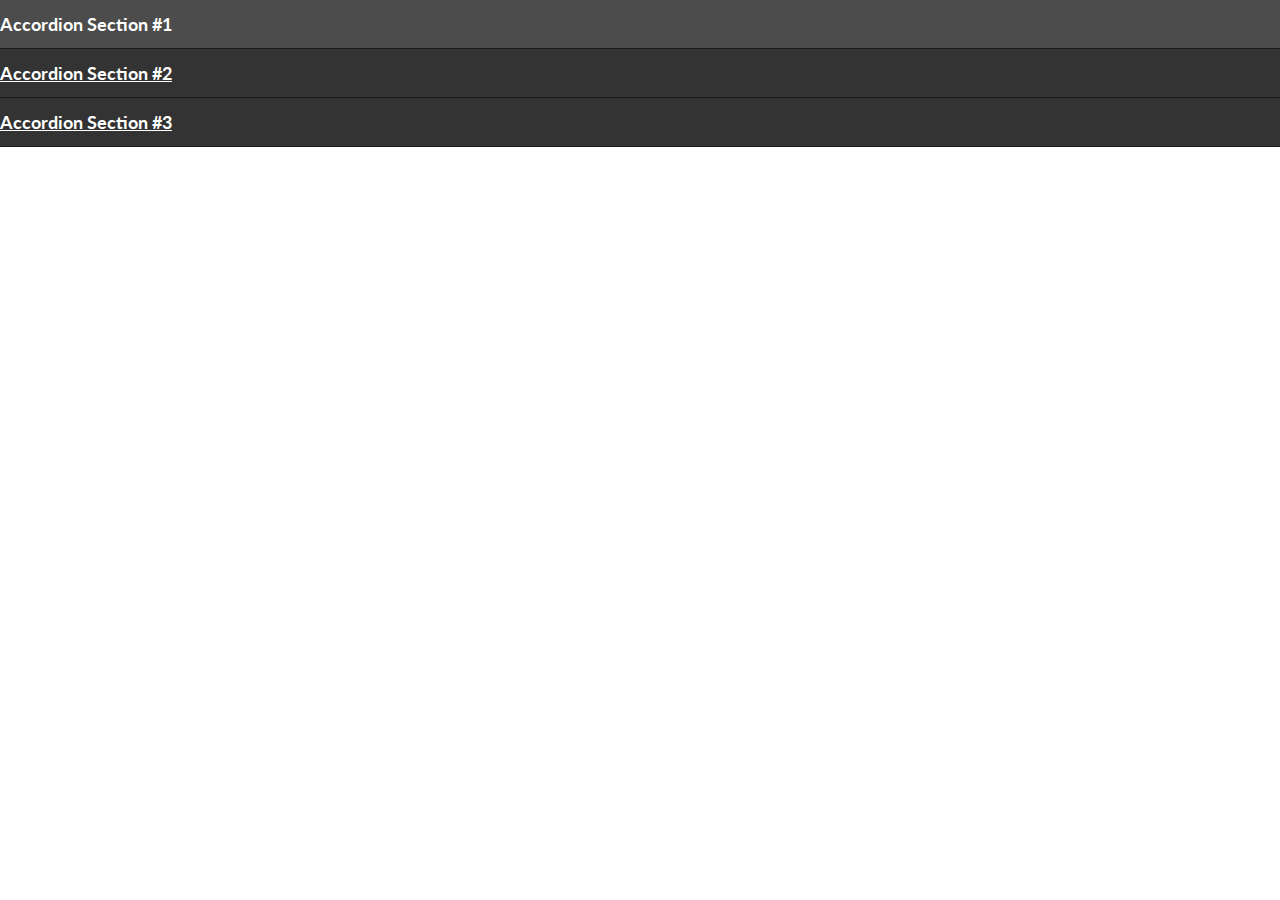
<file: accordian/index.html>
<!DOCTYPE html>
<html>
<head>
	  <title>Accordian</title>
      <meta charset="utf-8">
      <meta name="description" content="Implements Accordian via JQuery">
      <meta name="viewport" content="width=device-width, initial-scale=1">
      <link href="https://fonts.googleapis.com/css?family=Lato:400,700" rel="stylesheet">
      <link rel="stylesheet" type="text/css" href="css/style.css">
      <link rel="apple-touch-icon" sizes="57x57" href="images/apple-icon-57x57.png">
      <link rel="apple-touch-icon" sizes="60x60" href="images/apple-icon-60x60.png">
      <link rel="apple-touch-icon" sizes="72x72" href="images/apple-icon-72x72.png">
      <link rel="apple-touch-icon" sizes="76x76" href="images/apple-icon-76x76.png">
      <link rel="apple-touch-icon" sizes="114x114" href="images/apple-icon-114x114.png">
      <link rel="apple-touch-icon" sizes="120x120" href="images/apple-icon-120x120.png">
      <link rel="apple-touch-icon" sizes="144x144" href="images/apple-icon-144x144.png">
      <link rel="apple-touch-icon" sizes="152x152" href="images/apple-icon-152x152.png">
      <link rel="apple-touch-icon" sizes="180x180" href="images/apple-icon-180x180.png">
      <link rel="icon" type="image/png" sizes="192x192"  href="images/android-icon-192x192.png">
      <link rel="icon" type="image/png" sizes="32x32" href="images/favicon-32x32.png">
      <link rel="icon" type="image/png" sizes="96x96" href="images/favicon-96x96.png">
      <link rel="icon" type="image/png" sizes="16x16" href="images/favicon-16x16.png">
      <link rel="manifest" href="images/manifest.json">
      <meta name="msapplication-TileColor" content="#ffffff">
      <meta name="msapplication-TileImage" content="images/ms-icon-144x144.png">
      <meta name="theme-color" content="#ffffff">
</head>
<body>
		<div class="accordion">
			<div class="accordion-section">
				<a class="accordion-section-title" href="#accordion-1">Accordion Section #1</a>
				<div id="accordion-1" class="accordion-section-content">
					<p>
						Mauris interdum fringilla augue vitae tincidunt. Curabitur vitae tortor id eros euismod ultrices. Cum sociis natoque penatibus et magnis dis parturient montes, nascetur ridiculus mus. Praesent nulla mi, rutrum ut feugiat at, vestibulum ut neque? Cras tincidunt enim vel aliquet facilisis. Duis congue ullamcorper vehicula. Proin nunc lacus, semper sit amet elit sit amet, aliquet pulvinar erat. Nunc pretium quis sapien eu rhoncus. Suspendisse ornare gravida mi, et placerat tellus tempor vitae.
					</p>
				</div>
			</div>

			<div class="accordion-section">
				<a class="accordion-section-title" href="#accordion-2">Accordion Section #2</a>
				<div id="accordion-2" class="accordion-section-content">
					<p>
						Mauris interdum fringilla augue vitae tincidunt. Curabitur vitae tortor id eros euismod ultrices. Cum sociis natoque penatibus et magnis dis parturient montes, nascetur ridiculus mus. Praesent nulla mi, rutrum ut feugiat at, vestibulum ut neque? Cras tincidunt enim vel aliquet facilisis. Duis congue ullamcorper vehicula. Proin nunc lacus, semper sit amet elit sit amet, aliquet pulvinar erat. Nunc pretium quis sapien eu rhoncus. Suspendisse ornare gravida mi, et placerat tellus tempor vitae.
					</p>
				</div>
			</div>

			<div class="accordion-section">
				<a class="accordion-section-title" href="#accordion-3">Accordion Section #3</a>
				<div id="accordion-3" class="accordion-section-content">
					<p>
						Mauris interdum fringilla augue vitae tincidunt. Curabitur vitae tortor id eros euismod ultrices. Cum sociis natoque penatibus et magnis dis parturient montes, nascetur ridiculus mus. Praesent nulla mi, rutrum ut feugiat at, vestibulum ut neque? Cras tincidunt enim vel aliquet facilisis. Duis congue ullamcorper vehicula. Proin nunc lacus, semper sit amet elit sit amet, aliquet pulvinar erat. Nunc pretium quis sapien eu rhoncus. Suspendisse ornare gravida mi, et placerat tellus tempor vitae.
					</p>
				</div>
			</div>
		</div>
		
	<script type="text/javascript" src="https://ajax.googleapis.com/ajax/libs/jquery/1.11.1/jquery.min.js"></script>
	<script type="text/javascript" src="JS/script.js"></script>
</body>
</html>
</file>
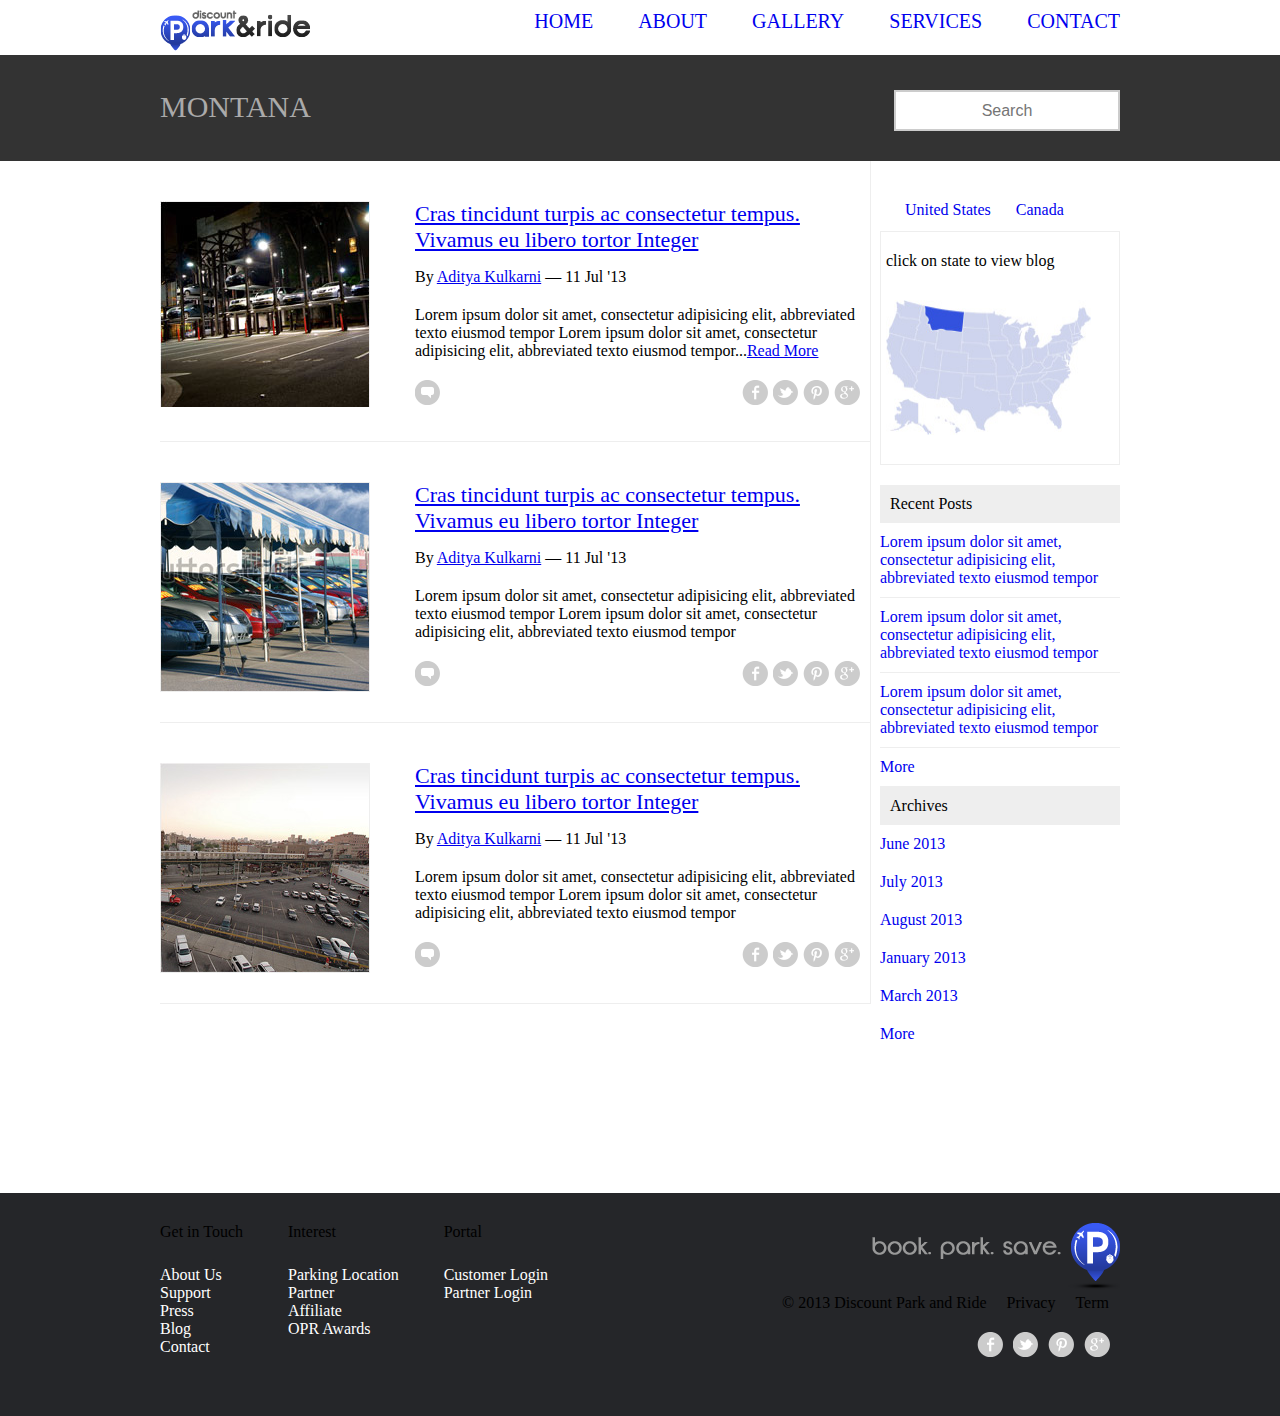
<file: htmlAssignmentVersion1.1/index.html>
<!DOCTYPE html>
<html>

<head>

<link rel="stylesheet" href="css/style.css">
<title>Page Title</title>
<meta charset="UTF-8">
<meta name="description" content="HTML Assignment 1">

<link rel="apple-touch-icon" sizes="57x57" href="images/faviconImages/apple-icon-57x57.png">
<link rel="apple-touch-icon" sizes="60x60" href="images/faviconImages/apple-icon-60x60.png">
<link rel="apple-touch-icon" sizes="72x72" href="images/faviconImages/apple-icon-72x72.png">
<link rel="apple-touch-icon" sizes="76x76" href="images/faviconImages/apple-icon-76x76.png">
<link rel="apple-touch-icon" sizes="114x114" href="images/faviconImages/apple-icon-114x114.png">
<link rel="apple-touch-icon" sizes="120x120" href="images/faviconImages/apple-icon-120x120.png">
<link rel="apple-touch-icon" sizes="144x144" href="images/faviconImages/apple-icon-144x144.png">
<link rel="apple-touch-icon" sizes="152x152" href="images/faviconImages/apple-icon-152x152.png">
<link rel="apple-touch-icon" sizes="180x180" href="images/faviconImages/apple-icon-180x180.png">
<link rel="icon" type="image/png" sizes="192x192"  href="images/faviconImages/android-icon-192x192.png">
<link rel="icon" type="image/png" sizes="32x32" href="images/faviconImages/favicon-32x32.png">
<link rel="icon" type="image/png" sizes="96x96" href="images/faviconImages/favicon-96x96.png">
<link rel="icon" type="image/png" sizes="16x16" href="images/faviconImages/favicon-16x16.png">
<link rel="manifest" href="images/faviconImages/manifest.json">

<meta name="msapplication-TileColor" content="#ffffff">
<meta name="msapplication-TileImage" content="/ms-icon-144x144.png">
<meta name="theme-color" content="#ffffff">

</head>

<body>
	<div class="container">
		<div class="headerWrap">
			<div class="pullLeft">
			<a href="#"><img src="images/companyLogo.png" alt="Company Icon"></a>
			</div>

			<div class="pullRight">
				<ul>
				  <li class="pullLeft"><a href="#">HOME</a></li>
				  <li class="pullLeft"><a href="#">ABOUT</a></li>
				  <li class="pullLeft"><a href="#">GALLERY</a></li>
				  <li class="pullLeft"><a href="#">SERVICES</a></li>
				  <li class="pullLeft"><a href="#">CONTACT</a></li>
				  <li class="clearFix"></li>
			    </ul>
			</div>
		</div>
		<div class="clearFix"></div>
	</div>	

	<div class="titleBar">
		<div class="container">
			<div class="titleText">
				<h2>MONTANA</h2>
			</div>
			<div class="searchBox">
				<form>
		  		<input type="text" name="search" placeholder="Search"/>
				</form>
			</div>
			<div class="clearFix"></div>
		</div>
	</div>	

	<div class="container">
		<div class="postWrapper">
			<div class="postWrapperContent">
				<div class="postWrapperImage">
					<a href="#"><img src="images/garage.jpg" alt="Company Icon"></a>
				</div>
				<div class="postWrapperDescription">
					<h4><a href="#">Cras tincidunt turpis ac consectetur  tempus. Vivamus eu libero tortor Integer</a></h4>
                 	<div class="authorName">By <a href="#">Aditya Kulkarni</a> — 11 Jul '13 </div>
				 	<p>
            			Lorem ipsum  dolor sit amet, consectetur adipisicing elit, abbreviated texto eiusmod tempor Lorem ipsum  dolor sit amet, consectetur adipisicing elit, abbreviated texto eiusmod tempor...<a href="#">Read More</a>
            		</p>
       			 	
       			 	<div class="socialLogo">	
       			 		<div class="messengerLogo">
       			 			<a href><img src="images/messengerLogo.png" alt="Company Icon"></a>
       			 		</div>

       			 		<div class="socialWebsiteLogo">
	       			 		<ul>
	       			 			<li class="pullLeft"><a href="#"><img src="images/gmailLogo.png" alt="Company Icon"></a></li>
	       			 			<li class="pullLeft"><a href="#"><img src="images/pLogo.png" alt="Company Icon"></a></li>
		       			 		<li class="pullLeft"><a href="#"><img src="images/twitterLogo.png" alt="Company Icon"></a></li>
		       			 		<li class="pullLeft"><a href="#"><img src="images/facebookLogo.png" alt="Company Icon"></a></li>
		       			 		<li class="clearFix"></li>
	       			 		</ul>
       			 		</div>
       			 		<div class="clearFix"></div>
       			 	</div>
				</div>
				<div class="clearFix"></div>
			</div>	

			<div class="postWrapperContent">
				<div class="postWrapperImage">
					<a href="#"><img src="images/stand.jpg" alt="Company Icon"></a>
				</div>
				<div class="postWrapperDescription">
					<h4><a href="#">Cras tincidunt turpis ac consectetur  tempus. Vivamus eu libero tortor Integer</a></h4>
                 	<div class="authorName">By <a href="#">Aditya Kulkarni</a> — 11 Jul '13 </div>
				 	<p>
            			Lorem ipsum  dolor sit amet, consectetur adipisicing elit, abbreviated texto eiusmod tempor Lorem ipsum  dolor sit amet, consectetur adipisicing elit, abbreviated texto eiusmod tempor 
       			 	</p>
       			 	<div class="socialLogo">	
       			 		<div class="messengerLogo">
       			 			<a href><img src="images/messengerLogo.png" alt="Company Icon"></a>
       			 		</div>

       			 		<div class="socialWebsiteLogo">
	       			 		<ul>
		       			 		<li class="pullLeft"><a href="#"><img src="images/gmailLogo.png" alt="Company Icon"></a></li>
	       			 			<li class="pullLeft"><a href="#"><img src="images/pLogo.png" alt="Company Icon"></a></li>
		       			 		<li class="pullLeft"><a href="#"><img src="images/twitterLogo.png" alt="Company Icon"></a></li>
		       			 		<li class="pullLeft"><a href="#"><img src="images/facebookLogo.png" alt="Company Icon"></a></li>
		       			 		<li class="clearFix"></li>
	       			 		</ul>
       			 		</div>
       			 		<div class="clearFix"></div>
       			 	</div>
				</div>
				<div class="clearFix"></div>
			</div>	

			<div class="postWrapperContent">
				<div class="postWrapperImage">
					<a href="#"><img src="images/infra.jpg" alt="Company Icon"></a>
				</div>
				<div class="postWrapperDescription">
					<h4><a href="#">Cras tincidunt turpis ac consectetur  tempus. Vivamus eu libero tortor Integer</a></h4>
                 	<div class="authorName">By <a href="#">Aditya Kulkarni</a> — 11 Jul '13 </div>
				 	<p>
            			Lorem ipsum  dolor sit amet, consectetur adipisicing elit, abbreviated texto eiusmod tempor Lorem ipsum  dolor sit amet, consectetur adipisicing elit, abbreviated texto eiusmod tempor 
       			 	</p>
       			 	<div class="socialLogo">	
       			 		<div class="messengerLogo">
       			 			<a href><img src="images/messengerLogo.png" alt="Company Icon"></a>
       			 		</div>

       			 		<div class="socialWebsiteLogo">
	       			 		<ul>
		       			 		<li class="pullLeft"><a href="#"><img src="images/gmailLogo.png" alt="Company Icon"></a></li>
	       			 			<li class="pullLeft"><a href="#"><img src="images/pLogo.png" alt="Company Icon"></a></li>
		       			 		<li class="pullLeft"><a href="#"><img src="images/twitterLogo.png" alt="Company Icon"></a></li>
		       			 		<li class="pullLeft"><a href="#"><img src="images/facebookLogo.png" alt="Company Icon"></a></li>
		       			 		<li class="clearFix"></li>
	       			 		</ul>
       			 		</div>
       			 		<div class="clearFix"></div>
       			 	</div>
				</div>
				<div class="clearFix"></div>
			</div>	
		</div>
		<div class="newsFeed">
			<div class="countryNavbar">
				<ul>
					<li><a href="#">United States</a></li>
					<li><a href="#">Canada</a></li>
					<li class="clearFix"></li>
				</ul>	
			</div>	

			<div class="postMap">
				<p>click on state to view blog</p>
				<div class="mapWrap">
					<a href="#"><img src="images/map.jpg" alt="Company Icon"></a>
				</div>
			</div>	

			<div  class="postNews">
				<div class="newsHeading">
					<h3>Recent Posts</h3>
				</div>	
				<ul>
					<li><a href="#">Lorem ipsum  dolor sit amet, consectetur adipisicing elit, abbreviated texto eiusmod tempor</a></li>
					<li><a href="#">Lorem ipsum  dolor sit amet, consectetur adipisicing elit, abbreviated texto eiusmod tempor</a></li>
					<li><a href="#">Lorem ipsum  dolor sit amet, consectetur adipisicing elit, abbreviated texto eiusmod tempor</a></li>
					<li><a href="#">More</a></li>
				</ul>
			</div>	
			<div  class="archiveNews">
				<div class="newsHeading">
					<h3>Archives</h3>
				</div>
				<ul>
					<li><a href="#">June 2013</a></li>
					<li><a href="#">July 2013</a></li>
					<li><a href="#">August 2013</a></li>
					<li><a href="#">January 2013</a></li>
					<li><a href="#">March 2013</a></li>
					<li><a href="#">More</a></li>
				</ul>
			</div>		
		</div>
		<div class="clearFix"></div>

	</div>


	<div class="footer">
		<div class="container">

			<div class="leftFooter pullLeft">
				<div class="pullLeft">
					<h3>Get in Touch</h3>
					<ul>
						<li><a href="#">About Us</a></li>
						<li><a href="#">Support</a></li>
						<li><a href="#">Press</a></li>
						<li><a href="#">Blog</a></li>
						<li><a href="#">Contact</a></li>
					</ul>
				</div>
				
				
				<div class="pullLeft">
					<h3>Interest</h3>
					<ul>
						
						<li><a href="#">Parking Location</a></li>
						<li><a href="#">Partner</a></li>
						<li><a href="#">Affiliate</a></li>
						<li><a href="#">OPR Awards</a></li>
					</ul>
				</div>
				

				<div class="pullLeft">
					<h3>Portal</h3>
					<ul>
						
						<li><a href="#">Customer Login</a></li>
						<li><a href="#">Partner Login</a></li>
					</ul>
				</div>
				<div class="clearFix"></div>
				
			</div>

			<div class="pullRight">

				<ul class="footerIcon">
					<li class="pullRight"><a href="#"><img src="images/companyTagline.png" alt="Company tagline"></a></li>
					<li class="clearFix"></li>	
				</ul>				
				<ul class="footerNavbar">
					<li class="pullLeft"><p>&copy; 2013 Discount Park and Ride</p></li>
					<li class="pullLeft"><a href="#"></a>Privacy</a></li>
					<li class="pullLeft"><a href="#"></a>Term</a></li>
					<li class="clearFix"></li>
				</ul>
		 		<ul class="socialIcons">
			 		<li class="pullLeft"><a href="#"><img src="images/facebookLogo.png" alt="Company Icon"></a></li>
			 		<li class="pullLeft"><a href="#"><img src="images/twitterLogo.png" alt="Company Icon"></a></li>
			 		<li class="pullLeft"><a href="#"><img src="images/pLogo.png" alt="Company Icon"></a></li>
			 		<li class="pullLeft"><a href="#"><img src="images/gmailLogo.png" alt="Company Icon"></a></li>
			 		<li class="clearFix"></li>
		 		</ul>

			</div>

			<div class="clearFix"></div>
		</div>	
	</div>	
</body>
</file>
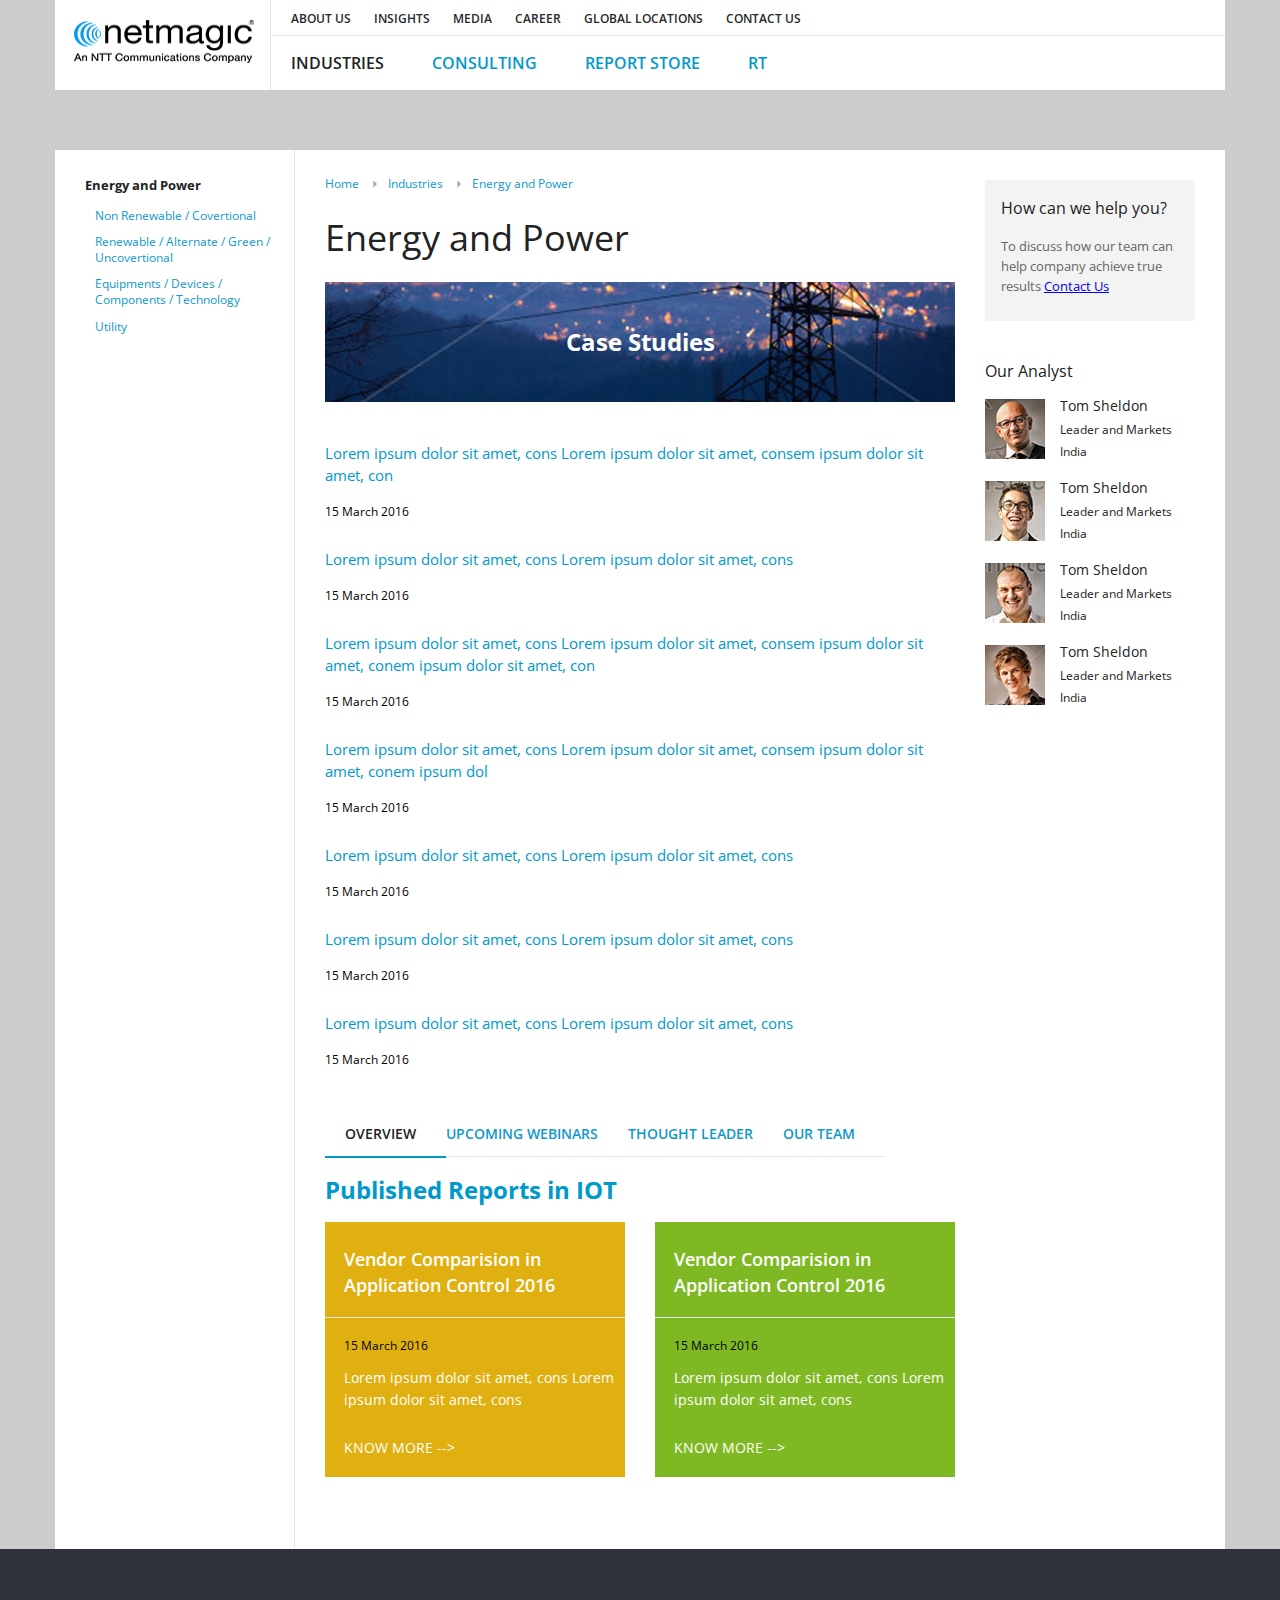
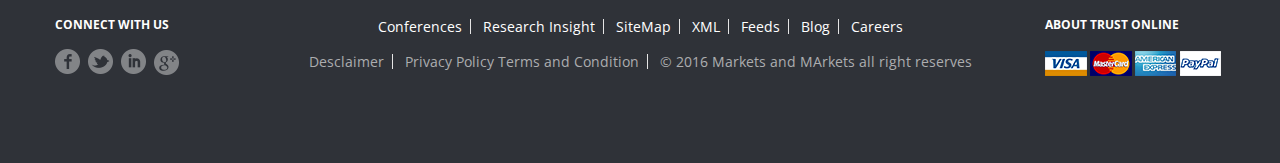
<file: htmlCssAssignment/index.html>
<!DOCTYPE html>
<html>
   <head>
      <title>netMagic</title>
      <meta charset="UTF-8">
      <meta name="description" content="HTML Assignment 1">
      <link rel="apple-touch-icon" sizes="57x57" href="images/apple-icon-57x57.png">
      <link rel="apple-touch-icon" sizes="60x60" href="images/apple-icon-60x60.png">
      <link rel="apple-touch-icon" sizes="72x72" href="images/apple-icon-72x72.png">
      <link rel="apple-touch-icon" sizes="76x76" href="images/apple-icon-76x76.png">
      <link rel="apple-touch-icon" sizes="114x114" href="images/apple-icon-114x114.png">
      <link rel="apple-touch-icon" sizes="120x120" href="images/apple-icon-120x120.png">
      <link rel="apple-touch-icon" sizes="144x144" href="images/apple-icon-144x144.png">
      <link rel="apple-touch-icon" sizes="152x152" href="images/apple-icon-152x152.png">
      <link rel="apple-touch-icon" sizes="180x180" href="images/apple-icon-180x180.png">
      <link rel="icon" type="image/png" sizes="192x192"  href="images/android-icon-192x192.png">
      <link rel="icon" type="image/png" sizes="32x32" href="images/favicon-32x32.png">
      <link rel="icon" type="image/png" sizes="96x96" href="images/favicon-96x96.png">
      <link rel="icon" type="image/png" sizes="16x16" href="images/favicon-16x16.png">
      <link rel="manifest" href="images/manifest.json">
      <meta name="msapplication-TileColor" content="#ffffff">
      <meta name="msapplication-TileImage" content="/ms-icon-144x144.png">
      <meta name="theme-color" content="#ffffff">
      <link href="https://fonts.googleapis.com/css?family=Open+Sans:400,600,700" rel="stylesheet">
      <link rel="stylesheet" href="css/style.css">
   </head>
   <body>
      <div class="container">
         <div class="header">
            <div class="logo pullLeft">
               <a href="#"><img src="images/logo.png" alt="Company Icon"></a>
            </div>
            <div class="headerBar pullRight">
               <div class="headerTop">
                  <ul>
                     <li><a href="#">ABOUT US</a></li>
                     <li><a href="#">INSIGHTS</a></li>
                     <li><a href="#">MEDIA</a></li>
                     <li><a href="#">CAREER</a></li>
                     <li><a href="#">GLOBAL LOCATIONS</a></li>
                     <li><a href="#">CONTACT US</a></li>
                     <li class="clearFix floatNone"></li>
                  </ul>
               </div>
               <div class="headerBottom">
                  <ul>
                     <li class="active"><a href="#">INDUSTRIES</a></li>
                     <li><a href="#">CONSULTING</a></li>
                     <li><a href="#">REPORT STORE</a></li>
                     <li><a href="#">RT</a></li>
                     <li class="clearFix"></li>
                  </ul>
               </div>
            </div>
            <div class="clearFix"></div>
         </div>
      </div>
      <div class="container">
         <div class="leftWrap pullLeft">
            <h2>Energy and Power</h2>
            <ul>
               <li><a href="#">Non Renewable / Covertional</a></li>
               <li><a href="#">Renewable / Alternate / Green / Uncovertional</a></li>
               <li><a href="#">Equipments / Devices / Components / Technology</a></li>
               <li><a href="#">Utility</a></li>
            </ul>
         </div>
         <div class="centerWrap pullLeft">
            <ul class="contentNavbar">
               <li>
                  <a href="#">Home</a>
                  <img src="images/seperator.png" alt="seperator">
               </li>
               <li>
                  <a href="#">Industries</a>
                  <img src="images/seperator.png" alt="seperator">
               </li>
               <li>
                  <a href="#">Energy and Power</a>
               </li>
               <li class="clearFix"></li>
            </ul>
            <div class="centereTopWrapper">
               <h2>Energy and Power</h2>
               <div class="imageTextHolder">
                  <h3  class="textCenter">Case Studies</h3>
               </div>
            </div>
            <ul class="newsFeed">
               <li>
                  <a href="#">Lorem ipsum  dolor sit amet, cons Lorem ipsum  dolor sit amet, consem ipsum  dolor sit amet, con</a>
                  <div class="date"><a href="#">15 March 2016</a></div>
               </li>
               <li>
                  <a href="#">Lorem ipsum  dolor sit amet, cons Lorem ipsum  dolor sit amet, cons</a>
                  <div class="date"><a href="#">15 March 2016</a></div>
               </li>
               <li>
                  <a href="#">Lorem ipsum  dolor sit amet, cons Lorem ipsum  dolor sit amet, consem ipsum  dolor sit amet, conem ipsum  dolor sit amet, con</a>
                  <div class="date"><a href="#">15 March 2016</a></div>
               </li>
               <li>
                  <a href="#">Lorem ipsum  dolor sit amet, cons Lorem ipsum  dolor sit amet, consem ipsum  dolor sit amet, conem ipsum  dol</a>
                  <div class="date"><a href="#">15 March 2016</a></div>                  
               </li>
               <li>
                  <a href="#">Lorem ipsum  dolor sit amet, cons Lorem ipsum  dolor sit amet, cons</a>
                  <div class="date"><a href="#">15 March 2016</a></div>
               </li>
               <li>
                  <a href="#">Lorem ipsum  dolor sit amet, cons Lorem ipsum  dolor sit amet, cons</a>
                  <div class="date"><a href="#">15 March 2016</a></div>
               </li>
               <li>
                  <a href="#">Lorem ipsum  dolor sit amet, cons Lorem ipsum  dolor sit amet, cons</a>
                  <div class="date"><a href="#">15 March 2016</a></div>
               </li>
            </ul>
            <ul class="centerBottomNavbar">
               <li class="active"><a href="#">OVERVIEW</a></li>
               <li><a href="#">UPCOMING WEBINARS</a></li>
               <li><a href="#">THOUGHT LEADER</a></li>
               <li><a href="#">OUR TEAM</a></li>
               <li class="clearFix"></li>
            </ul>
            <div class="article">
               <h1>Published Reports in IOT</h1>
               <ul class="centerBox">
                  <li class="yellowBox">
                     <h3><a href="#">Vendor Comparision in Application Control 2016</a></h3>
                     <span><a href="#">15 March 2016</a></span>
                     <p><a href="#">Lorem ipsum  dolor sit amet, cons Lorem ipsum  dolor sit amet, cons</a></p>
                     <h2><a href="#">KNOW MORE --></a></h2>
                  </li>
                  <li class="greenBox">
                     <h3><a href="#">Vendor Comparision in Application Control 2016</a></h3>
                     <span><a href="#">15 March 2016</a></span>
                     <p><a href="#">Lorem ipsum  dolor sit amet, cons Lorem ipsum  dolor sit amet, cons</a></p>
                     <h2><a href="#">KNOW MORE --></a></h2>
                  </li>
                  <li class="clearFix"></li>
               </ul>
            </div>
         </div>
         <div class="rightWrap pullLeft">
            <div class="rightTopContainer">
               <h3>How can we help you?</h3>
               <p>To discuss how our team can help company achieve true results <a href="#">Contact Us</a></p>
            </div>
            <div class="rightBottomContainer">
               <h3>Our Analyst</h3>
               <ul class="founderList">
                  <li>
                     <div class="founderImage pullLeft">
                        <a href="#"><img src="images/founder1.jpg"></a>
                     </div>
                     <div class="designation pullLeft">
                        <h1>Tom Sheldon</h1>
                        <h2>Leader and Markets</h2>
                        <h6>India</h6>
                     </div>
                     <div class="clearFix"></div>
                  </li>
                  <li>
                     <div class="founderImage pullLeft">
                        <a href="#"><img src="images/founder2.jpg"></a>
                     </div>
                     <div class="designation pullLeft">
                        <h1>Tom Sheldon</h1>
                        <h2>Leader and Markets</h2>
                        <h6>India</h6>
                     </div>
                     <div class="clearFix"></div>
                  </li>
                  <li>
                     <div class="founderImage pullLeft">
                        <a href="#"><img src="images/founder3.jpg"></a>
                     </div>
                     <div class="designation pullLeft">
                        <h1>Tom Sheldon</h1>
                        <h2>Leader and Markets</h2>
                        <h6>India</h6>
                     </div>
                     <div class="clearFix"></div>
                  </li>
                  <li>
                     <div class="founderImage pullLeft">
                        <a href="#"><img src="images/founder4.jpg"></a>
                     </div>
                     <div class="designation pullLeft">
                        <h1>Tom Sheldon</h1>
                        <h2>Leader and Markets</h2>
                        <h6>India</h6>
                     </div>
                     <div class="clearFix"></div>
                  </li>
               </ul>
            </div>
         </div>
         <div class="clearFix"></div>
      </div>
      </div>
      <div class="footerLayout">
      <div class="footerContainer">
         <div class="leftFooter pullLeft">
            <h1>CONNECT WITH US</h1>
            <ul class="socialIcons">
               <li class="facebookIcon"> 
                  <a href="#"></a>
               </li>
               <li class="twitterIcon">
                  <a href="#"></a>
               </li>
               <li class="linkedInIcon">
                  <a href="#"></a>
               </li>
               <li class="gmailIcon">
                  <a href="#"></a>
               </li>
               <li class="clearFix">
                  <a href="#"></a>
               </li>
            </ul>
         </div>
         <div class="centerFooter pullLeft">
            <ul class="topFooterNavbar">
               <li><a href="#">Conferences</a></li>
               <li><a href="#">Research Insight</a></li>
               <li><a href="#">SiteMap</a></li>
               <li><a href="#">XML</a></li>
               <li><a href="#">Feeds</a></li>
               <li><a href="#">Blog</a></li>
               <li class="noBorder"><a href="#">Careers</a></li>
            </ul>
            <ul class="bottomFooterNavbar">
               <li><a href="#">Desclaimer</a></li>
               <li><a href="#">Privacy Policy Terms and Condition</a></li>
               <li class="noBorder"><a href="#">&copy; 2016 Markets and MArkets all right reserves</a></li>
            </ul>
         </div>
         <div class="rightFooter pullLeft">
            <h1>ABOUT TRUST ONLINE</h1>
            <ul class="cardIcons">
               <li class="visaIcon">
                  <a href="#"></a>
               </li>
               <li class="masterIcon">
                  <a href="#"></a>
               </li>
               <li class="americanIcon">
                  <a href="#"></a>
               </li>
               <li class="paypalIcon">
                  <a href="#"></a>
               </li>
               <li class="clearFix">
                  <a href="#"></a>
               </li>
            </ul>
         </div>
         <div class="clearFix"></div>
      </div>
   </body>
</html>
</file>
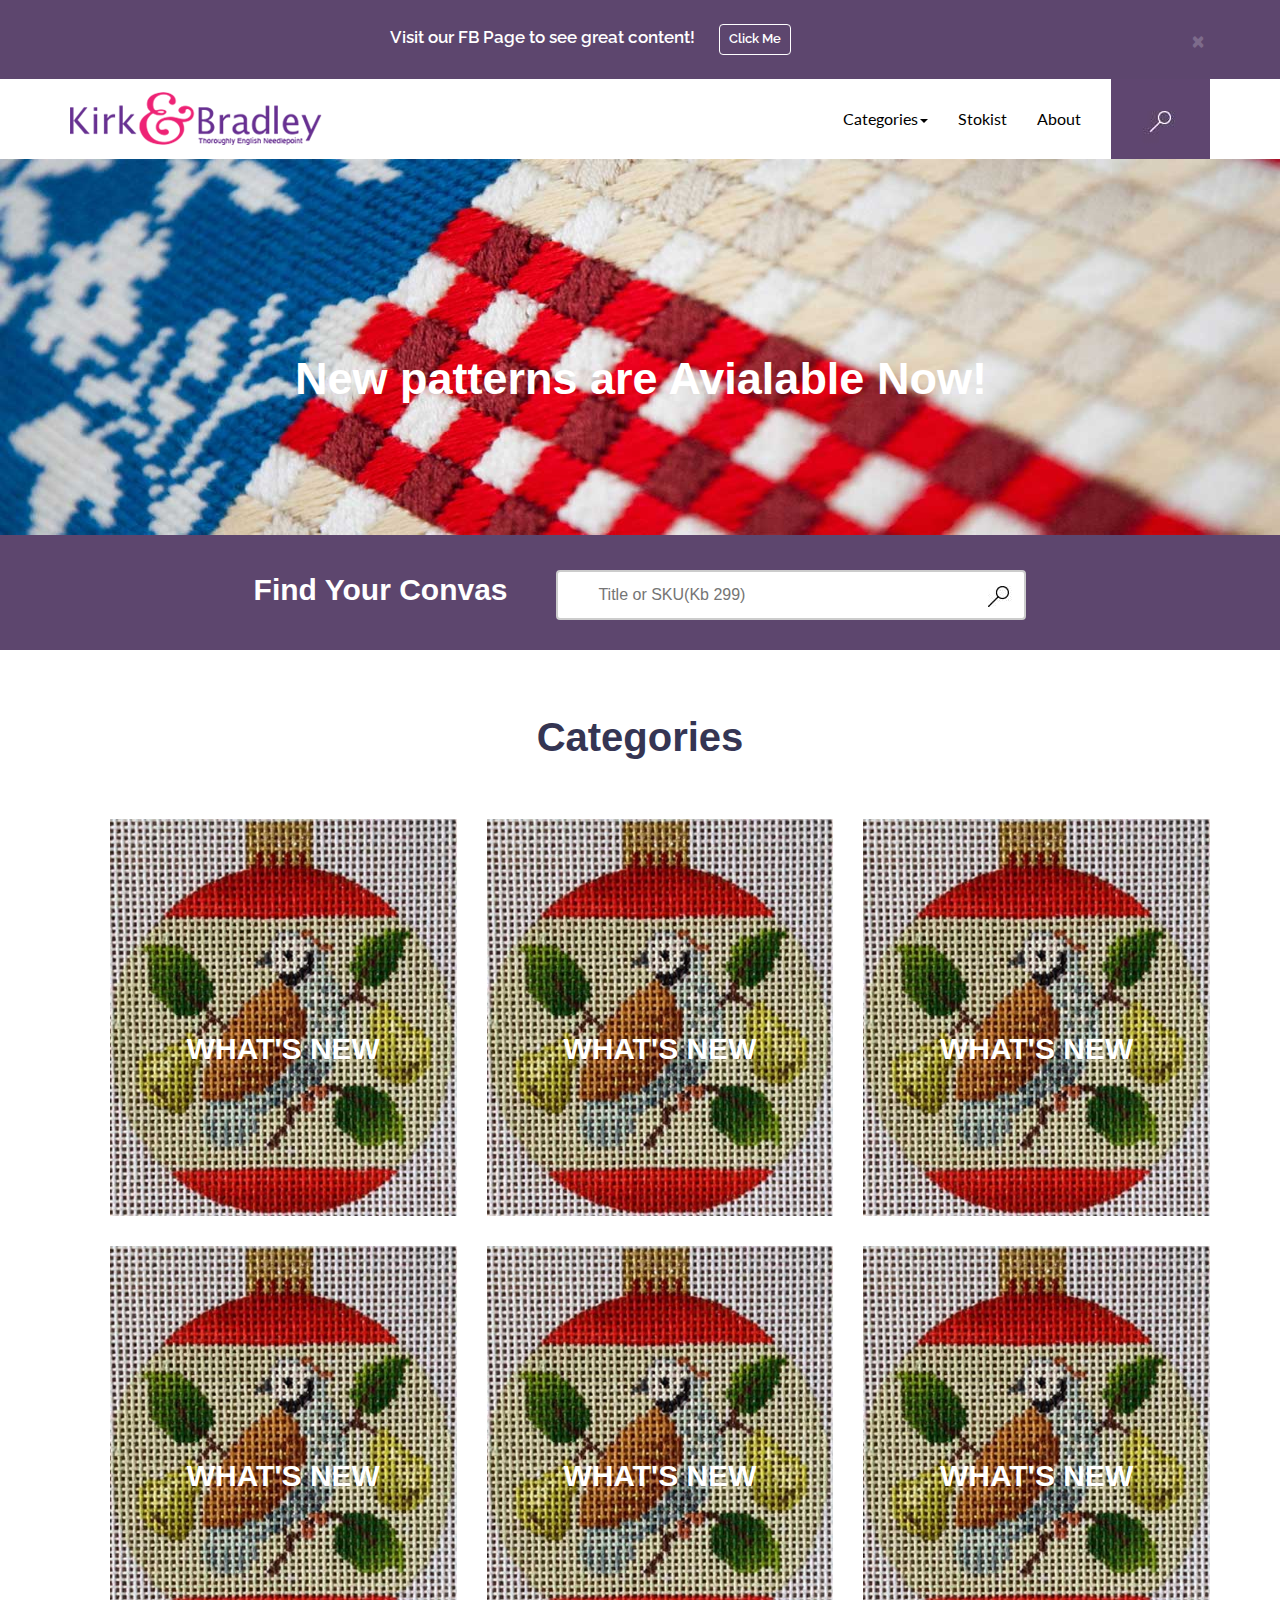
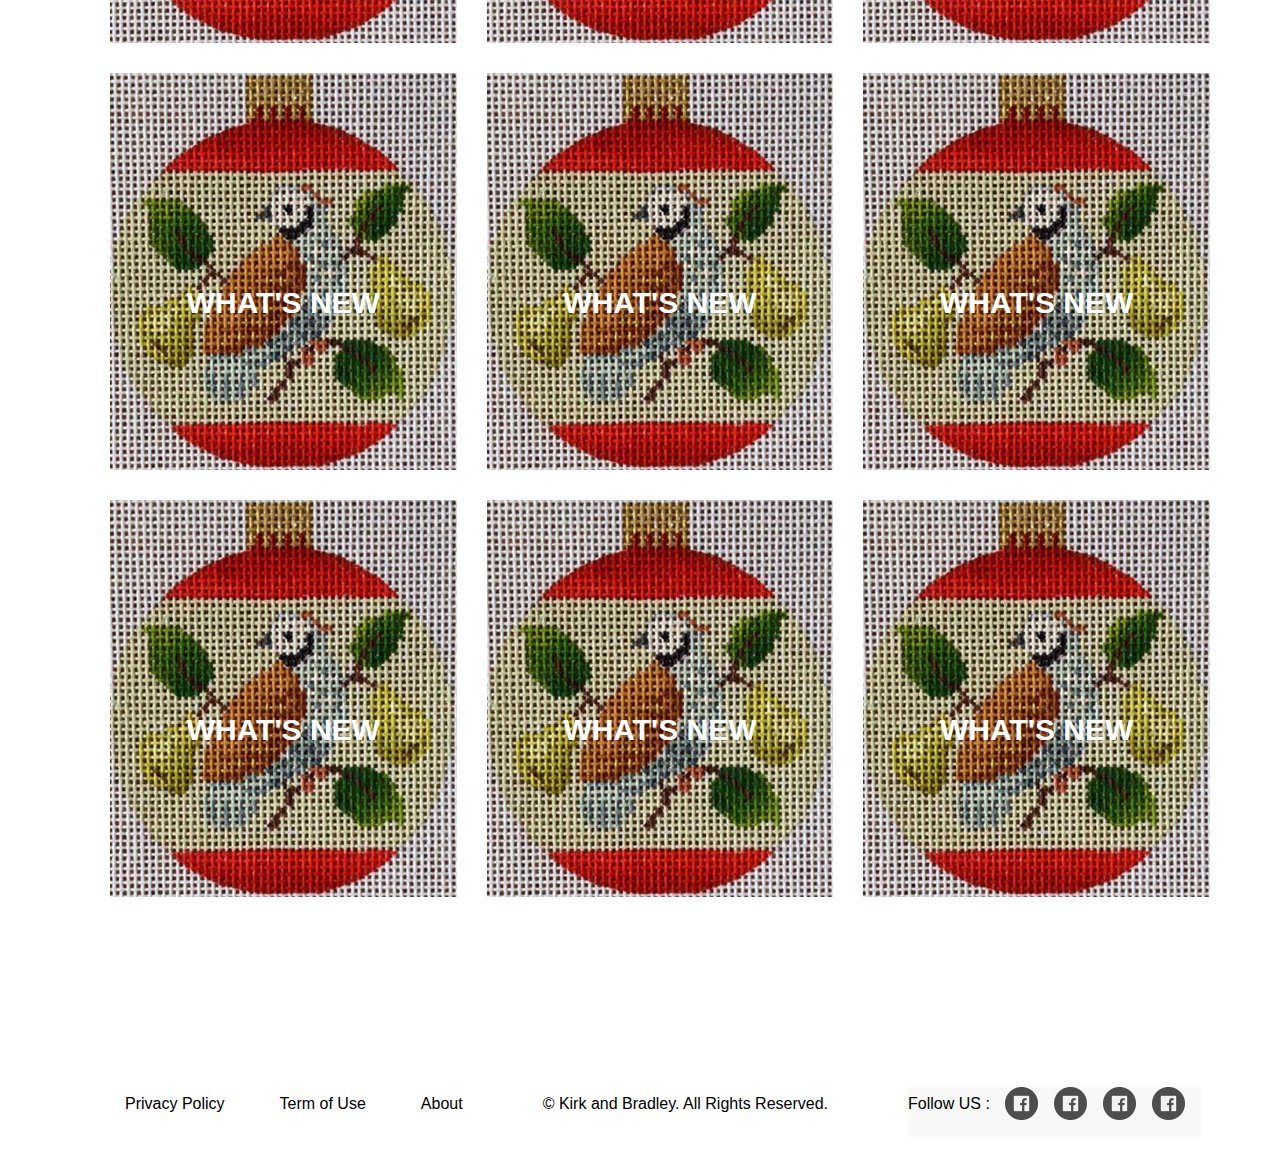
<file: kirkBootstrap/index.html>
<!DOCTYPE html>
<html lang="en">
   <head>
      <title>Bootstrap</title>
      <meta charset="utf-8">
      <meta name="description" content="Responsive Website">
      <meta name="viewport" content="width=device-width, initial-scale=1">
      <link rel="stylesheet" href="https://maxcdn.bootstrapcdn.com/bootstrap/3.3.7/css/bootstrap.min.css">
      <script src="https://ajax.googleapis.com/ajax/libs/jquery/3.2.1/jquery.min.js"></script>
      <script src="https://maxcdn.bootstrapcdn.com/bootstrap/3.3.7/js/bootstrap.min.js"></script>
      <link rel="stylesheet" type="text/css" href="css/style.css">
      <link href="https://fonts.googleapis.com/css?family=Raleway:400,600,700" rel="stylesheet">
      <link href="https://fonts.googleapis.com/css?family=Lato:400,700" rel="stylesheet">
      <link rel="apple-touch-icon" sizes="57x57" href="/apple-icon-57x57.png">
      <link rel="apple-touch-icon" sizes="60x60" href="images/apple-icon-60x60.png">
      <link rel="apple-touch-icon" sizes="72x72" href="images/apple-icon-72x72.png">
      <link rel="apple-touch-icon" sizes="76x76" href="images/apple-icon-76x76.png">
      <link rel="apple-touch-icon" sizes="114x114" href="images/apple-icon-114x114.png">
      <link rel="apple-touch-icon" sizes="120x120" href="images/apple-icon-120x120.png">
      <link rel="apple-touch-icon" sizes="144x144" href="images/apple-icon-144x144.png">
      <link rel="apple-touch-icon" sizes="152x152" href="images/apple-icon-152x152.png">
      <link rel="apple-touch-icon" sizes="180x180" href="images/apple-icon-180x180.png">
      <link rel="icon" type="image/png" sizes="192x192"  href="images/android-icon-192x192.png">
      <link rel="icon" type="image/png" sizes="32x32" href="images/favicon-32x32.png">
      <link rel="icon" type="image/png" sizes="96x96" href="images/favicon-96x96.png">
      <link rel="icon" type="image/png" sizes="16x16" href="images/favicon-16x16.png">
      <link rel="manifest" href="/manifest.json">
      <meta name="msapplication-TileColor" content="#ffffff">
      <meta name="msapplication-TileImage" content="/ms-icon-144x144.png">
      <meta name="theme-color" content="#ffffff">
   </head>
   <body>
      <div class="headerBackgroundColor">
         <div class="headerWrapper container clearfix">
            <div class="connectCenter pull-left">
               <span>Visit our FB Page to see great content!</span>
               <button type="button" class="btn btn-default">Click Me</button>
            </div>
            <button type="button" class="close pull-right" aria-label="Close">
            <span aria-hidden="true">&times;</span>
            </button>
         </div>
      </div>
      <div class="outer">
         <div class="container">
            <div class="centerHeader clearfix">
               <a class="pull-left logoWrapper">
               <img src="images/logo.png" alt="Logo"></a>
               <nav class="navbar navbar-default pull-right editDefault">
                  <ul class="nav navbar-nav removePosition">
                     <li class="dropdown">
                        <a class="dropdown-toggle" data-toggle="dropdown" href="#">Categories<span class="caret"></span></a>
                        <ul class="dropdown-menu changeDropdown clearfix">
                           <li class="pull-left">
                              <ul>
                                 <li><a href="#">what's New</a></li>
                                 <li><a href="#">Thoroghly English</a></li>
                                 <li><a href="#">American</a></li>
                                 <li><a href="#">American</a></li>
                                 <li><a href="#">American</a></li>
                              </ul>
                           </li>
                           <li class=pull-left>
                              <ul>
                                 <li><a href="#">what's New</a></li>
                                 <li><a href="#">Thoroghly English</a></li>
                                 <li><a href="#">American</a></li>
                                 <li><a href="#">American</a></li>
                                 <li><a href="#">American</a></li>
                              </ul>
                           </li>
                           <li class=pull-left>
                              <ul>
                                 <li><a href="#">what's New</a></li>
                                 <li><a href="#">Thoroghly English</a></li>
                                 <li><a href="#">American</a></li>
                                 <li><a href="#">American</a></li>
                                 <li><a href="#">American</a></li>
                              </ul>
                           </li>
                           <li class=pull-left>
                              <ul>
                                 <li><a href="#">what's New</a></li>
                                 <li><a href="#">Thoroghly English</a></li>
                                 <li><a href="#">American</a></li>
                                 <li><a href="#">American</a></li>
                                 <li><a href="#">American</a></li>
                              </ul>
                           </li>
                        </ul>
                     </li>
                     <li><a href="#">Stokist</a></li>
                     <li><a href="#">About</a></li>
                     <li><a href="#"><img src="images/searchIcon.jpg"></a></li>
                  </ul>
               </nav>
            </div>
         </div>
      </div>
      <div class="headerImage">
         <img src="images/background.jpg" src="background">
         <p>New patterns are Avialable Now!</p>
      </div>
      <div class="bottomHeader">
         <div class="container search">
            <h3>Find Your Convas</h3>
            <form>
               <input type="text" name="search" placeholder="Title or SKU(Kb 299)">
            </form>
         </div>
      </div>
      <div class="container centerWrapper">
         <h3>Categories</h3>
         <ul class="row">
            <li class="col-md-4">
               <img src="images/art.jpg" alt="art">
               <h4>WHAT'S NEW</h4>
            </li>
            <li class="col-md-4">
               <img src="images/art.jpg" alt="art">
               <h4>WHAT'S NEW</h4>
            </li>
            <li class="col-md-4">
               <img src="images/art.jpg" alt="art">
               <h4>WHAT'S NEW</h4>
            </li>
            <li class="col-md-4">
               <img src="images/art.jpg" alt="art">
               <h4>WHAT'S NEW</h4>
            </li>
            <li class="col-md-4">
               <img src="images/art.jpg" alt="art">
               <h4>WHAT'S NEW</h4>
            </li>
            <li class="col-md-4">
               <img src="images/art.jpg" alt="art">
               <h4>WHAT'S NEW</h4>
            </li>
            <li class="col-md-4">
               <img src="images/art.jpg" alt="art">
               <h4>WHAT'S NEW</h4>
            </li>
            <li class="col-md-4">
               <img src="images/art.jpg" alt="art">
               <h4>WHAT'S NEW</h4>
            </li>
            <li class="col-md-4">
               <img src="images/art.jpg" alt="art">
               <h4>WHAT'S NEW</h4>
            </li>
            <li class="col-md-4">
               <img src="images/art.jpg" alt="art">
               <h4>WHAT'S NEW</h4>
            </li>
            <li class="col-md-4">
               <img src="images/art.jpg" alt="art">
               <h4>WHAT'S NEW</h4>
            </li>
            <li class="col-md-4">
               <img src="images/art.jpg" alt="art">
               <h4>WHAT'S NEW</h4>
            </li>
         </ul>
      </div>
      <div class="container footer clearfix">
         <nav class="navbar navbar-default footerLeft pull-left">
            <ul class="nav navbar-nav">
               <li><a href="#">Privacy Policy</a></li>
               <li><a href="#">Term of Use</a></li>
               <li><a href="#">About</a></li>
            </ul>
         </nav>
         <p class="pull-left">&copy; Kirk and Bradley. All Rights Reserved.</p>
         <nav class="navbar navbar-default socialIcons pull-left">
            <ul class="nav navbar-nav">
               <li><a href="#">Follow US :</a></li>
               <li class="facebookIcons"><a href="#"></a></li>
               <li class="facebookIcons"><a href="#"></a></li>
               <li class="facebookIcons"><a href="#"></a></li>
               <li class="facebookIcons"><a href="#"></a></li>
            </ul>
         </nav>
      </div>
   </body>
</html>
</file>
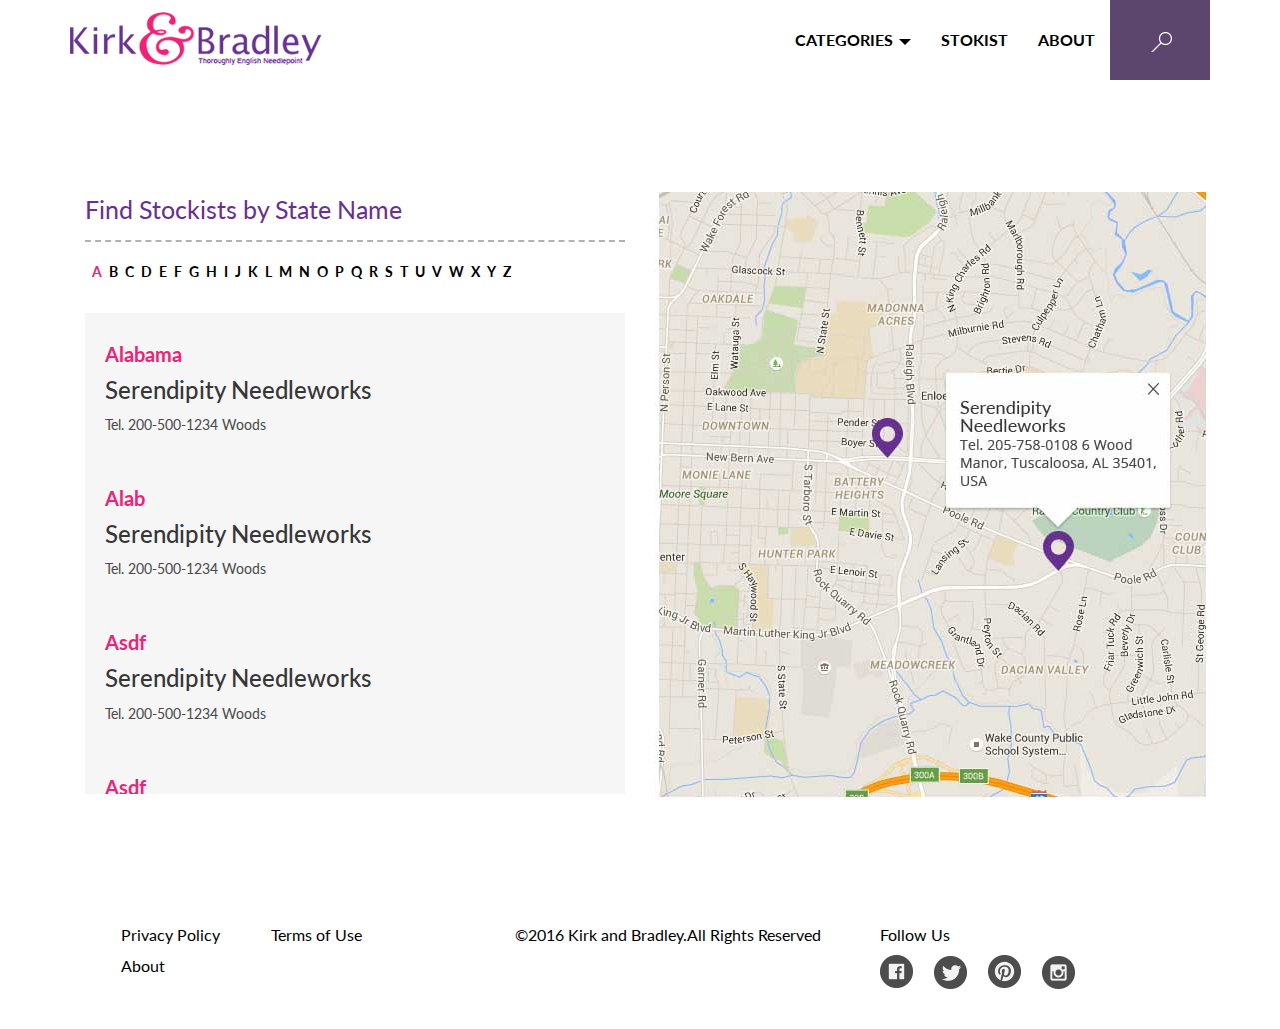
<file: mapResponsive/index.html>
<!DOCTYPE html>
<html lang="en">
   <head>
      <title>Bootstrap</title>
      <meta charset="utf-8">
      <meta name="description" content="Responsive Website">
      <meta name="viewport" content="width=device-width, initial-scale=1">
      <link rel="stylesheet" href="css/bootstrap.min.css">
      <link href="https://fonts.googleapis.com/css?family=Raleway:400,600,700" rel="stylesheet">
      <link href="https://fonts.googleapis.com/css?family=Lato:400,700" rel="stylesheet">
      <link rel="stylesheet" type="text/css" href="css/style.css">
      <link rel="apple-touch-icon" sizes="57x57" href="/apple-icon-57x57.png">
      <link rel="apple-touch-icon" sizes="60x60" href="images/apple-icon-60x60.png">
      <link rel="apple-touch-icon" sizes="72x72" href="images/apple-icon-72x72.png">
      <link rel="apple-touch-icon" sizes="76x76" href="images/apple-icon-76x76.png">
      <link rel="apple-touch-icon" sizes="114x114" href="images/apple-icon-114x114.png">
      <link rel="apple-touch-icon" sizes="120x120" href="images/apple-icon-120x120.png">
      <link rel="apple-touch-icon" sizes="144x144" href="images/apple-icon-144x144.png">
      <link rel="apple-touch-icon" sizes="152x152" href="images/apple-icon-152x152.png">
      <link rel="apple-touch-icon" sizes="180x180" href="images/apple-icon-180x180.png">
      <link rel="icon" type="image/png" sizes="192x192"  href="images/android-icon-192x192.png">
      <link rel="icon" type="image/png" sizes="32x32" href="images/favicon-32x32.png">
      <link rel="icon" type="image/png" sizes="96x96" href="images/favicon-96x96.png">
      <link rel="icon" type="image/png" sizes="16x16" href="images/favicon-16x16.png">
      <link rel="manifest" href="images/manifest.json">
      <meta name="msapplication-TileColor" content="#ffffff">
      <meta name="msapplication-TileImage" content="images/ms-icon-144x144.png">
      <meta name="theme-color" content="#ffffff">
   </head>
   <body>
      <div class="outer">
         <nav class="navbar navbar-default">
            <div class="container">
               <!-- Brand and toggle get grouped for better mobile display -->
               <div class="navbar-header">
                  <button type="button" class="navbar-toggle collapsed" data-toggle="collapse" data-target="#bs-example-navbar-collapse-1" aria-expanded="false">
                  <span class="sr-only">Toggle navigation</span>
                  <span class="icon-bar"></span>
                  <span class="icon-bar"></span>
                  <span class="icon-bar"></span>
                  </button>
                  <a class="navbar-brand" href="#">
                  <img class="hidden-xs" src="images/logo.png" alt="Logo">
                  <img class="visible-xs" src="images/mobilelLogo.png" alt="Logo">
                  </a>
               </div>
               <!-- Collect the nav links, forms, and other content for toggling -->
               <div class="collapse navbar-collapse" id="bs-example-navbar-collapse-1">
                  <ul class="nav navbar-nav navbar-right">
                     <li><a href="#">HOME</a></li>
                     <li class="dropdown">
                        <a href="#" class="dropdown-toggle" data-toggle="dropdown" role="button" aria-haspopup="true" aria-expanded="false">CATEGORIES <span class="caret"></span></a>
                        <div class="dropdown-menu">
                           <div class="container clearfix">
                              <ul class="tables firstTable">
                                 <li><a href="#">What's New</a></li>
                                 <li><a href="#">What's New</a></li>
                                 <li><a href="#">American</a></li>
                                 <li><a href="#">American</a></li>
                                 <li><a href="#">American</a></li>
                              </ul>
                              <ul class="tables">
                                 <li><a href="#">What's New</a></li>
                                 <li><a href="#">What's New</a></li>
                                 <li><a href="#">American</a></li>
                                 <li><a href="#">American</a></li>
                                 <li><a href="#">American</a></li>
                              </ul>
                              <ul class="tables">
                                 <li><a href="#">What's New</a></li>
                                 <li><a href="#">What's New</a></li>
                                 <li><a href="#">American</a></li>
                                 <li><a href="#">American</a></li>
                                 <li><a href="#">American</a></li>
                              </ul>
                              <ul class="tables">
                                 <li><a href="#">What's New</a></li>
                                 <li><a href="#">What's New</a></li>
                                 <li><a href="#">American</a></li>
                                 <li><a href="#">American</a></li>
                                 <li><a href="#">American</a></li>
                              </ul>
                              

                           </div>
                        </div>
                     </li>
                     <li><a href="#">STOKIST</a></li>
                     <li><a href="#">ABOUT</a></li>
                     <li>
                        <form class="navbar-form navbar-right">
                           <div class="form-group ">
                              <input type="text" class="form-control visible-xs" placeholder="Tittle or SKU (Kb 299)">
                              <button type="submit" class="btn btn-default">
                              <span class="setImage hidden-xs"></span>
                              <span class="setSecondImage visible-xs"></span>
                              </button>
                           </div>
                        </form>
                     </li>
                  </ul>
               </div>
               <!-- /.navbar-collapse -->
            </div>
            <!-- /.container-fluid -->
         </nav>
      </div>
      <!-- option Bar -->
      
      <ul class="tabs forMobileView visible-xs clearfix">
      <li class="tab-link current searchPlace" data-tab="tab-1">Search</li>
      <li class="tab-link list" data-tab="tab-2">Listing</li>
      </ul>

      <div class="wrapper">
         <div class="container">
            <div class="row">
                     <div class="col-xs-12 col-sm-6">
                        <div id="tab-2" class="tab-content current">
                        <div class="leftWrapper" id="leftContainer">
                           <p>Find Stockists by State Name</p>
                           <ul class="nav nav-tabs alignCenter">
                              <li class="active"><a data-toggle="tab" href="#a">A</a></li>
                              <li><a data-toggle="tab" href="#b">B</a></li>
                              <li><a data-toggle="tab" href="#c">C</a></li>
                              <li><a data-toggle="tab" href="#d">D</a></li>
                              <li><a data-toggle="tab" href="#d">E</a></li>
                              <li><a data-toggle="tab" href="#d">F</a></li>
                              <li><a data-toggle="tab" href="#d">G</a></li>
                              <li><a data-toggle="tab" href="#d">H</a></li>
                              <li><a data-toggle="tab" href="#d">I</a></li>
                              <li><a data-toggle="tab" href="#d">J</a></li>
                              <li><a data-toggle="tab" href="#d">K</a></li>
                              <li><a data-toggle="tab" href="#d">L</a></li>
                              <li><a data-toggle="tab" href="#d">M</a></li>
                              <li><a data-toggle="tab" href="#d">N</a></li>
                              <li><a data-toggle="tab" href="#d">O</a></li>
                              <li><a data-toggle="tab" href="#d">P</a></li>
                              <li><a data-toggle="tab" href="#d">Q</a></li>
                              <li><a data-toggle="tab" href="#d">R</a></li>
                              <li><a data-toggle="tab" href="#d">S</a></li>
                              <li><a data-toggle="tab" href="#d">T</a></li>
                              <li><a data-toggle="tab" href="#d">U</a></li>
                              <li><a data-toggle="tab" href="#d">V</a></li>
                              <li><a data-toggle="tab" href="#d">W</a></li>
                              <li><a data-toggle="tab" href="#d">X</a></li>
                              <li><a data-toggle="tab" href="#d">Y</a></li>
                              <li><a data-toggle="tab" href="#d">Z</a></li>
                           </ul>
                           <div class="scrollbar scrollbar-primary ">
                              <div class="force-overflow">
                                 <div class="tab-content">
                                    <ul id="a" class="tab-pane fade in active contentWrapper">
                                       <li>
                                          <h3>Alabama</h3>
                                          <h4>Serendipity Needleworks</h4>
                                          <p>Tel. 200-500-1234 Woods</p>
                                       </li>
                                       <li>
                                          <h3>Alab</h3>
                                          <h4>Serendipity Needleworks</h4>
                                          <p>Tel. 200-500-1234 Woods</p>
                                       </li>
                                       <li>
                                          <h3>Asdf</h3>
                                          <h4>Serendipity Needleworks</h4>
                                          <p>Tel. 200-500-1234 Woods</p>
                                       </li>
                                       <li>
                                          <h3>Asdf</h3>
                                          <h4>Serendipity Needleworks</h4>
                                          <p>Tel. 200-500-1234 Woods</p>
                                       </li>
                                    </ul>
                                    <ul id="b" class="tab-pane fade contentWrapper">
                                       <li>
                                          <h3>Blabama</h3>
                                          <h4>Serendipity Needleworks</h4>
                                          <p>Tel. 200-500-1234 Woods</p>
                                       </li>
                                       <li>
                                          <h3>Blab</h3>
                                          <h4>Serendipity Needleworks</h4>
                                          <p>Tel. 200-500-1234 Woods</p>
                                       </li>
                                       <li>
                                          <h3>Blabama</h3>
                                          <h4>Serendipity Needleworks</h4>
                                          <p>Tel. 200-500-1234 Woods</p>
                                       </li>
                                       <li>
                                          <h3>Blabama</h3>
                                          <h4>Serendipity Needleworks</h4>
                                          <p>Tel. 200-500-1234 Woods</p>
                                       </li>
                                       <li>
                                          <h3>Blabama</h3>
                                          <h4>Serendipity Needleworks</h4>
                                          <p>Tel. 200-500-1234 Woods</p>
                                       </li>
                                       <li>
                                          <h3>Balabama</h3>
                                          <h4>Serendipity Needleworks</h4>
                                          <p>Tel. 200-500-1234 Woods</p>
                                       </li>
                                    </ul>
                                    <ul id="c" class="tab-pane fade contentWrapper">
                                       <li>
                                          <h3>Clabama</h3>
                                          <h4>Serendipity Needleworks</h4>
                                          <p>Tel. 200-500-1234 Woods</p>
                                       </li>
                                       <li>
                                          <h3>Calabama</h3>
                                          <h4>Serendipity Needleworks</h4>
                                          <p>Tel. 200-500-1234 Woods</p>
                                       </li>
                                    </ul>
                                    <ul id="d" class="tab-pane fade contentWrapper">
                                       <li>
                                          <h3>Dlabama</h3>
                                          <h4>Serendipity Needleworks</h4>
                                          <p>Tel. 200-500-1234 Woods</p>
                                       </li>
                                       <li>
                                          <h3>Dalabama</h3>
                                          <h4>Serendipity Needleworks</h4>
                                          <p>Tel. 200-500-1234 Woods</p>
                                       </li>
                                    </ul>
                                 </div>
                              </div>
                           </div>
                        </div>
                     </div>
                  </div>
                  
                     <div class="col-xs-12 col-sm-6">
                        <div id="tab-1" class="tab-content">
                           <div class="rightWrapper" id="rightContainer">
                              <div class="searchOnMap visible-xs">
                                 <p>Find Stokists By Search</p>
                                 <form class="searchForm">
                                    <input type="text" name="search" placeholder="Type your Location or Zipcode here">
                                 </form>
                              </div>
                              <a href="#"><img src="images/map.jpg"></a>
                           </div>
                        </div>
                     </div>
                  </div>   
            </div>
         </div>
      <div class="container">
         <div class="footer clearfix">
            <div class="footerLeftBar">
               <ul class="leftBar clearfix">
                  <li><a href="#">Privacy Policy</a></li>
                  <li><a href="#">Terms of Use</a></li>
                  <li><a href="#">About</a></li> 
               </ul>
            </div>
            <div class="footerRightBar clearfix">
               <p>Follow Us</p>
               <ul class="socialIcons clearfix">
                  <li class="facebookIcon"> 
                     <a href="#"></a>
                  </li>
                  <li class="twitterIcon">
                     <a href="#"></a>
                  </li>
                  <li class="linkedInIcon">
                     <a href="#"></a>
                  </li>
                  <li class="instaIcon">
                     <a href="#"></a>
                  </li>
                  
               </ul>
               
            </div>
            <div class="footerTextWrapper">
            <p>&copy;2016 Kirk and Bradley.<span>All Rights Reserved</span></p>
            </div>
         </div>
      </div>
      <script src="https://ajax.googleapis.com/ajax/libs/jquery/3.2.1/jquery.min.js"></script>
      <script src="https://maxcdn.bootstrapcdn.com/bootstrap/3.3.7/js/bootstrap.min.js"></script>
      <script src="JS/script.js" type="text/javascript"></script>
   </body>
</html>
</file>
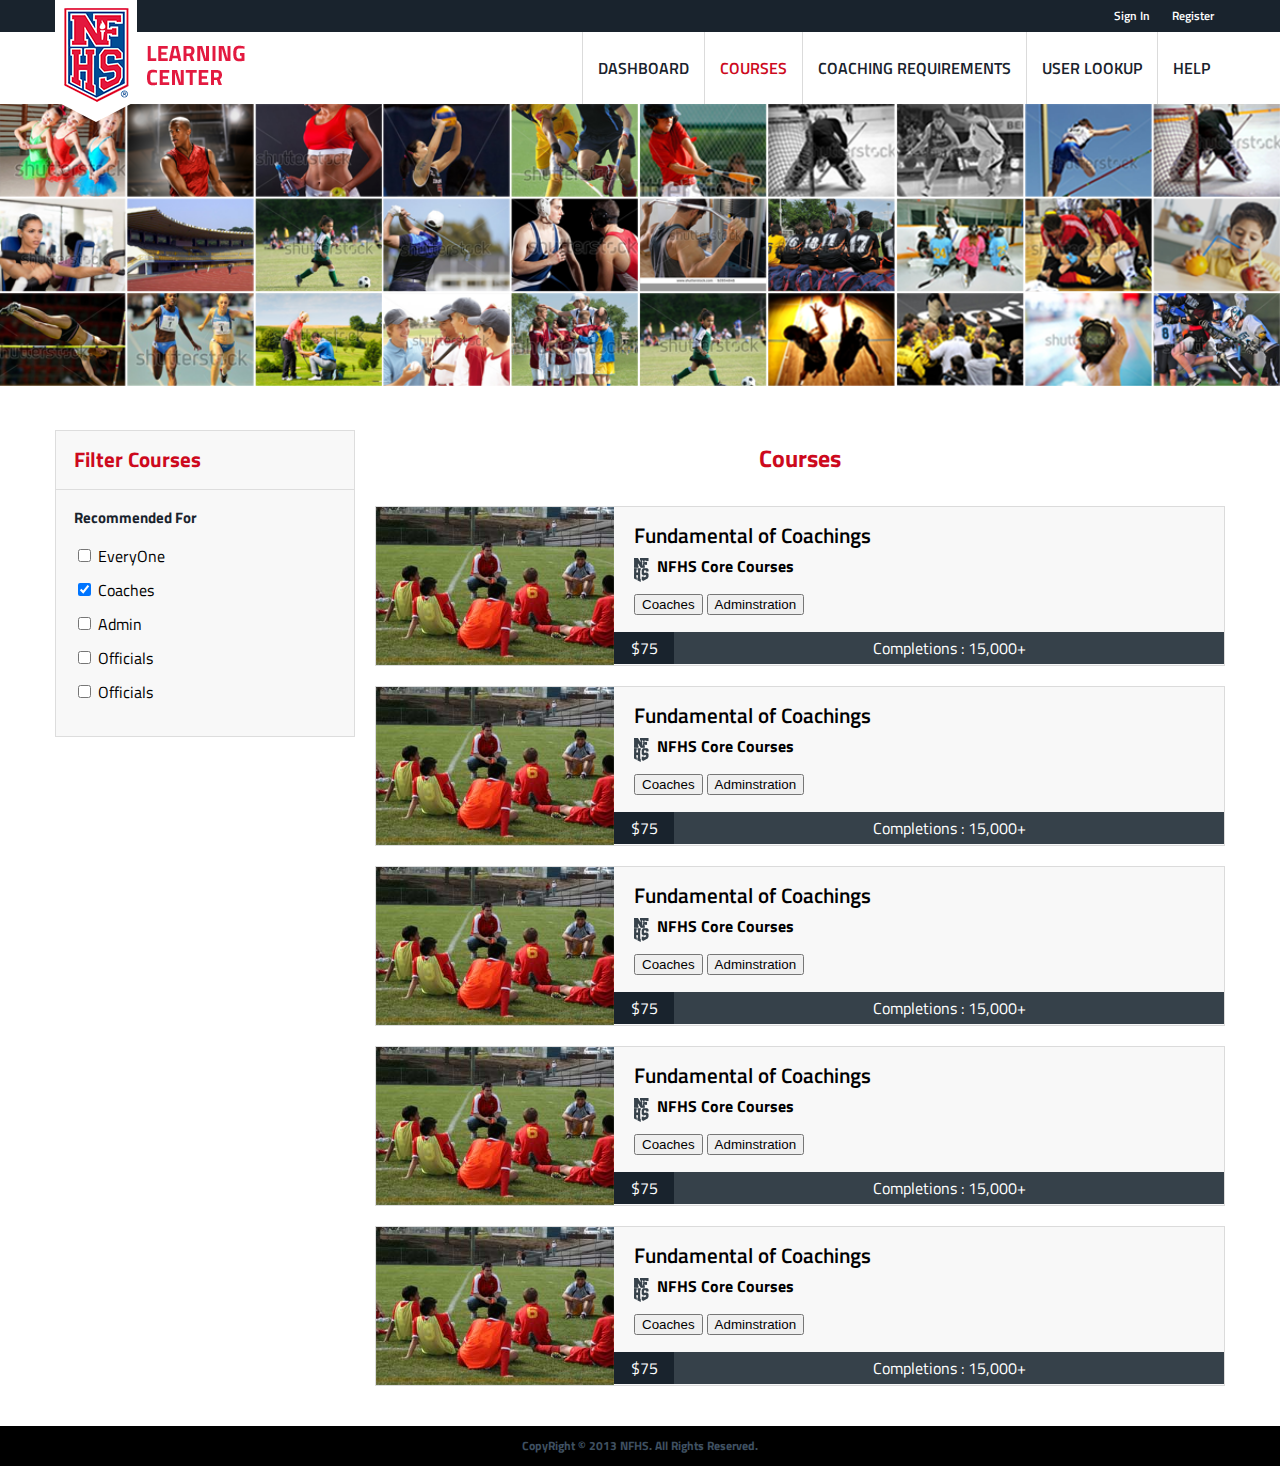
<file: NFHS Design/index.html>
<!DOCTYPE html>
<html>
   <head>
      <title>NFHS</title>
      <meta charset="UTF-8">
      <meta name="description" content="Responsive Website">
      <meta name="viewport" content="width=device-width, initial-scale=1">
      <link rel="apple-touch-icon" sizes="57x57" href="images/apple-icon-57x57.png">
      <link rel="apple-touch-icon" sizes="60x60" href="images/apple-icon-60x60.png">
      <link rel="apple-touch-icon" sizes="72x72" href="images/apple-icon-72x72.png">
      <link rel="apple-touch-icon" sizes="76x76" href="images/apple-icon-76x76.png">
      <link rel="apple-touch-icon" sizes="114x114" href="images/apple-icon-114x114.png">
      <link rel="apple-touch-icon" sizes="120x120" href="images/apple-icon-120x120.png">
      <link rel="apple-touch-icon" sizes="144x144" href="images/apple-icon-144x144.png">
      <link rel="apple-touch-icon" sizes="152x152" href="images/apple-icon-152x152.png">
      <link rel="apple-touch-icon" sizes="180x180" href="images/apple-icon-180x180.png">
      <link rel="icon" type="image/png" sizes="192x192"  href="images/android-icon-192x192.png">
      <link rel="icon" type="image/png" sizes="32x32" href="images/favicon-32x32.png">
      <link rel="icon" type="image/png" sizes="96x96" href="images/favicon-96x96.png">
      <link rel="icon" type="image/png" sizes="16x16" href="images/favicon-16x16.png">
      <link rel="manifest" href="/manifest.json">
      <meta name="msapplication-TileColor" content="#ffffff">
      <meta name="msapplication-TileImage" content="/ms-icon-144x144.png">
      <meta name="theme-color" content="#ffffff">
      <link rel="stylesheet" type="text/css" href="css/style.css">
      <link href="https://fonts.googleapis.com/css?family=Titillium+Web:400,600,700" rel="stylesheet">
   </head>
   <body>
      <div class="header">
         <div class="topHeaderBar">
            <div class="container">
               <ul class="topNavbar">
                  <li><a href="#">Sign In</a></li>
                  <li><a href="#">Register</a></li>
                  <li class="clearFix"></li>
               </ul>
               <div class="clearFix"></div>
            </div>
         </div>
         <div class="bottomHeaderBar">
            <div class="placeLogo"><a href="#"></a></div>
            <ul class="bottomNavbar">
               <li><a href="#">DASHBOARD</a></li>
               <li class="active"><a href="#">COURSES</a></li>
               <li><a href="#">COACHING REQUIREMENTS</a></li>
               <li><a href="#">USER LOOKUP</a></li>
               <li><a href="#">HELP</a></li>
               <li class="clearFix"></li>
            </ul>
            <div class="clearFix"></div>
         </div>
         <div class="banner">
            <div class="backgroundImage"><a><img src="images/bgImage.png"></a></div>
            <div class="imageOnHover"></div>
            <div class="imageText">
               <h3>COURSES</h3>
               <h5>1,279381 Courses Delivered and Counting</h5>
            </div>
         </div>
      </div>
      <div class="container">
         <!-- right Wrapper -->
         <div class="rightWrapper">
            <h2>Courses</h2>
         </div>
         <!-- left Wrapper -->
         <div class="leftWrapper">
            <!-- width:300px  float Left  -->
            <div class="mobileView">
               <div class="sideArrow"></div>
               <div class="filter"><a id="filter" href="#">Filter Courses</a></div>
               <div class="reset"><a>Reset</a></div>
               <div class="clearFix"></div>
            </div>
            <div class="checkBar" id="show">
               <h5>Recommended For</h5>
               <ul class="checkBox">
                  <li>
                     <input type="checkbox">
                     <LABEL>EveryOne</LABEL>
                  </li>
                  <li>
                     <input type="checkbox" checked>
                     <LABEL>Coaches</LABEL>
                  </li>
                  <li>   
                     <input type="checkbox">
                     <LABEL>Admin</LABEL>
                  </li>
                  <li>   
                     <input type="checkbox">
                     <LABEL>Officials</LABEL>
                  </li>
                  <li>   
                     <input type="checkbox">
                     <LABEL>Officials</LABEL>
                  </li>
               </ul>
            </div>
         </div>
         <ul class="leftContainer">
            <li>
               <div class="imageHolder"><a href="#"><img src="images/foot.jpg" alt="football"></img></a></div>
               <div class="description">
                  <h2>Fundamental of Coachings</h2>
               </div>
               <div class="innerDescription">
                  <div class="info">
                     <div class="compLogo"><a href="#"><img src="images/compLogo.png"></a></div>
                     <h5>NFHS Core Courses</h5>
                     <div class="clearFix"></div>
                  </div>
                  <button type="button">Coaches</button> 
                  <button type="button">Adminstration</button> 
               </div>
               <div class="rightBottom">
                  <span class="showCost">$75</span>
                  <span class="numbers">Completions : 15,000+</span>
                  <span class="download"></span>
                  <span class="clearFix"></span>
               </div>
               <div class="clearFix"></div>
            </li>
            <li>
               <div class="imageHolder"><a href="#"><img src="images/foot.jpg" alt="football"></img></a></div>
               <div class="description">
                  <h2>Fundamental of Coachings</h2>
               </div>
               <div class="innerDescription">
                  <div class="info">
                     <div class="compLogo"><a href="#"><img src="images/compLogo.png"></a></div>
                     <h5>NFHS Core Courses</h5>
                     <div class="clearFix"></div>
                  </div>
                  <button type="button">Coaches</button> 
                  <button type="button">Adminstration</button> 
               </div>
               <div class="rightBottom">
                  <span class="showCost">$75</span>
                  <span class="numbers">Completions : 15,000+</span>
                  <span class="download"></span>
                  <span class="clearFix"></span>
               </div>
               <div class="clearFix"></div>
            </li>
            <li>
               <div class="imageHolder"><a href="#"><img src="images/foot.jpg" alt="football"></img></a></div>
               <div class="description">
                  <h2>Fundamental of Coachings</h2>
               </div>
               <div class="innerDescription">
                  <div class="info">
                     <div class="compLogo"><a href="#"><img src="images/compLogo.png"></a></div>
                     <h5>NFHS Core Courses</h5>
                     <div class="clearFix"></div>
                  </div>
                  <button type="button">Coaches</button> 
                  <button type="button">Adminstration</button> 
               </div>
               <div class="rightBottom">
                  <span class="showCost">$75</span>
                  <span class="numbers">Completions : 15,000+</span>
                  <span class="download"></span>
                  <span class="clearFix"></span>
               </div>
               <div class="clearFix"></div>
            </li>
            <li>
               <div class="imageHolder"><a href="#"><img src="images/foot.jpg" alt="football"></img></a></div>
               <div class="description">
                  <h2>Fundamental of Coachings</h2>
               </div>
               <div class="innerDescription">
                  <div class="info">
                     <div class="compLogo"><a href="#"><img src="images/compLogo.png"></a></div>
                     <h5>NFHS Core Courses</h5>
                     <div class="clearFix"></div>
                  </div>
                  <button type="button">Coaches</button> 
                  <button type="button">Adminstration</button> 
               </div>
               <div class="rightBottom">
                  <span class="showCost">$75</span>
                  <span class="numbers">Completions : 15,000+</span>
                  <span class="download"></span>
                  <span class="clearFix"></span>
               </div>
               <div class="clearFix"></div>
            </li>
            <li>
               <div class="imageHolder"><a href="#"><img src="images/foot.jpg" alt="football"></img></a></div>
               <div class="description">
                  <h2>Fundamental of Coachings</h2>
               </div>
               <div class="innerDescription">
                  <div class="info">
                     <div class="compLogo"><a href="#"><img src="images/compLogo.png"></a></div>
                     <h5>NFHS Core Courses</h5>
                     <div class="clearFix"></div>
                  </div>
                  <button type="button">Coaches</button> 
                  <button type="button">Adminstration</button> 
               </div>
               <div class="rightBottom">
                  <span class="showCost">$75</span>
                  <span class="numbers">Completions : 15,000+</span>
                  <span class="download"></span>
                  <span class="clearFix"></span>
               </div>
               <div class="clearFix"></div>
            </li>
            <li class="clearFix"></li>
         </ul>
         <div class="clearFix"></div>
      </div>
      <div class="footer">
         <div class="container">
            <h4>CopyRight &copy; 2013 NFHS. All Rights Reserved.</h4>
         </div>
      </div>
      <script src="script/script.js"></script>  
   </body>
</html>
</file>
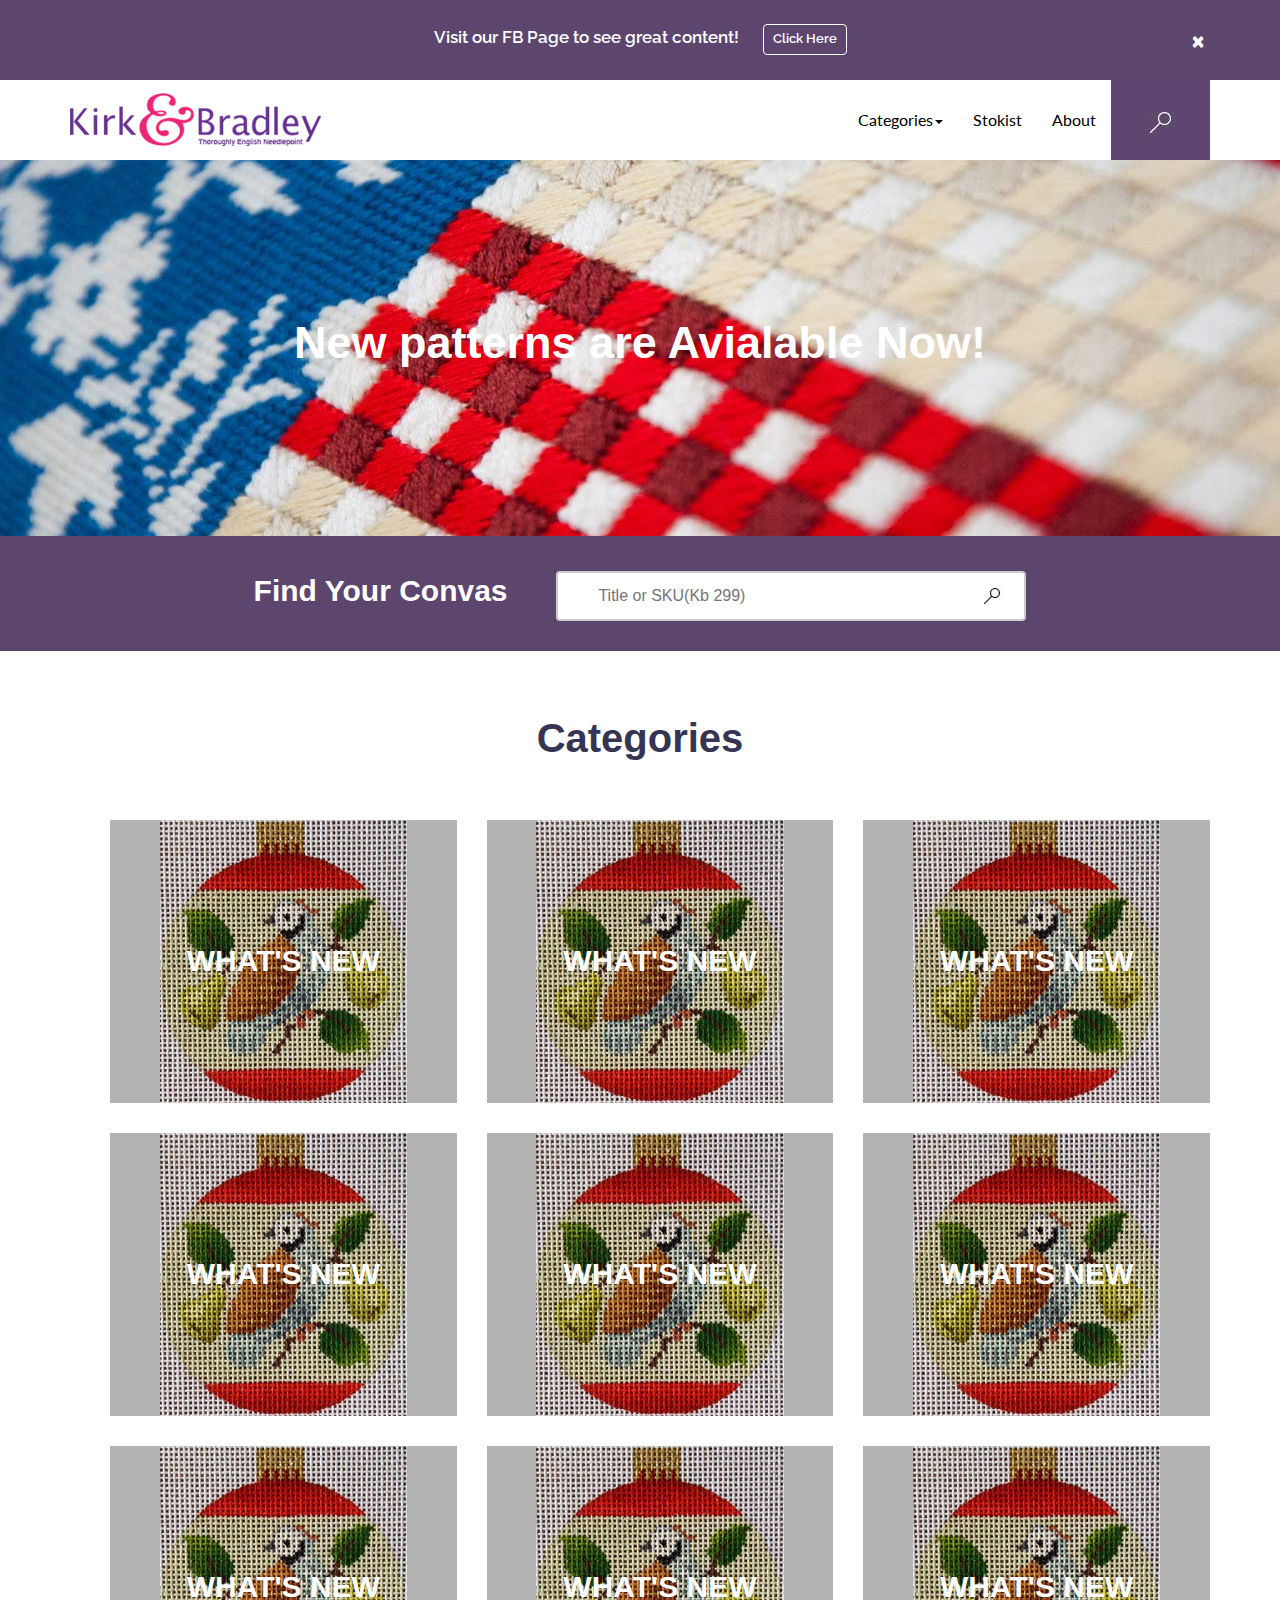
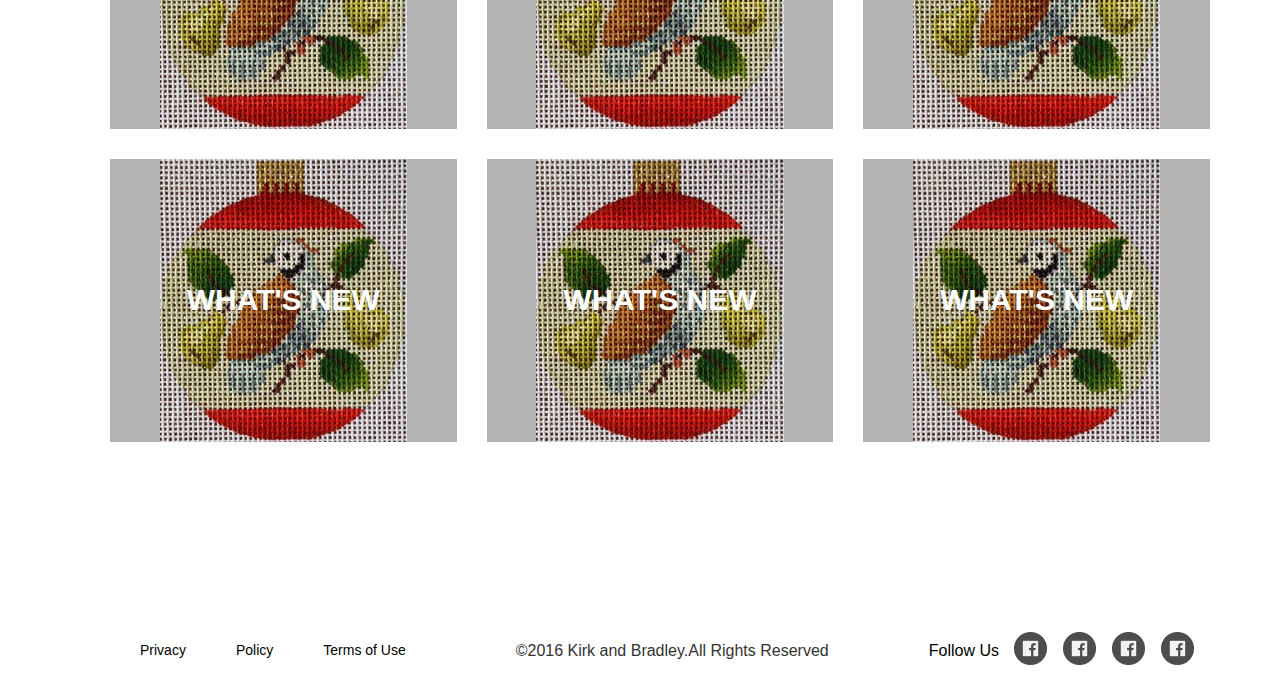
<file: responsiveBootstrapAssignment/index.html>
<!DOCTYPE html>
<html lang="en">
   <head>
      <title>Bootstrap</title>
      <meta charset="utf-8">
      <meta name="description" content="Responsive Website">
      <meta name="viewport" content="width=device-width, initial-scale=1">
      <link rel="stylesheet" href="https://maxcdn.bootstrapcdn.com/bootstrap/3.3.7/css/bootstrap.min.css">
      <link rel="stylesheet" type="text/css" href="css/style.css">
      <link href="https://fonts.googleapis.com/css?family=Raleway:400,600,700" rel="stylesheet">
      <link href="https://fonts.googleapis.com/css?family=Lato:400,700" rel="stylesheet">
      <link rel="apple-touch-icon" sizes="57x57" href="/apple-icon-57x57.png">
      <link rel="apple-touch-icon" sizes="60x60" href="images/apple-icon-60x60.png">
      <link rel="apple-touch-icon" sizes="72x72" href="images/apple-icon-72x72.png">
      <link rel="apple-touch-icon" sizes="76x76" href="images/apple-icon-76x76.png">
      <link rel="apple-touch-icon" sizes="114x114" href="images/apple-icon-114x114.png">
      <link rel="apple-touch-icon" sizes="120x120" href="images/apple-icon-120x120.png">
      <link rel="apple-touch-icon" sizes="144x144" href="images/apple-icon-144x144.png">
      <link rel="apple-touch-icon" sizes="152x152" href="images/apple-icon-152x152.png">
      <link rel="apple-touch-icon" sizes="180x180" href="images/apple-icon-180x180.png">
      <link rel="icon" type="image/png" sizes="192x192"  href="images/android-icon-192x192.png">
      <link rel="icon" type="image/png" sizes="32x32" href="images/favicon-32x32.png">
      <link rel="icon" type="image/png" sizes="96x96" href="images/favicon-96x96.png">
      <link rel="icon" type="image/png" sizes="16x16" href="images/favicon-16x16.png">
      <link rel="manifest" href="/manifest.json">
      <meta name="msapplication-TileColor" content="#ffffff">
      <meta name="msapplication-TileImage" content="/ms-icon-144x144.png">
      <meta name="theme-color" content="#ffffff">
   </head>
   <body>
      <div class="headerBackgroundColor">
         <div class="headerWrapper container clearfix">
            <div class="connectCenter pull-left">
               <span>Visit our FB Page to see great content!</span>
               <button type="button" class="btn btn-default">Click Here </button>
            </div>
            <button type="button" class="close pull-right" aria-label="Close">
            <span aria-hidden="true">&times;</span>
            </button>
         </div>
      </div>
      <div class="outer">
         <div class="container">
            <div class="centerHeader clearfix">
               <a class="pull-left logoWrapper">
               <img src="images/logo.png" alt="Logo"></a>
               <nav class="navbar navbar-default pull-right editDefault">
                  <ul class="nav navbar-nav removePosition">
                     <li class="dropdown">
                        <a class="dropdown-toggle" data-toggle="dropdown" href="#">Categories<span class="caret"></span></a>
                        <ul class="dropdown-menu changeDropdown clearfix">
                           <li class="pull-left">
                              <ul>
                                 <li><a href="#">what's New</a></li>
                                 <li><a href="#">what's New</a></li>
                                 <li><a href="#">American</a></li>
                                 <li><a href="#">American</a></li>
                                 <li><a href="#">American</a></li>
                              </ul>
                           </li>
                           <li class=pull-left>
                              <ul>
                                 <li><a href="#">what's New</a></li>
                                 <li><a href="#">what's New</a></li>
                                 <li><a href="#">American</a></li>
                                 <li><a href="#">American</a></li>
                                 <li><a href="#">American</a></li>
                              </ul>
                           </li>
                           <li class=pull-left>
                              <ul>
                                 <li><a href="#">what's New</a></li>
                                 <li><a href="#">what's New</a></li>
                                 <li><a href="#">American</a></li>
                                 <li><a href="#">American</a></li>
                                 <li><a href="#">American</a></li>
                              </ul>
                           </li>
                           <li class=pull-left>
                              <ul>
                                 <li><a href="#">what's New</a></li>
                                 <li><a href="#">what's New</a></li>
                                 <li><a href="#">American</a></li>
                                 <li><a href="#">American</a></li>
                                 <li><a href="#">American</a></li>
                              </ul>
                           </li>
                        </ul>
                     </li>
                     <li><a href="#">Stokist</a></li>
                     <li><a href="#">About</a></li>
                     <li><a href="#"><img src="images/searchIcon.jpg"></a></li>
                  </ul>
               </nav>
            </div>
         </div>
      </div>
      <div class="headerImage">
         <img src="images/background.jpg" alt="background">
         <div class="container">
         <div class="headerText">
            <p>New patterns are Avialable Now!</p>
         </div>
       </div>
      </div>
      <div class="bottomHeader">
         <div class="container search">
            <p>Find Your Convas</p>
            <div class="searchBox">
               <form>
                  <input type="text" name="search" placeholder="Title or SKU(Kb 299)">
               </form>
               <a><img src="images/searchIcons.jpg"></a>
            </div>   
         </div>
      </div>
      <div class="container centerWrapper">
         <h3>Categories</h3>
         <ul class="row">
            <li class="col-md-4 col-sm-6 col-xs-12">
               <div class="imageTextHolder">
                  <a>
		                <img src="images/art.jpg" alt="art">
                      <p>WHAT'S NEW</p>
		            </a>
               </div>
            </li>
             <li class="col-md-4 col-sm-6 col-xs-12">
               <div class="imageTextHolder">
                  <a>
                      <img src="images/art.jpg" alt="art">
                      <p>WHAT'S NEW</p>
                  </a>
               </div>
            </li>
             <li class="col-md-4 col-sm-6 col-xs-12">
               <div class="imageTextHolder">
                  <a>
                      <img src="images/art.jpg" alt="art">
                      <p>WHAT'S NEW</p>
                  </a>
               </div>
            </li>
             <li class="col-md-4 col-sm-6 col-xs-12">
               <div class="imageTextHolder">
                  <a>
                      <img src="images/art.jpg" alt="art">
                      <p>WHAT'S NEW</p>
                  </a>
               </div>
            </li>
             <li class="col-md-4 col-sm-6 col-xs-12">
               <div class="imageTextHolder">
                  <a>
                      <img src="images/art.jpg" alt="art">
                      <p>WHAT'S NEW</p>
                  </a>
               </div>
            </li>
             <li class="col-md-4 col-sm-6 col-xs-12">
               <div class="imageTextHolder">
                  <a>
                      <img src="images/art.jpg" alt="art">
                      <p>WHAT'S NEW</p>
                  </a>
               </div>
            </li>
             <li class="col-md-4 col-sm-6 col-xs-12">
               <div class="imageTextHolder">
                  <a>
                      <img src="images/art.jpg" alt="art">
                      <p>WHAT'S NEW</p>
                  </a>
               </div>
            </li>
             <li class="col-md-4 col-sm-6 col-xs-12">
               <div class="imageTextHolder">
                  <a>
                      <img src="images/art.jpg" alt="art">
                      <p>WHAT'S NEW</p>
                  </a>
               </div>
            </li>
             <li class="col-md-4 col-sm-6 col-xs-12">
               <div class="imageTextHolder">
                  <a>
                      <img src="images/art.jpg" alt="art">
                      <p>WHAT'S NEW</p>
                  </a>
               </div>
            </li>
             <li class="col-md-4 col-sm-6 col-xs-12">
               <div class="imageTextHolder">
                  <a>
                      <img src="images/art.jpg" alt="art">
                      <p>WHAT'S NEW</p>
                  </a>
               </div>
            </li>
             <li class="col-md-4 col-sm-6 col-xs-12">
               <div class="imageTextHolder">
                  <a>
                      <img src="images/art.jpg" alt="art">
                      <p>WHAT'S NEW</p>
                  </a>
               </div>
            </li>
             <li class="col-md-4 col-sm-6 col-xs-12">
               <div class="imageTextHolder">
                  <a>
                      <img src="images/art.jpg" alt="art">
                      <p>WHAT'S NEW</p>
                  </a>
               </div>
            </li>
         </ul>
      </div>

      <div class="container">
      <div class="footer">
         <div class="footerLeftBar">
            <ul class="leftBar ">
               <li><a href="#">Privacy</a></li>
               <li><a href="#">Policy</a></li>
               <li><a href="#">Terms of Use</a></li>
               <li class="clearFix"></li>
            </ul>
         </div>

         <div class="footerRightBar">
            <p>Follow Us</p>
            <ul class="socialIcons">
                  <li class="facebookIcon"> 
                     <a href="#"></a>
                  </li>
                  <li class="twitterIcon">
                     <a href="#"></a>
                  </li>
                  <li class="linkedInIcon">
                     <a href="#"></a>
                  </li>
                  <li class="instaIcon">
                     <a href="#"></a>
                  </li>
                  <li class="clearFix"></li>
            </ul>
            <div class="clearfix"></div>
         </div> 


         <p>&copy;2016 Kirk and Bradley.</p>
         <span>All Rights Reserved</span>
         

         <div class="clearfix"></div>
      </div>
</div>   
   </body>
</html>
</file>
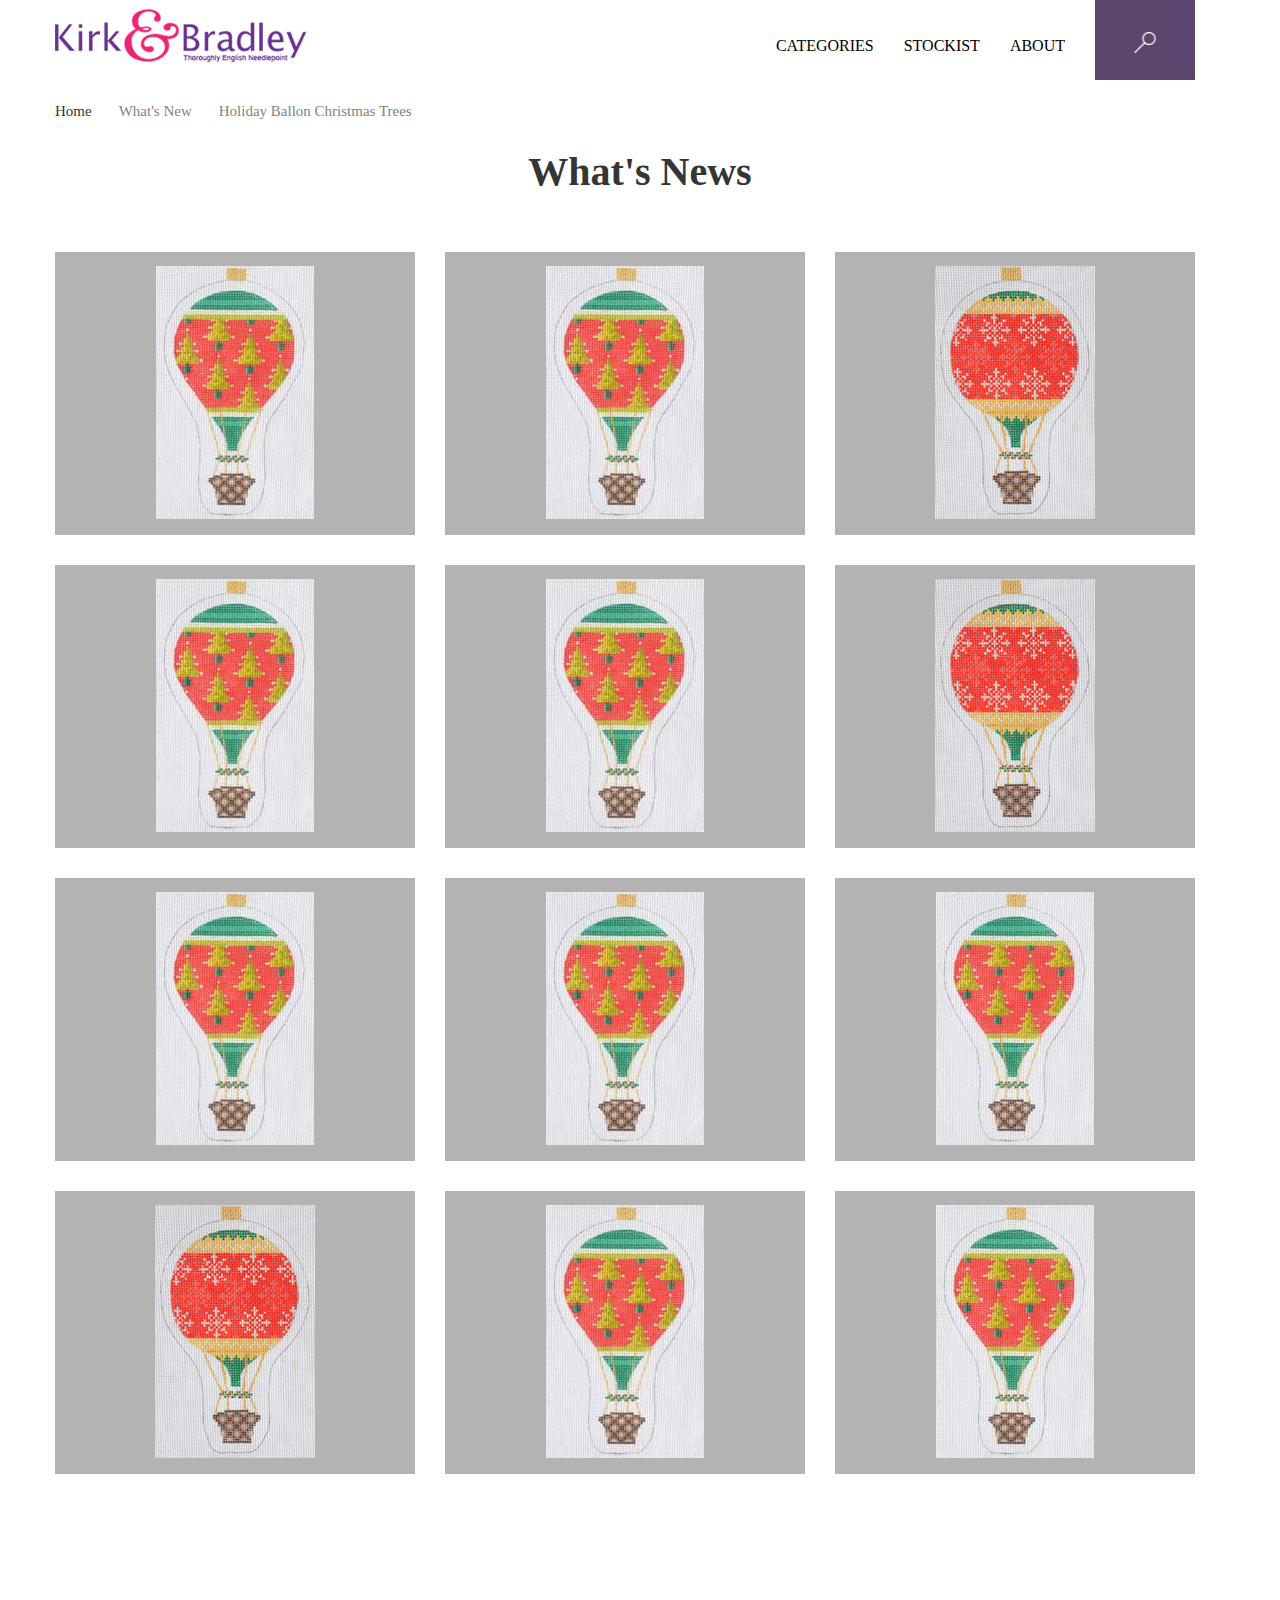
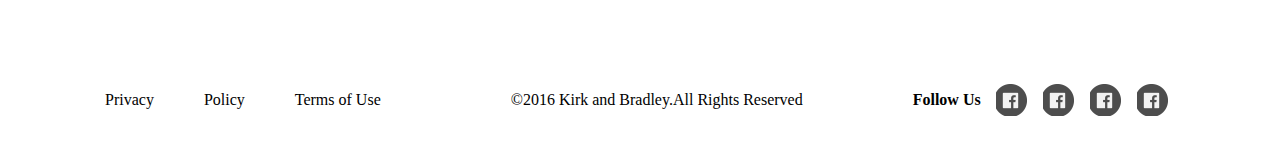
<file: responsiveDesign/index.html>
<!DOCTYPE html>
<html>
<head>
	<title></title>
    <meta charset="UTF-8">
    <meta name="description" content="Responsive Website">
    <meta name="viewport" content="width=device-width, initial-scale=1">
    <meta charset="utf-8">
    <meta name="viewport" content="width=device-width, initial-scale=1">
    <link rel="apple-touch-icon" sizes="57x57" href="images/apple-icon-57x57.png">
    <link rel="apple-touch-icon" sizes="60x60" href="images/apple-icon-60x60.png">
    <link rel="apple-touch-icon" sizes="72x72" href="images/apple-icon-72x72.png">
    <link rel="apple-touch-icon" sizes="76x76" href="images/apple-icon-76x76.png">
    <link rel="apple-touch-icon" sizes="114x114" href="images/apple-icon-114x114.png">
    <link rel="apple-touch-icon" sizes="120x120" href="images/apple-icon-120x120.png">
    <link rel="apple-touch-icon" sizes="144x144" href="images/apple-icon-144x144.png">
    <link rel="apple-touch-icon" sizes="152x152" href="images/apple-icon-152x152.png">
    <link rel="apple-touch-icon" sizes="180x180" href="images/apple-icon-180x180.png">
    <link rel="icon" type="image/png" sizes="192x192"  href="images/android-icon-192x192.png">
    <link rel="icon" type="image/png" sizes="32x32" href="images/favicon-32x32.png">
    <link rel="icon" type="image/png" sizes="96x96" href="images/favicon-96x96.png">
    <link rel="icon" type="image/png" sizes="16x16" href="images/favicon-16x16.png">
    <link rel="manifest" href="images/manifest.json">
    <meta name="msapplication-TileColor" content="#ffffff ">
    <meta name="msapplication-TileImage" content="images/ms-icon-144x144.png">
    <meta name="theme-color" content="#ffffff ">
    <link rel="stylesheet" type="text/css" href="css/style.css">
    <link rel="stylesheet" type="text/css" media="only screen and (max-device-width: 768px)" href="css/style.css" />
</head>
<body>
	<div class="container">
		<div class="header">
			<div class="logo pullLeft">
	             <a href="#"><img src="images/logo.png" alt="Company Icon"></a>
	        </div>
	        <ul class="headerNavbar pullRight">
		        <li class="headerspacing"><a href="#">CATEGORIES</a></li>	
		        <li class="headerspacing"><a href="#">STOCKIST</a></li>
		        <li class="headerspacing"><a href="#">ABOUT</a></li>
                <li><a href="#"><img src="images/search.png" alt="Company Icon"></a></li>
		        <li class="clearFix"></li>
		    </ul>
	        <div class="clearFix"></div>
    	</div>

    	<div class="wrapper">
    		<ul class="wrapperNavbar">
    			<li><a class="active" href="#">Home</a></li>
    			<li><a href="#">What's New</a></li>
    			<li><a href="#">Holiday Ballon Christmas Trees</a></li>
    			<li class="clearFix"></li>
    		</ul>
    		<h2>What's News</h2>
    		<ul class="boxes">
    			<li>
    				<div class="box">
    					<a href="#"><img src="images/1.jpg"></img></a>
    				</div>
    				<span>HOLIDAY BALLOON CHRISTMAS TREES</span>
    			</li>
    			<li>
    				<div class="box">
    					<a href="#"><img src="images/1.jpg"></img></a>
    					
    				</div>
    				<span>HOLIDAY BALLOON CHRISTMAS TREES</span>
    			</li>
    			<li>
    				<div class="box">
    					<a href="#"><img src="images/8.png"></img></a>
    					
    				</div>
    				<span>HOLIDAY BALLOON CHRISTMAS TREES</span>
    			</li>
    	
    			<li>
    				<div class="box">
    					<a href="#"><img src="images/1.jpg"></img></a>
    					
    				</div>
    				<span>HOLIDAY BALLOON CHRISTMAS TREES</span>
    			</li>
    			<li>
    				<div class="box">
    					<a href="#"><img src="images/1.jpg"></img></a>
    					
    				</div>
    				<span>HOLIDAY BALLOON CHRISTMAS TREES</span>
    			</li>
    			<li>
    				<div class="box">
    					<a href="#"><img src="images/8.png"></img></a>
    					
    				</div>
    				<span>HOLIDAY BALLOON CHRISTMAS TREES</span>
    			</li>
    			<li>
    				<div class="box">
    					<a href="#"><img src="images/1.jpg"></img></a>
    					
    				</div>
    				<span>HOLIDAY BALLOON CHRISTMAS TREES</span>
    			</li>
    			<li>
    				<div class="box">
    					<a href="#"><img src="images/1.jpg"></img></a>
    					
    				</div>
    				<span>HOLIDAY BALLOON CHRISTMAS TREES</span>
    			</li>
    			<li>
    				<div class="box">
    					<a href="#"><img src="images/1.jpg"></img></a>
    					
    				</div>
    				<span>HOLIDAY BALLOON CHRISTMAS TREES</span>
    			</li>
    			<li>
    				<div class="box">
    					<a href="#"><img src="images/8.png"></img></a>
    					
    				</div>
    				<span>HOLIDAY BALLOON CHRISTMAS TREES</span>
    			</li>
    			<li>
    				<div class="box">
    					<a href="#"><img src="images/1.jpg"></img></a>
    					
    				</div>
    				<span>HOLIDAY BALLOON CHRISTMAS TREES</span>
    			</li>
    			<li>
    				<div class="box">
    					<a href="#"><img src="images/1.jpg"></img></a>
    					
    				</div>
    				<span>HOLIDAY BALLOON CHRISTMAS TREES</span>
    			</li>

    			<li class="clearFix"></li>
    		</ul>	
		</div>

		<div class="footer">
			<div class="footerLeftBar pullLeft">
				<ul class="leftBar">
					<li><a href="#">Privacy</a></li>
					<li><a href="#">Policy</a></li>
					<li><a href="#">Terms of Use</a></li>
					<li class="clearFix"></li>
				</ul>
			</div>

			<p class="pullLeft">&copy;2016 Kirk and Bradley.</p>
			<span class="pullLeft">All Rights Reserved</span>
			<div class="footerRightBar pullLeft">
				<h6>Follow Us</h6>
				<ul class="socialIcons">
	               <li class="facebookIcon"> 
	                  <a href="#"></a>
	               </li>
	               <li class="twitterIcon">
	                  <a href="#"></a>
	               </li>
	               <li class="linkedInIcon">
	                  <a href="#"></a>
	               </li>
	               <li class="instaIcon">
	                  <a href="#"></a>
	               </li>
	               <li class="clearFix">
	               </li>
            	</ul>
            	<div class="clearFix"></div>
			</div> 

			<div class="clearFix"></div>
		</div>	
	</div>
</body>
</html>
</file>
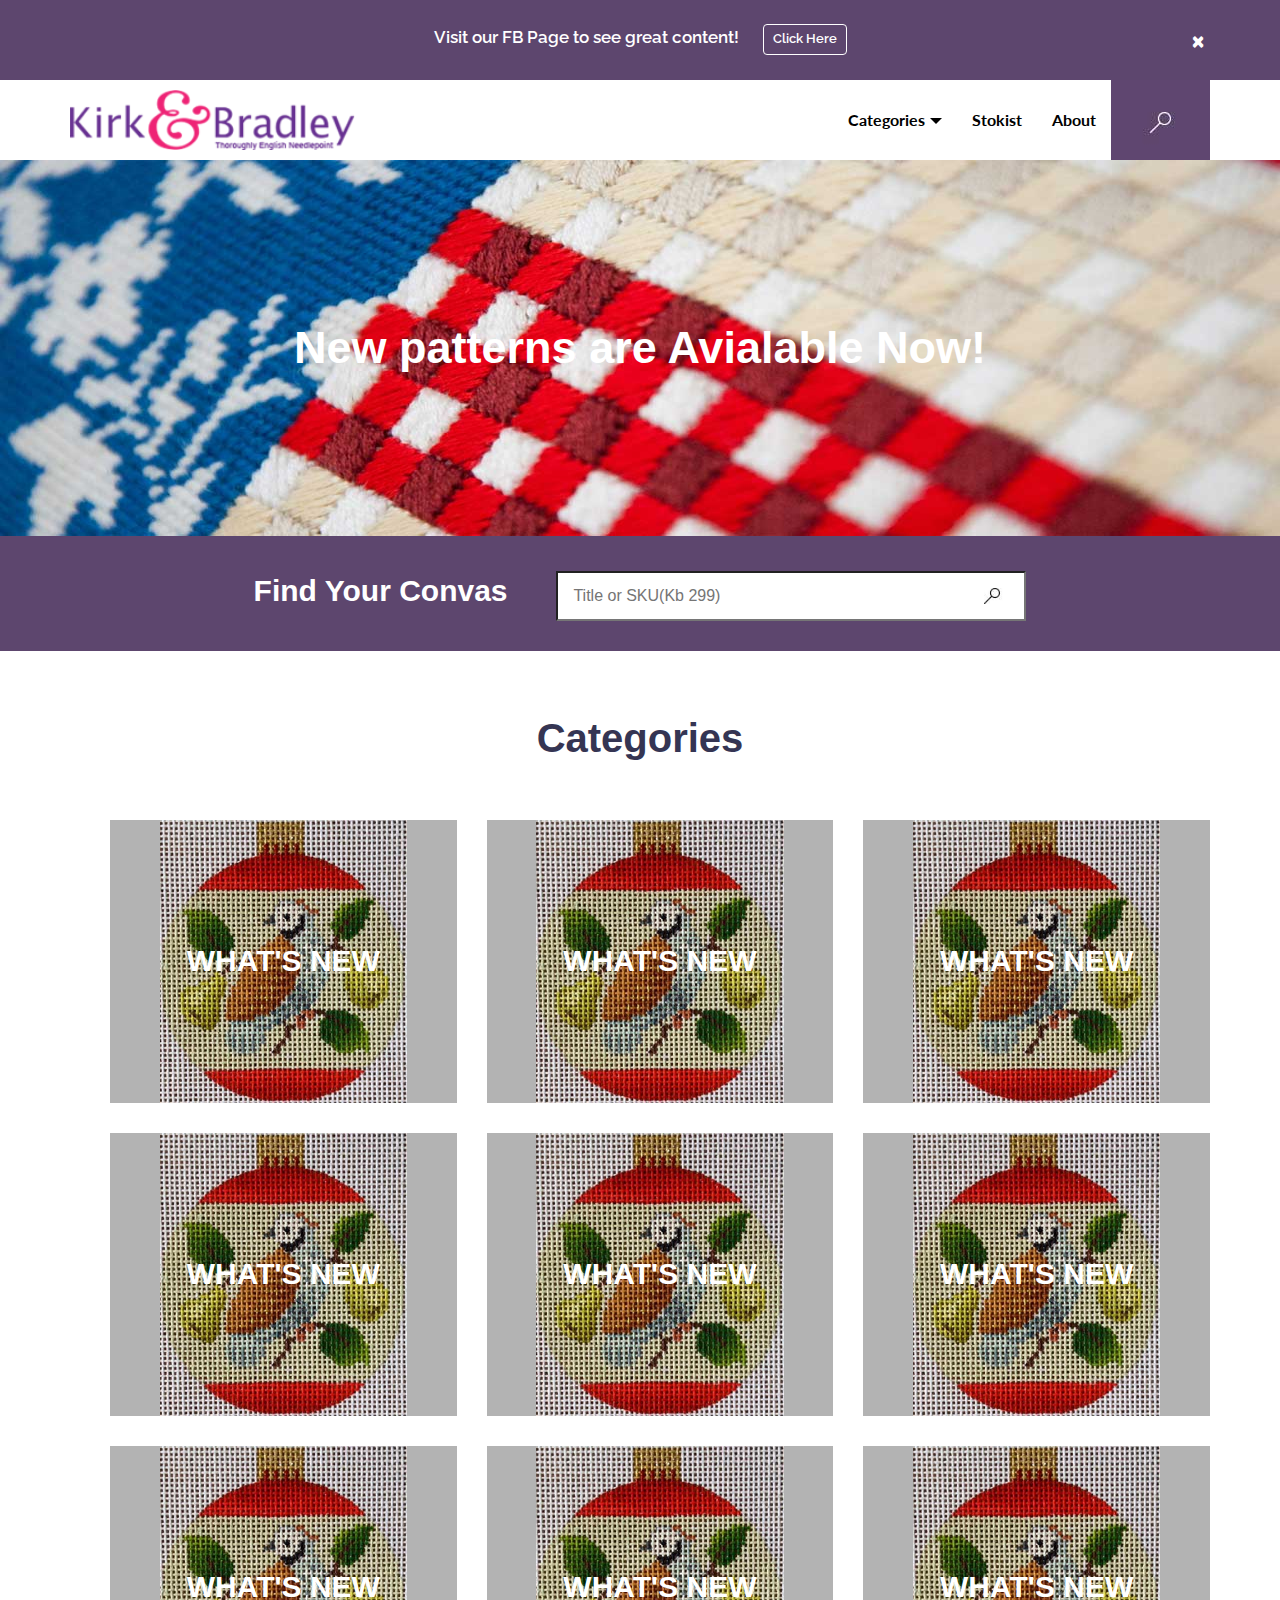
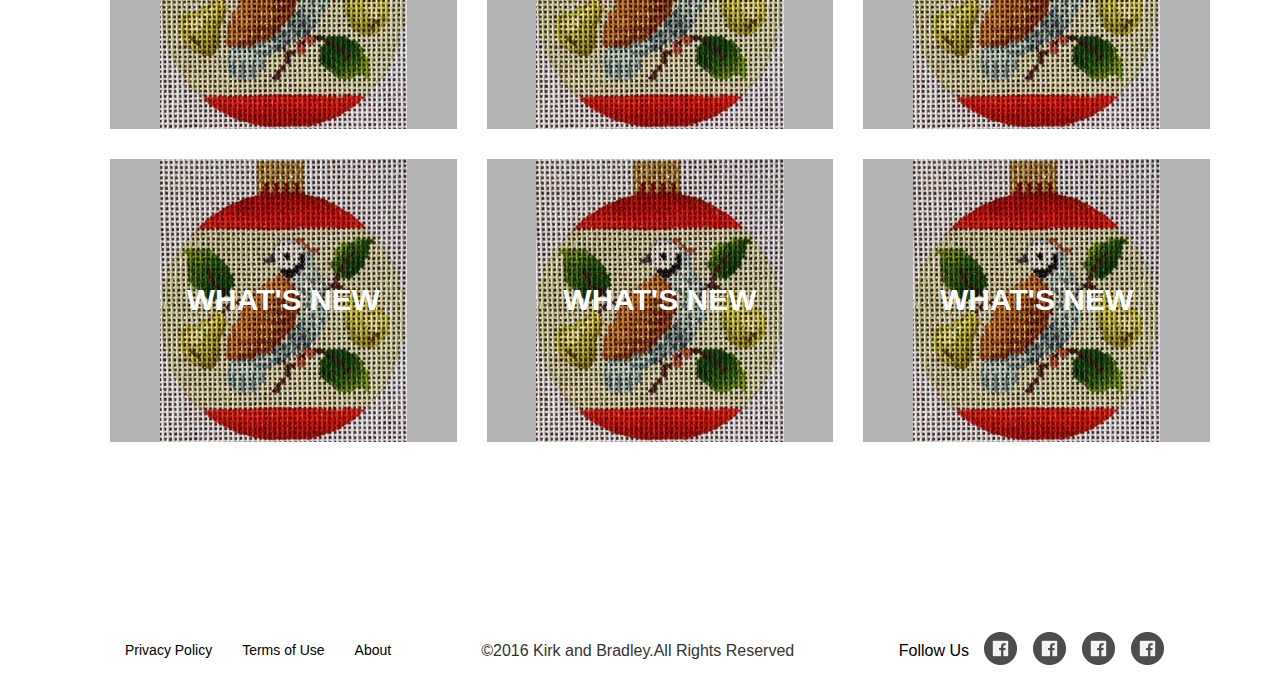
<file: UpadatedResponsiveBootstrapAssignment/index.html>
<!DOCTYPE html>
<html lang="en">
   <head>
      <title>Bootstrap</title>
      <meta charset="utf-8">
      <meta name="description" content="Responsive Website">
      <meta name="viewport" content="width=device-width, initial-scale=1">
      <script src="https://ajax.googleapis.com/ajax/libs/jquery/3.2.1/jquery.min.js"></script>
      <script src="https://maxcdn.bootstrapcdn.com/bootstrap/3.3.7/js/bootstrap.min.js"></script>
      <link rel="stylesheet" href="https://maxcdn.bootstrapcdn.com/bootstrap/3.3.7/css/bootstrap.min.css">
      <link rel="stylesheet" type="text/css" href="css/style.css">
      <link href="https://fonts.googleapis.com/css?family=Raleway:400,600,700" rel="stylesheet">
      <link href="https://fonts.googleapis.com/css?family=Lato:400,700" rel="stylesheet">
      <link rel="apple-touch-icon" sizes="57x57" href="/apple-icon-57x57.png">
      <link rel="apple-touch-icon" sizes="60x60" href="images/apple-icon-60x60.png">
      <link rel="apple-touch-icon" sizes="72x72" href="images/apple-icon-72x72.png">
      <link rel="apple-touch-icon" sizes="76x76" href="images/apple-icon-76x76.png">
      <link rel="apple-touch-icon" sizes="114x114" href="images/apple-icon-114x114.png">
      <link rel="apple-touch-icon" sizes="120x120" href="images/apple-icon-120x120.png">
      <link rel="apple-touch-icon" sizes="144x144" href="images/apple-icon-144x144.png">
      <link rel="apple-touch-icon" sizes="152x152" href="images/apple-icon-152x152.png">
      <link rel="apple-touch-icon" sizes="180x180" href="images/apple-icon-180x180.png">
      <link rel="icon" type="image/png" sizes="192x192"  href="images/android-icon-192x192.png">
      <link rel="icon" type="image/png" sizes="32x32" href="images/favicon-32x32.png">
      <link rel="icon" type="image/png" sizes="96x96" href="images/favicon-96x96.png">
      <link rel="icon" type="image/png" sizes="16x16" href="images/favicon-16x16.png">
      <link rel="manifest" href="/manifest.json">
      <meta name="msapplication-TileColor" content="#ffffff">
      <meta name="msapplication-TileImage" content="/ms-icon-144x144.png">
      <meta name="theme-color" content="#ffffff">
   </head>
   <body>
      <div class="headerBackgroundColor">
         <div class="headerWrapper container clearfix">
            <div class="connectCenter pull-left">
               <span>Visit our FB Page to see great content!</span>
               <button type="button" class="btn btn-default">Click Here </button>
            </div>
            <button type="button" class="close pull-right" aria-label="Close">
            <span aria-hidden="true">&times;</span>
            </button>
         </div>
      </div>
      <!-- <div class="outer">
         <div class="container">
            <div class="centerHeader clearfix">
               <a href="#" class="pull-left logoWrapper">
               <img src="images/logo.png" alt="Logo"></a>
               <nav class="navbar navbar-default pull-right editDefault">
                  <ul class="nav navbar-nav removePosition">
                     <li class="dropdown">
                        <a href="#" class="dropdown-toggle" data-toggle="dropdown" href="#">Categories<span class="caret"></span></a>
                        <ul class="dropdown-menu changeDropdown clearfix">
                           <li class="pull-left">
                              <ul>
                                 <li><a href="#">what's New</a></li>
                                 <li><a href="#">what's New</a></li>
                                 <li><a href="#">American</a></li>
                                 <li><a href="#">American</a></li>
                                 <li><a href="#">American</a></li>
                              </ul>
                           </li>
                           <li class=pull-left>
                              <ul>
                                 <li><a href="#">what's New</a></li>
                                 <li><a href="#">what's New</a></li>
                                 <li><a href="#">American</a></li>
                                 <li><a href="#">American</a></li>
                                 <li><a href="#">American</a></li>
                              </ul>
                           </li>
                           <li class=pull-left>
                              <ul>
                                 <li><a href="#">what's New</a></li>
                                 <li><a href="#">what's New</a></li>
                                 <li><a href="#">American</a></li>
                                 <li><a href="#">American</a></li>
                                 <li><a href="#">American</a></li>
                              </ul>
                           </li>
                           <li class=pull-left>
                              <ul>
                                 <li><a href="#">what's New</a></li>
                                 <li><a href="#">what's New</a></li>
                                 <li><a href="#">American</a></li>
                                 <li><a href="#">American</a></li>
                                 <li><a href="#">American</a></li>
                              </ul>
                           </li>
                        </ul>
                     </li>
                     <li><a href="#">Stokist</a></li>
                     <li><a href="#">About</a></li>
                     <li><a href="#"><img src="images/searchIcon.jpg"></a></li>
                  </ul>
               </nav>
            </div>
         </div>
      </div> -->
  <div class="outer">    
  <nav class="navbar navbar-default changeNavbarProperty editDefault">
  <div class="container">
    <!-- Brand and toggle get grouped for better mobile display -->
    <div class="navbar-header navHeader">
      <button type="button" class="navbar-toggle collapsed myToggle" data-toggle="collapse" data-target="#bs-example-navbar-collapse-1" aria-expanded="false">
        <span class="sr-only">Toggle navigation</span>
        <span class="icon-bar"></span>
        <span class="icon-bar"></span>
        <span class="icon-bar"></span>
      </button>
      <a href="#" class="navbar-brand logoWrapper">
          <img src="images/logo.png" alt="Logo">
      </a>
    </div>

    <!-- Collect the nav links, forms, and other content for toggling -->
    <div class="collapse navbar-collapse" id="bs-example-navbar-collapse-1">
      <!-- <ul class="nav navbar-nav">
        <li class="active"><a href="#">Link <span class="sr-only">(current)</span></a></li>
        <li><a href="#">Link</a></li>
        <li class="dropdown">
          <a href="#" class="dropdown-toggle" data-toggle="dropdown" role="button" aria-haspopup="true" aria-expanded="false">Dropdown <span class="caret"></span></a>
          <ul class="dropdown-menu">
            <li><a href="#">Action</a></li>
            <li><a href="#">Another action</a></li>
            <li><a href="#">Something else here</a></li>
            <li role="separator" class="divider"></li>
            <li><a href="#">Separated link</a></li>
            <li role="separator" class="divider"></li>
            <li><a href="#">One more separated link</a></li>
          </ul>
        </li>
      </ul> -->
      <!-- <form class="navbar-form navbar-left">
        <div class="form-group">
          <input type="text" class="form-control" placeholder="Search">
        </div>  
        <button type="submit" class="btn btn-default">Submit</button>
      </form> -->
      
      <ul class="nav navbar-nav navbar-right removePosition">
        <li><a href="#">Home</a></li>
        <li class="dropdown">
          <a href="#" class="dropdown-toggle" data-toggle="dropdown" role="button" aria-haspopup="true" aria-expanded="false">Categories<span class="caret"></span></a>
          <ul class="dropdown-menu changeDropdown clearfix">
            <li class="pullLeft">
                  <ul>
                     <li><a href="#">what's New</a></li>
                     <li><a href="#">what's New</a></li>
                     <li><a href="#">American</a></li>
                     <li><a href="#">American</a></li>
                     <li><a href="#">American</a></li>
                  </ul>
              </li>
              <li class=pullLeft>
                  <ul>
                     <li><a href="#">what's New</a></li>
                     <li><a href="#">what's New</a></li>
                     <li><a href="#">American</a></li>
                     <li><a href="#">American</a></li>
                     <li><a href="#">American</a></li>
                  </ul>
              </li>
              <li class=pullLeft>
                  <ul>
                     <li><a href="#">what's New</a></li>
                     <li><a href="#">what's New</a></li>
                     <li><a href="#">American</a></li>
                     <li><a href="#">American</a></li>
                     <li><a href="#">American</a></li>
                  </ul>
               </li>
               <li class=pullLeft>
                  <ul>
                     <li><a href="#">what's New</a></li>
                     <li><a href="#">what's New</a></li>
                     <li><a href="#">American</a></li>
                     <li><a href="#">American</a></li>
                     <li><a href="#">American</a></li>
                  </ul>
               </li>
               <li class="clearFix"></li>
          </ul>
        </li>
        <li><a href="#">Stokist</a></li>
        <li><a href="#">About</a></li>
        <li class="container search hidden-sm hidden-md hidden-lg">
          <div class="searchBox ">
                 <form>
                    <input type="text" name="search" placeholder="Title or SKU(Kb 299)">
                    <a href="#"><img src="images/searchIcons.jpg"></a>
                 </form>
                 
          </div>
        </li>
        <li><a href="#"><img src="images/searchIcon.jpg"></a></li>
        
      </ul>
    </div><!-- /.navbar-collapse -->
  </div><!-- /.container-fluid -->
</nav>
</div>

      <div class="headerImage">
         <img src="images/background.jpg" alt="background">
         <div class="container">
         <div class="headerText">
            <a href="#">New patterns are Avialable Now!</a>
         </div>
       </div>
      </div>
      <div class="bottomHeader">
         <div class="container search">
            <p>Find Your Convas</p>
            <div class="searchBox">
               <form>
                  <input type="text" name="search" placeholder="Title or SKU(Kb 299)">
               </form>
               <a href="#"><img src="images/searchIcons.jpg"></a>
            </div>   
         </div>
      </div>
      <div class="container centerWrapper">
         <h3>Categories</h3>
         <ul class="row">
            <li class="col-md-4 col-sm-6 col-xs-12">
               <div class="imageTextHolder">
                  <a href="#">
                    <img src="images/art.jpg" alt="art">
                      <p>WHAT'S NEW</p>
                </a>
               </div>
            </li>
             <li class="col-md-4 col-sm-6 col-xs-12">
               <div class="imageTextHolder">
                  <a href="#">
                      <img src="images/art.jpg" alt="art">
                      <p>WHAT'S NEW</p>
                  </a>
               </div>
            </li>
             <li class="col-md-4 col-sm-6 col-xs-12">
               <div class="imageTextHolder">
                  <a href="#">
                      <img src="images/art.jpg" alt="art">
                      <p>WHAT'S NEW</p>
                  </a>
               </div>
            </li>
             <li class="col-md-4 col-sm-6 col-xs-12">
               <div class="imageTextHolder">
                  <a href="#">
                      <img src="images/art.jpg" alt="art">
                      <p>WHAT'S NEW</p>
                  </a>
               </div>
            </li>
             <li class="col-md-4 col-sm-6 col-xs-12">
               <div class="imageTextHolder">
                  <a href="#">
                      <img src="images/art.jpg" alt="art">
                      <p>WHAT'S NEW</p>
                  </a>
               </div>
            </li>
             <li class="col-md-4 col-sm-6 col-xs-12">
               <div class="imageTextHolder">
                  <a href="#">
                      <img src="images/art.jpg" alt="art">
                      <p>WHAT'S NEW</p>
                  </a>
               </div>
            </li>
             <li class="col-md-4 col-sm-6 col-xs-12">
               <div class="imageTextHolder">
                  <a href="#">
                      <img src="images/art.jpg" alt="art">
                      <p>WHAT'S NEW</p>
                  </a>
               </div>
            </li>
             <li class="col-md-4 col-sm-6 col-xs-12">
               <div class="imageTextHolder">
                  <a href="#">
                      <img src="images/art.jpg" alt="art">
                      <p>WHAT'S NEW</p>
                  </a>
               </div>
            </li>
             <li class="col-md-4 col-sm-6 col-xs-12">
               <div class="imageTextHolder">
                  <a href="#">
                      <img src="images/art.jpg" alt="art">
                      <p>WHAT'S NEW</p>
                  </a>
               </div>
            </li>
             <li class="col-md-4 col-sm-6 col-xs-12">
               <div class="imageTextHolder">
                  <a href="#">
                      <img src="images/art.jpg" alt="art">
                      <p>WHAT'S NEW</p>
                  </a>
               </div>
            </li>
             <li class="col-md-4 col-sm-6 col-xs-12">
               <div class="imageTextHolder">
                  <a href="#">
                      <img src="images/art.jpg" alt="art">
                      <p>WHAT'S NEW</p>
                  </a>
               </div>
            </li>
             <li class="col-md-4 col-sm-6 col-xs-12">
               <div class="imageTextHolder">
                  <a href="#">
                      <img src="images/art.jpg" alt="art">
                      <p>WHAT'S NEW</p>
                  </a>
               </div>
            </li>
         </ul>
      </div>

      <div class="container">
      <div class="footer">
         <div class="footerLeftBar">
            <ul class="leftBar ">
               <li><a href="#">Privacy Policy</a></li>
               <li><a href="#">Terms of Use</a></li>
               <li><a href="#">About</a></li>
               <li class="clearFix"></li>
            </ul>
         </div>

         <div class="footerRightBar">
            <p>Follow Us</p>
            <ul class="socialIcons">
                  <li class="facebookIcon"> 
                     <a href="#"></a>
                  </li>
                  <li class="twitterIcon">
                     <a href="#"></a>
                  </li>
                  <li class="linkedInIcon">
                     <a href="#"></a>
                  </li>
                  <li class="instaIcon">
                     <a href="#"></a>
                  </li>
                  <li class="clearFix"></li>
            </ul>
            <div class="clearfix"></div>
         </div> 


         <p>&copy;2016 Kirk and Bradley.</p>
         <span>All Rights Reserved</span>
         
         <div class="clearfix"></div>
      </div>
</div>   
   </body>
</html>
</file>
<file: accordian/css/style.css>
body {
  font-family: "Gudea";
  font-size: 16px;
  line-height: 18px;
  color: #525252;
  font-family: 'Lato', sans-serif;
  margin:0;
}

.accordion {
	background:#f7f7f7;
	width: 100%;
}

/*----- Section Titles -----*/
.accordion-section-title {
	width:100%;
	padding:15px 0;
	display:inline-block;
	border-bottom:1px solid #1a1a1a;
	background:#333;
	font-size:18px;
	color:#fff;
	font-weight:700;
}

.accordion-section-title.active, .accordion-section-title:hover {
	background:#4c4c4c;
	text-decoration:none;
}



/*----- Section Content -----*/
.accordion-section-content {
	padding:15px;
	display:none;
}
</file>
<file: htmlAssignmentVersion1.1/css/style.css>
html,
body,
div,
h1,
h2,
h3,
h4,
h5,
h6,
p,
a,
img,
ul,
li,
form,
footer,
header,
menu,
nav{
    margin: 0;
    padding: 0;
    border: 0;
    font-size: 100%;
    font: inherit;
}
/* HTML5 display-role reset for older browsers */

ul li{
    list-style : none;
    text-decoration : none: 
}

ul li a{
	text-decoration: none;
}
.container {
    width: 960px;
    margin: auto;
}
.headerWrap {
    padding-top: 10px;
}
.headerWrap .pullRight .pullLeft{
	padding-left: 45px;
}
.headerWrap .pullRight a{
	font-size: 20px;
}
.navBar li a {
    font-size: 16px;
}
.clearFix {
    clear: both;
    float: none;
    width: 0;
    height: 0;
}
.pullLeft {
    float: left;
}
.pullRight {
    float: right;
}
.titleBar {
    background-color: #333333;
    padding: 35px 10px 30px 10px;
}
.titleBar h2 {
    margin: 0;
}
.titleText {
    float: left;
    color: #aaaaaa;
}
.titleText h2 {
    font-size: 30px;
}
.searchBox {
    float: right;
}
.searchBox input {
    width: 218px;
    height: 35px;
    border: 2px solid #ccc;
    font-size: 16px;
    text-align: center;
    background-image: url('D:/htmlAssignmentVersion1.1/images/searchIcon.png');
    background-position: 10px 10px;
    background-repeat: no-repeat;
}
.postWrapper {
    float: left;
    width: 710px;
    border-right: 1px solid #eeeeee;
}
.postWrapperContent {
    padding: 40px 10px 30px 0;
    border-bottom: 1px solid #eeeeee;
}
.postWrapperImage {
    float: left;
    width: 210px;
    height: 210px;
}
.postWrapperDescription {
    float: right;
    width: 445px;
}
.postWrapperDescription h4 {
    color: #3352de;
    font-size: 22px;
}
.authorName {
    padding: 15px 0 20px 0;
}
.socialLogo {
    padding-top: 20px;
}
.messengerLogo {
    float: left;
}
.socialWebsiteLogo li {
	float:right;
    padding-left: 5px;
}
.newsFeed {
    float: right;
    width: 240px;
    padding-top: 40px;
    padding-left: 5px;
}
.countryNavbar li {
    float: left;
    padding-left: 25px;
    font-size: 16px;
}
.postMap {
    margin-top: 30px;
    padding: 20px 5px 25px 5px;
    border: 1px solid #eeeeee;
}
.mapWrap {
    padding-top: 30px;
}
.mapWrap img {
    width: 205px;
    height: 135px;
}
.postNews {
    margin-top: 20px;
}
.newsHeading {
    padding: 10px 0 10px 10px;
    background-color: #eeeeee;
}
.postNews li {
    stroke: none;
    padding: 10px 0;
    border-bottom: 1px solid #eeeeee;
    color: #eeeeee;
}
.archiveNews li {
    text-decoration: none;
    stroke: none;
    padding: 10px 0;
    color: #eeeeee;
}
.footer {
	margin-top: 140px;
    background-color: #252629;
    padding: 30px 0 55px 0;
}
.leftFooter li a {
    color: #ffffff;
    text-decoration: none;
    padding: 0 0 15px 0;
}
.leftFooter .pullLeft{
	padding-right: 45px;
}
.leftFooter h3{
	padding-bottom: 25px;
}
.footerNavbar li {
    padding-left: 20px;
}
.socialIcons{
	padding: 20px 0  0 215px;
}
.socialIcons li{
	padding-right: 10px;
}
.companyTag{
	padding-bottom: 15px;
}
</file>
<file: kirkBootstrap/css/style.css>
.body {
    font-family: 'Lato', sans-serif;
}
.headerBackgroundColor {
    background-color: #5d466e;
    font-family: 'Raleway', sans-serif;
}
.headerWrapper {
    padding: 24px 0 25px 0;
    position: relative;
}
.connectCenter {
    position: absolute;
    width: 500px;
    left: 50%;
    margin-left: -250px;
}
.headerWrapper span {
    font-weight: 600;
    font-size: 17px;
    line-height: 100%;
    margin: 0;
    color: #ffffff;
    padding-right: 20px;
}
.btn {
    font-size: 13px;
    font-weight: 600;
}
.btn-default {
    color: #ffffff;
    background-color: #5d466e;
    border: 1px solid #ffffff;
    padding: 5px 9px;
}
.close {
    color: #ffffff;
}
.close span {
    font-size: 30px;
}
.centerHeader .logoWrapper {
    padding: 13px 0 14px 0;
}
.editDefault {
    background-color: #ffffff;
    border: none;
    margin: 0;
    position: static;
}
.editDefault .navbar-nav li:hover {
    background-color: #5d466e;
}
.nav > li > a > img {
    display: block;
}
.editDefault .navbar-nav > li {
    padding: 0 15px;
}
.editDefault .navbar-nav > li > a {
    font-size: 16px;
    font-family: 'Lato', sans-serif;
    color: #000000;
    line-height: 80px;
    padding: 0;
}
.editDefault .navbar-nav > li:last-child {
    padding-right: 0px;
}
.editDefault .navbar-nav > .open > a:first-child:hover {
    background-color: #5d466e;
    color: #ffffff;
}
.editDefault .navbar-nav > .open > a:hover {
    background-color: #673091;
    color: #ffffff;
}
.editDefault .navbar-nav>.open>a,
.navbar-default .navbar-nav>.open>a:focus,
.navbar-default .navbar-nav>.open>a:hover {
    background-color: #5d466e;
    color: #ffffff;
}
.outer {
    position: relative;
}
.removePosition li {
    position: static;
}
.removePosition > li > a {
    position: static;
}
.changeDropdown {
    width: 100%;
    background-color: #5d466e;
    padding: 40px;
    /*min-width: 1000px;*/
}
.changeDropdown > li > ul {
    list-style: none;
    padding-right: 55px;
}
.changeDropdown > li:first-child {
    padding-left: 240px;
}
.changeDropdown > li > ul > li > a {
    color: #ffffff;
    font-size: 18px;
    text-decoration: none;
}
.headerImage {
    position: relative;
}
.headerImage img {
    width: 100%;
    height: 376px;
}
.headerImage p {
    font-size: 45px;
    font-weight: 700;
    color: #ffffff;
    display: inline-block;
    position: absolute;
    text-align: center;
    top: 50%;
    left: 50%;
    margin-left: -345px;
}
.bottomHeader {
    background-color: #5d466e;
}
.search {
    text-align: center;
    margin-bottom: 65px;
}
.bottomHeader h3 {
    display: inline-block;
    padding-right: 45px;
    font-size: 30px;
    color: #ffffff;
    font-weight: 700;
    margin: 0;
    line-height: 110px;
}
.bottomHeader form {
    display: inline-block;
    padding: 30px 0;
}
.bottomHeader input[type=text] {
    width: 470px;
    height: 50px;
    display: inline-block;
    box-sizing: border-box;
    border: 2px solid #ccc;
    border-radius: 4px;
    font-size: 16px;
    background-color: white;
    background-image: url('../images/searchIcons.jpg');
    background-position: 430px 14px;
    background-repeat: no-repeat;
    padding: 12px 20px 12px 40px;
    -webkit-transition: width 0.4s ease-in-out;
    transition: width 0.4s ease-in-out;
}
.centerWrapper {
    margin-bottom: 150px;
}
.centerWrapper h3 {
    font-weight: 700;
    font-size: 40px;
    color: #353553;
    padding-bottom: 60px;
    text-align: center;
    margin: 0;
}
.centerWrapper img {
    width: 100%;
    position: relative;
}
.centerWrapper h4 {
    font-weight: 700;
    font-size: 30px;
    color: #ffffff;
    text-align: center;
    margin: 0;
    position: absolute;
    left: 50%;
    top: 50%;
    width: 350px;
    margin-left: -175px;
}
.centerWrapper > ul >li {
    padding-bottom: 30px;
    list-style: none;
}
.footerLeft {
    background-color: #ffffff;
    border: none;
}
.footerLeft .navbar-nav li a:hover {
    background-color: #5d466e;
    color: #ffffff;
}
.footerLeft .navbar-nav > li > a {
    color: #000000;
    font-size: 16px;
    padding: 0 0 0 55px;
    line-height: 34px;
}
.footer p {
    font-size: 16px;
    color: #000000;
    padding: 0 80px;
    line-height: 34px;
}
.socialIcons {
    color: #ffffff;
    border: none;
}
.socialIcons .navbar-nav>li>a {
    padding: 0;
    margin: 0;
    color: #000000;
}
.socialIcons .navbar-nav>li>a:hover {
    background-color: #5d466e;
    color: #ffffff;
}
.socialIcons li {
    padding: 0 15px 0 0;
}
.socialIcons li a {
    display: inline-block;
    color: #ffffff;
    font-size: 16px;
}
.socialIcons li a:first-child {
    line-height: 34px;
}
.socialIcons li.facebookIcons a {
    height: 34px;
    width: 34px;
    background: url("../images/sprite.png") no-repeat;
    background-position: -10px -10px;
}
</file>
<file: mapResponsive/css/style.css>
body{
	font-family: 'Lato', sans-serif;
    font-size:14px;
    color:#ffffff;
}
h1,h2,h3,h4,h5,h6{
  margin:0;
}
.navbar>.container .navbar-brand{
	padding:0;
	margin:0;
	height:53px;
}
.navbar-header{
	margin:12px 0 15px 0;
}
.navbar-default{
	background-color: #ffffff;
	border:none;
	margin:0;
}
.navbar-nav>li:last-child a{
	padding:0;
}
.navbar-default .navbar-nav>li>a{
	font-size: 16px;
	color:#000000;
	padding:0 15px;
	line-height: 80px;
	font-weight: 700;
}
.navbar-collapse{
	padding:0;
}
.navbar-default .navbar-nav>li>a:hover{
	color:#ffffff;
	background-color:#673091;
}
.navbar-default .navbar-nav>li>a:focus , .navbar-default .navbar-nav>.open>a:focus{
	color:#ffffff;
	background-color: #5d466e;
}
.container>.navbar-collapse, .container>.navbar-header{
  margin-left:0;
  margin-right: 0;
}
.navbar-form .btn{
	background-color: #5d466e;
	margin:0;
	padding:40px 50px;
	border:none;
	border-radius: 0;
	position: relative;
}
.navbar-default .navbar-collapse, .navbar-default .navbar-form{
	border:none;
}
.navbar-right{
	margin:0;
}
.navbar-form{
	margin:0;
	padding:0;
}
.setImage{
	position: absolute;
	background:url("../images/sprite.png");
	background-position: 45px -3px;
	height: 24px;
	width: 24px;
	left: 50%;
    top: 50%;
    margin-left: -12px;
    margin-top: -12px;
}
.caret{
    border-right: 6px solid transparent;
    border-top: 6px dashed;
    border-left: 6px solid transparent;
}
.nav>li,.navbar{
	position: static;
}
.outer{
	position:relative;
	margin-bottom:112px;
}
.dropdown-menu{
	width: 100%;
	float:none;
	background-color: #5d466e;
	border:none;
	border-radius:none;
	margin:0;
	padding:36px 0 48px 0;
}
.tables{
	list-style: none;
	float:left;
	width:170px;
}
.tables li{
	margin-bottom:16px;
}
.tables > li >a{
	font-size : 18px;
	color:#ffffff;
	text-decoration: none;
}
.firstTable{
	margin-left:230px;
}
.navbar-brand>img{
  max-width: 100%;
  max-height: 100%;
}


.leftWrapper > p{
    margin:0 0 20px 0;
    padding-bottom: 12px;
    font-size:25px;
    color:#673091;
    border-bottom: 2px dashed #b2b2b2;
}


ul li{
	list-style: none;
}
ul li a{
	text-decoration: none;
}
.leftWrapper{
    margin-left:15px;
}
.alphabet{
    margin-bottom: 30px;
    padding: 0;
}
.alphabet li{
    float:left;
    padding-left:7px;
}
.alphabet li a{
    font-weight: 700;
    font-size: 18px;
    color:#363636;
}
.alphabet li a:hover ,.alphabet li a:focus{
    color:#ee2375;
    text-decoration: none;
}



.scrollbar {
    
    height: 481px;
    width: 100%;
    background: #fff;
    overflow-y: scroll;   
}
.force-overflow {
    height: inherit;
}

.scrollbar-primary::-webkit-scrollbar {
  width: 6px;
  background-color: #bfbfbf; }

.scrollbar-primary::-webkit-scrollbar-thumb {
  border-radius: 10px;
  -webkit-box-shadow: inset 0 0 6px rgba(0, 0, 0, 0.1);
  background-color: #838383; }

.scrollbar-danger::-webkit-scrollbar-track {
  -webkit-box-shadow: inset 0 0 6px rgba(0, 0, 0, 0.1);
  background-color: #F5F5F5;
  border-radius: 10px; }

.scrollbar-danger::-webkit-scrollbar {
  width: 12px;
  background-color: #F5F5F5; }

.scrollbar-danger::-webkit-scrollbar-thumb {
  border-radius: 10px;
  -webkit-box-shadow: inset 0 0 6px rgba(0, 0, 0, 0.1);
  background-color: #ff3547; }

.scrollbar-warning::-webkit-scrollbar-track {
  -webkit-box-shadow: inset 0 0 6px rgba(0, 0, 0, 0.1);
  background-color: #F5F5F5;
  border-radius: 10px; }

.scrollbar-warning::-webkit-scrollbar {
  width: 12px;
  background-color: #F5F5F5; }

.scrollbar-warning::-webkit-scrollbar-thumb {
  border-radius: 10px;
  -webkit-box-shadow: inset 0 0 6px rgba(0, 0, 0, 0.1);
  background-color: #FF8800; }

.scrollbar-success::-webkit-scrollbar-track {
  -webkit-box-shadow: inset 0 0 6px rgba(0, 0, 0, 0.1);
  background-color: #F5F5F5;
  border-radius: 10px; }

.scrollbar-success::-webkit-scrollbar {
  width: 12px;
  background-color: #F5F5F5; }

.scrollbar-success::-webkit-scrollbar-thumb {
  border-radius: 10px;
  -webkit-box-shadow: inset 0 0 6px rgba(0, 0, 0, 0.1);
  background-color: #00C851; }

.scrollbar-info::-webkit-scrollbar-track {
  -webkit-box-shadow: inset 0 0 6px rgba(0, 0, 0, 0.1);
  background-color: #F5F5F5;
  border-radius: 10px; }

.scrollbar-info::-webkit-scrollbar {
  width: 12px;
  background-color: #F5F5F5; }

.scrollbar-info::-webkit-scrollbar-thumb {
  border-radius: 10px;
  -webkit-box-shadow: inset 0 0 6px rgba(0, 0, 0, 0.1);
  background-color: #33b5e5; }

.scrollbar-default::-webkit-scrollbar-track {
  -webkit-box-shadow: inset 0 0 6px rgba(0, 0, 0, 0.1);
  background-color: #F5F5F5;
  border-radius: 10px; }

.scrollbar-default::-webkit-scrollbar {
  width: 12px;
  background-color: #F5F5F5; }

.scrollbar-default::-webkit-scrollbar-thumb {
  border-radius: 10px;
  -webkit-box-shadow: inset 0 0 6px rgba(0, 0, 0, 0.1);
  background-color: #2BBBAD; }

.scrollbar-secondary::-webkit-scrollbar-track {
  -webkit-box-shadow: inset 0 0 6px rgba(0, 0, 0, 0.1);
  background-color: #F5F5F5;
  border-radius: 10px; }

.scrollbar-secondary::-webkit-scrollbar {
  width: 12px;
  background-color: #F5F5F5; }

.scrollbar-secondary::-webkit-scrollbar-thumb {
  border-radius: 10px;
  -webkit-box-shadow: inset 0 0 6px rgba(0, 0, 0, 0.1);
  background-color: #aa66cc; 
}

.navbar-nav>li:first-child{
  display:none;
}
                


.contentWrapper{
    background-color: #f6f6f6;
    padding: 30px 0 0 20px; 
}
.contentWrapper li h3{
    font-weight: 700;
    font-size: 20px;
    color:#ee2375;
    margin-bottom: 12px;
}
.contentWrapper li h4{
    font-size: 24px;
    color:#363636;
    margin-bottom: 12px;
}
.contentWrapper li p{
    
    font-size: 14px;
    color:#494949;
    margin-bottom: 12px;
}
.contentWrapper li{
    padding-bottom:40px;
}            
.wrapper{
  margin-bottom: 115px;
}   

/*Try new*/

.nav-tabs{
	border:none;
}
.nav-tabs>li.active>a, .nav-tabs>li.active>a:focus, .nav-tabs>li.active>a:hover{
	border:none;
	color:#ee2375;
}


.nav>li>a{
	padding:0;
	color:#000000;
	font-weight:700;
	font-size:14px;
}

.leftWrapper .nav>li{
	padding-left: 7px;
}
.nav-tabs>li>a:hover{
	border:none;
}

.nav>li>a:focus, .nav>li>a:hover{
	background-color: #ffffff;
}
.nav-tabs>li>a{
	margin-right:0;
	border:none;
	border-radius:none;
}
.nav-tabs{
	margin-bottom: 32px;
}
/* Trying done*/

/*rightWrapper start*/

.rightWrapper{
  text-align:center;
  height: 609px;
  display:table;

}

.rightWrapper > a{
  display: table-cell;
  vertical-align: middle;
  margin: 0 auto;
  background:#f6f6f6;
}
.rightWrapper a img{
  max-width:100%;
} 
.searchOnMap{
  text-align:center;
  margin-bottom:10px;
} 
.searchOnMap > p {
    font-size:20px;
    color:#673091;
    margin-bottom:20px;
}

/*rightWrapper ends*/

/*footer Starts*/
.footer{
    margin-bottom: 30px;
}
.leftBar li{
    padding-top: 8px;
    float:left;
} 
.leftBar li a{
    color:#000000;
    font-size: 16px;
}

.footer p{
    padding: 8px 0 0 0;
    text-align: center;
}
.footer span, .footer p{  
    color:#000000;
    padding-top:8px;
    font-size:16px;
}
.clearFix{
    clear:both;
    width: 0;
    height: 0;
    padding:0;
}
.footerLeftBar{
    float:left;
    width:385px;
}
.footerLeftBar li{
    float:left;
    margin-left: 51px;    
}
.footerLeftBar li.clearFix{
    float:none;
    padding: 0;
}


.footerRightBar{
    float:right;
    width:300px;
}
.footerRightBar p{
    float:left;
    padding: 8px 15px 8px 0;
    font-size: 16px;
    color:#000000;
    margin:0;
}
.leftBar {
    padding: 0;
}
.socialIcons{
    float:left;
    padding:0;
}

.socialIcons li {
    float: left;
    padding-right: 20px;
}
.socialIcons li.clearFix{
    float:none;
    padding: 0;
}
.socialIcons li a{
    background: url("../images/sprite.png");
    height: 34px;
    width: 34px;
    display: block;
}

.socialIcons li.facebookIcon a{
    background-position: 45px -54px; 
}
.socialIcons li.twitterIcon a{
    background-position: 45px -122px;
}
.socialIcons li.linkedInIcon a{
    background-position: 45px -178px
}
.socialIcons li.instaIcon a{
    background-position: 45px -232px; 
}

.footer > p , .footer > span {
    float:left;
}


.footerRightBar{
    margin-right:30px;
}
.footerLeftBar ul li:last-child{
    margin-right: 0;
  }
  .footerTextWrapper{
    float:left;
    width:425px;
  }
/*footer ends*/


/*for ipad landscapeView*/
@media only screen 
and (max-device-width: 1199px)
{
    
    .footerLeftBar li{
      margin-left:30px;
    }
    .footerLeftBar{
      width: 335px;
    } 
    .footerRightBar{
      width: 260px;
    } 
    .socialIcons li{
      padding-right: 10px;
    }
    .footerTextWrapper{
      width: 345px;
    }
    .footerRightBar{
      margin-right:0;
    }
    
    .rightWrapper{
      height: 629px;
      display:table;
    }
}

@media only screen 
and (max-device-width: 991px)
{
  .navbar-default .navbar-nav>li>a{
    font-size: 14px;
    line-height: 66px;
    padding:0 10px;
  }
  .navbar-form .btn{
    padding: 33px 40px;
  }
  .navbar>.container .navbar-brand{
    height:50px;
  }
  .container>.navbar-header
  {
    margin:6px 0 0 0;
  }
  .firstTable{
    margin-left:0;
  }
  /*footer Starts*/
      .footerLeftBar{
        float:none;
        text-align: center;
        width: inherit;
        padding-bottom:52px;
    }
    .footerRightBar{
        float:none;
        padding-bottom: 50px;
    }
    .footerRightBar p{
        display: none;
    }
    .footer > p{
        float:none;
        display:inline;
        padding:0;
        text-align: center;
        font-size: 16px;
    }
    .footer span{
        float:none;
        padding:0;
        font-size:16px;
        display: block;
    }
    .footer{
        text-align:center;
    }
    .leftBar{
        padding:0;
    }
    
    .leftBar li a{
        font-size: 16px;
    }
    .footerLeftBar, .footerRightBar{
        display: table;
        margin: 0 auto;
        width: 100%;
    }
    .footerLeftBar ul li:first-child{
        margin-left: 0;
    }
    .footerLeftBar li{
      margin-right: 0;
      margin-left: 0;
      
    }

    .footerTextWrapper{
      width: 100%;
    }
    .socialIcons{
      float:none;
      width:100%;
      text-align: center;
    }
    .socialIcons li{
      float:none;
      display:inline-block;

    }
    .leftBar li{
      float:none;
      display: inline-block;
      padding-left:30px;
    }

}

@media only screen 
and (max-device-width: 767px)
{
  .firstTable{
    margin-top:20px;
  }
  .container>.navbar-header{
    margin:16px 0 15px 0;
  }
  .navbar-default .navbar-toggle{
    border:none;
  }
  .navbar-toggle{
    margin:7px 0 0 0;
    padding:0;
  }
  .navbar-form .btn{
    padding:0;
  }
  .navbar-default .navbar-toggle:focus, .navbar-default .navbar-toggle:hover{
    background-color: #ffffff;
  }
  .navbar-default .navbar-toggle .icon-bar{
    background-color: #5d466e;
  }
  .navbar>.container .navbar-brand{
    height: 24px;
  }
  .navbar-toggle .icon-bar{
    width: 25px;
  }
  .navbar-toggle .icon-bar+.icon-bar{
    margin-top:5px;
  }
  .navbar-default .navbar-collapse, .navbar-default .navbar-form{
    background-color: #5d466e;
  }
  .navbar-default .navbar-nav>li>a{
    color:#ffffff;
  }
  .navbar-nav>li:first-child{
    display:block;
  }
  .navbar-nav>li{
    float:none;
  }
  .tables{
    float:none;
  }
  .dropdown-menu{
    padding:0;
  }
  .form-control{
    font-size:15px;
    color:#838282;
    border:none;
    border-radius:0;
    box-shadow:none;
  }
  .navbar-form .form-group{
    border:none;
    width:90%;
    margin:0 auto;
    position: relative;

  }
  .navbar-form{
    box-shadow: none;
  }
  .navbar-form .btn{
    position:static;
  }
  .navbar-default .navbar-nav>li>a{
    line-height: 100%;
  }
  .navbar-default .navbar-nav>li{
    margin-bottom: 30px;
  }
  .navbar-default .navbar-nav>li:first-child>a{
    padding-top:15px;
  }

  .setSecondImage{
    background:url(../images/sprites.png);
    width:21px;
    height: 20px;
    position: absolute;
    right:0;
    top:0;
    background-position: 0 0;
    transform: translate(50%,50%);
    margin-right: 20px;

  }
  .form-control{
    padding-right:0;
  }
  
.searchPlace{
  float:left;
  width:50%;
  background-color:#e1e1e1; 
  text-align: center;
  
}
.forMobileView li{
  color:#a7a6a6;
  display:block;
  line-height: 36px;
  font-size:15px;
}


.forMobileView li:hover , li:focus{
  background-color:#ee2375;
  text-decoration:none;
  color:#ffffff;
}
.list{
  float:left;
  width:50%;
  background-color:#e1e1e1;
  text-align: center;
  
}
.outer{
  margin-bottom:55px;
}
.rightWrapper{
  background-color: white;
  height:inherit;
}
.searchForm input[type=text] {
    width: 100%;
    font-size: 15px;
    line-height: 50px;
    background-color: #f6f6f6;
    color: #838282;
    border:none;
    text-overflow: ellipsis;
    padding: 0 10px;
  
}

.myForm input[type=text] {
    width: 100%;
    font-size: 16px;
    background-color: 838282;
    border: 1px solid gray;
    text-overflow: ellipsis;
    padding:8px;
    border : none;
    box-shadow: none;

}

.rightWrapper{
  text-align:center;
}

.rightWrapper > a{
  display:inline-block;
}
.rightWrapper a img{
  display:block;
  max-width:100%;
} 
.searchOnMap{
  text-align:center;
  margin-bottom:10px;
} 
.searchOnMap > p {
    font-size:20px;
    color:#673091;
    margin-bottom:20px;
}  
.wrapper{
  margin-bottom:50px;
}
.footerLeftBar li{
        float : none;
        margin-right: 0;
        margin-bottom:23px;
    }
    .footerLeftBar{
      margin-bottom:15px;
      padding-bottom: 0;
    }
    .socialIcons li a{
      height:45px;
      width: 45px;
    }
    .socialIcons li.facebookIcon a{
    background-position: 45px -349px; 
    }
    .socialIcons li.twitterIcon a{
        background-position: 45px -493px;
    }
    .socialIcons li.linkedInIcon a{
        background-position: 45px -419px
    }
    .socialIcons li.instaIcon a{
        background-position: 45px -283px; 
    }
    .footerRightBar ul{
      margin:0;
    }
    .footerRightBar{
      margin-bottom:38px;
      padding:0;
    }
    .leftWrapper{
      margin-bottom:10px;
    }
    .leftWrapper > p{
    font-size: 20px;
    border:none;
    text-align: center;
    } 
    .leftWrapper .nav>li {
    padding-left: 15px;
  }
  .footer > p{
    margin-bottom: 7px;
  }
  .alignCenter{
    width: 100%;
    padding: 0 25px;
  }
  .leftBar li{
      display:block;
      
      padding:0;
    }
    ul.forMobileView {
      padding: 0 25px 0 25px;
      list-style: none;
      width: 100%;
      margin-bottom: 50px;
      
    }
    ul.forMobileView  li{
      background: #e1e1e1;
      color: #a7a6a6;
      display: inline-block;
      padding: 10px 15px;
      cursor: pointer;
    }

    ul.forMobileView  li.current{
      background: #ee2375;
      color: #ffffff;
    }

    .tab-content{
      display: none;
    }

    .tab-content.current{
      display: inherit;
    }
    .leftWrapper .tab-content{
      display:block;
    }
}
</file>
<file: NFHS Design/css/style.css>
html, body, div, span, object, iframe,
h1, h2, h3, h4, h5, h6, p, blockquote, pre,
abbr, address, cite, code,
del, dfn, em, img, ins, kbd, q, samp,
small, strong, sub, sup, var,
b, i,
dl, dt, dd, ol, ul, li,
fieldset, form, label, legend,
table, caption, tbody, tfoot, thead, tr, th, td,
article, aside, canvas, details, figcaption, figure, 
footer, header, hgroup, menu, menu, section, summary,
time, mark, audio, video {
    margin:0;
    padding:0;
    border:0;
    outline:0;
    vertical-align:baseline;
    background:transparent;
}

body {
    line-height:100%;
    padding: 0;
    margin: 0;
    font-family: 'Titillium Web', sans-serif;
}
ul {
    list-style:none;
}

blockquote, q {
    quotes:none;
}

blockquote:before, blockquote:after,
q:before, q:after {
    content:'';
    content:none;
}
h1,h2,h3,h4,h5,h6{
	font-size: 12px;
}
a {
    margin:0;
    padding:0;
    font-size:100%;
    vertical-align:baseline;
    background:transparent;
    text-decoration: none;
    display:inline-block;
    cursor:pointer;	
}

.clearFix{
	clear: both;
	width: 0;
	height: 0;
}

.topHeaderBar{
    background-color:#19232d;
}
.container{
    width:1170px;
    margin : 0 auto;
}
.topNavbar{
    float:right;
}
.topNavbar li{
    float:left;
    padding:0 11px;
}
.topNavbar li a{
    color: #ffffff;
    font-size:12px;
    font-weight: 600;
    line-height: 32px;
}
.topNavbar li a:hover{
    color:#00ffcc;
    background-color:#01a451;
}
.topNavbar li.clearFix{
    float:none;
    padding: 0;
}

.bottomHeaderBar{
    width:1170px;
    margin : 0 auto;
    position: relative;
}
.placeLogo{
    position:absolute;
    top:-36px;
    left:0;
    width: 192px;
    height: 126px;  
    background: url(../images/logo.png) no-repeat;
    z-index: 2;
    cursor: pointer;
}
.placeLogo a{
    height: 100%;
    display: block;    
}
.placeLogo a img{
    max-width: 100%;
    max-width: 100%;
    display:block;
}

.bottomNavbar
{
    float:right;
}
.bottomNavbar li
{
    float:left;
    padding:0 15px;
    border-left:1px solid #dbdbdb;
}
.bottomNavbar li a{
    color:#19232d;
    font-size:16px;
    font-weight: 600;
    line-height: 72px;
}
.bottomNavbar li.active a{
    color:#cd091d;
}
.bottomNavbar li a:hover{
    color:#cd091d;
}
.bottomNavbar li.clearFix{
    float:none;
    padding: 0px;
}

.banner{
    position: relative;
    margin-bottom: 42px;
}
.banner .backgroundImage a{
    width: 100%;
}
.banner .backgroundImage img{
    width: 100%;
}
.imageOnHover{
    width:100%;
    height: 100%;
    position: absolute;
    top:0;
    left:0;
    opacity: 0.5;
    background:#000000;
    display:none;
    z-index: 1;
}

/*.centerText{
    width:1170px;
    height: 266px;
    position: relative;
    margin: 0 auto;
    display:none;
}*/
.imageText{
    width:550px;
    position: absolute;
    top:50%;
    left:50%;
    color:#ffffff;
    display:none;
    margin-left: -275px;
    z-index: 1;
}
.imageText h3{
    font-size: 37px;
    padding-bottom: 15px;
    text-align: center;
}
.imageText h5{
    font-size: 30px;
    text-align: center;
}
.banner:hover .imageOnHover , .banner:hover .imageText{
    display:block;
}

/* left Footer */

.leftWrapper{
    float:left;
    width:298px;
    border: 1px solid #dddddd;
    background-color:#f8f8f8;
    margin-right:20px;
}
.mobileView{  
    border-bottom: 1px solid #dddddd;
    padding:20px 0 20px 18px;

}
.sideArrow{
    background: url("../images/sprite.png") no-repeat;
    height: 13px;
    width: 13px;
    background-position: -3px 0;
    float:left;
    padding-right:10px;
    display:none;
}
.filter{
    float:left;
    font-weight: 700;
    
}
.filter a{
    font-size: 21px;
    color:#cd091d;
}
.reset{
    float:right;
    display:none;
    padding-right: 15px;
}
.checkBox{
    padding: 20px 0 20px 18px;
}
.checkBar{
    display: block;
}
.checkBar h5{
    font-size: 15px;
    color:#19232d;
    font-weight: 700;
    padding: 20px 0 0 18px; 
}
.checkBar li{
    padding-bottom:15px;
}
.checkBar li a{
    font-size: 12px;
    color:#666666;
    padding-left:5px;
}
.rightWrapper{
    padding-top:20px;
    float:right;
    width:850px;
}
.rightWrapper h2{
    font-size: 24px;
    font-weight: 700;
    color:#cd091d;
    margin-bottom: 40px;
    text-align: center;
}
.leftContainer{
    float:left;

}
.leftContainer li{
    height :158px;
    width: 848px;
    border: 1px solid #dbdbdb;
    margin-bottom: 20px;
    background-color: #f8f8f8;
}
.leftContainer li.clearFix{
    float:none;
    border:none;
    width: 0px;
    height: 0px;
}
.imageHolder{
    float:left;
    width: 238px;
}
.imageHolder a{
    width:100%;
    display:block;		
}
.imageHolder img{
    max-width: 100%;
    max-height: 100%;
    display: block;
}
.description{
    width:590px;
    float:left;
    margin:20px 0 0 20px;
}
.description h2{
    font-size: 21px;
    font-weight: 600;
    color:#000000;
    padding-bottom: 15px;   
}
.innerDescription{
    float:left;
    width:590px;
    margin:0 0 17px 20px;
}

.compLogo{
    float:left;
    padding-right: 8px;
}
.info h5{
    float:left;
    font-size: 16px;
    color:#000000;
    padding-bottom: 20px;
}
.rightBottom span{
    float:left;
    line-height: 32px;
}
.showCost{
    background-color: #19232d;
    color:#ffffff;
    width:60px;
    text-align:center;
}
.numbers{
    background-color:#36414a;
    color:#ffffff;
    width: 550px;
    text-align: center;
}
.download{  	
    background: url("../images/sprites.png") no-repeat center;
    height: 22px;
    background-position: 0 -12px;	
    padding:10px 0 0 0;
    display:none;
    background-color: #19232d;
    width:20%;	
}

.rightBottom{
    float:left;
}
.rightBottom span.clearFix{
    float:none;
}


.footer{
    background-color: #000000;

}
.footer h4{
    padding:12px 0;
    text-align: center;
    color: #3f5061;
    font-size: 12px;
}


@media only screen 
and (max-device-width: 1199px)
{
    .container{
        width:970px;
    }
    .bottomHeaderBar{
        width:970px;
    }
    .leftWrapper{
        width:248px;
    }
    .rightWrapper{
        width: 700px;
    }
    .leftContainer li{
        width: 698px;
    }
    .checkBar{
        display:none;
    }
    .description{
        width: 440px;
    }
    .innerDescription{
        width: 440px;
    }
    .numbers{
        width: 400px;
    }
}

@media only screen 
and (max-device-width: 991px)
{
    .container{
        width:750px;
    }
    .bottomHeaderBar{
        width:750px;
    }
    .bottomNavbar li{
        padding: 0 5px;
    }
    .bottomNavbar li a{
        font-size:14px;
    }
    .checkBar{
        display:block;
    }
    .leftWrapper{
        width:198px;
        margin-right: 20px;
    }
    .rightWrapper{
        width: 530px;
    }
    .leftContainer li{
        width: 528px;
    }
    .description{
        width: 270px;
    }
    .innerDescription{
        width: 270px;
    }
    .numbers{
        width: 230px;
    }
}

@media only screen 
and (max-device-width: 767px)
{
    .container{
        width:100%;
    }
    .bottomHeaderBar{
        width:100%;
    }
    .bottomNavbar{
        float:none;
        height: 72px;
    }
    .bottomNavbar li{
        display: none;
    }
    .sideArrow{
        display:block;
    }
    .rightWrapper{
        width: 100%;
        float:none;
    }
    
    .reset{
        display:block;
    }
    .checkBar{
        display:none;
    }
    .mobileView{
        border-top: 1px solid #dddddd;
    }
    .leftWrapper{
        border:none;
        float:none;
        width:100%;
    }
    .leftContainer{
        float:none;
    }
    .leftContainer li{
	width:100%;
	height:100%;
	border-left:none;
	border-right:none;
    }		
    .imageHolder {
	width:100px;
	margin:20px 0 0 10px ;
    }
    .description{
	width:60%;
	margin: 20px 0 0 10px ;
    }
    .info{
	margin-top:10px;
	padding-left:30%;
    }	
    .innerDescription{
	margin-left:0px;
	text-align:center;
        width:100%;
    }	
    .rightBottom{
	width:100%;
    }
    .showCost{
	width:20%;
    }
    .numbers{
	width:60%;
    }
    .download{
	display:block;
    }	
    .description h2{
	font-size:16px;	
	line-height:18px;
    }
    .imageText{
	width:100%;
        margin-top:-6%;
	margin-left:-50%;
    }
    .imageText h3{
	font-size:12px;
	padding:0;
    }
   .imageText h5{
	font-size:12px;
}		
}
</file>
<file: responsiveBootstrapAssignment/css/style.css>
.body {
    font-family: 'Lato', sans-serif;
}
.headerBackgroundColor {
    background-color: #5d466e;
    font-family: 'Raleway', sans-serif;
}
.headerWrapper {
    padding: 24px 0 25px 0;
    position: relative;
}
.connectCenter {
    width:80%;
    padding-left:20%;
    text-align:center;
    display: inline-block;
}
.headerWrapper span {
    font-weight: 600;
    font-size: 17px;
    line-height: 100%;
    margin: 0;
    color: #ffffff;
    padding-right: 20px;
}
.btn {
    font-size: 13px;
    font-weight: 600;
}
.btn-default {
    color: #ffffff;
    background-color: #5d466e;
    border: 1px solid #ffffff;
    padding: 5px 9px;
}
.close {
    color: #ffffff;
    opacity: 1;
}
.close span {
    font-size: 30px;
}
.centerHeader .logoWrapper {
    padding: 13px 0 14px 0;
}
.editDefault {
    background-color: #ffffff;
    border: none;
    margin: 0;
    position: static;
}
.editDefault .navbar-nav li a:hover {
    background-color: #673091;
    color:#ffffff;
}
.editDefault .navbar-nav li:last-child a{ 
    padding : 0;
}
.nav > li > a > img {
    display: block;
}

.editDefault .navbar-nav > li > a {
    font-size: 16px;
    font-family: 'Lato', sans-serif;
    color: #000000;
    line-height: 80px;
    padding:0 15px;
}
.editDefault .navbar-nav > li:last-child {
    padding-right: 0px;
}
.editDefault .navbar-nav > .open > a:first-child:hover {
    background-color: #5d466e;
    color: #ffffff;
}
.editDefault .navbar-nav > .open > a:hover {
    background-color: #673091;
    color: #ffffff;
}
.editDefault .navbar-nav>.open>a,
.navbar-default .navbar-nav>.open>a:focus,
.navbar-default .navbar-nav>.open>a:hover {
    background-color: #5d466e;
    color: #ffffff;
}
.outer {
    position: relative;
}
.removePosition li {
    position: static;
}
.removePosition > li > a {
    position: static;
}
.changeDropdown {
    width: 100%;
    background-color: #5d466e;
    padding: 40px;
    /*min-width: 1000px;*/
}
.changeDropdown > li > ul {
    list-style: none;
    padding-right: 55px;
}
.changeDropdown > li:first-child {
    padding-left: 240px;
}
.changeDropdown > li > ul > li > a {
    color: #ffffff;
    font-size: 18px;
    text-decoration: none;
}
.editDefault .navbar-nav li a:hover{
    color:#000000;
}
.headerImage {
    position:relative;    
}
.headerImage img {
    width: 100%;
    height: 376px;   
}
.headerText{
    position: absolute;
    text-align: center;
    top: 50%;
    left: 50%;
    width:inherit;
    transform: translate(-50%,-50%);
    padding:0 15px;
    }
.headerText p {
    font-size: 45px;
    font-weight: 700;
    color: #ffffff;

}
.bottomHeader {
    background-color: #5d466e;
}
.search {
    text-align: center;
    margin-bottom: 65px;
}
.search a{
    cursor:pointer;
}
.bottomHeader p{
    display: inline-block;
    padding-right: 45px;
    font-size: 30px;
    color: #ffffff;
    font-weight: 700;
    margin: 0;
    line-height: 110px;
}
.bottomHeader form {
    display: inline-block;
    padding: 30px 0;
}
.searchBox{
    position: relative;
    display:inline;
}
.searchBox a{
    position:absolute;
    top:0;
    right:3%;
    height: 16px;
}
.searchBox img{
    height: 16px;
    display:block;
}

.bottomHeader input[type=text] {
    width: 470px;
    height: 50px;
    display: inline-block;
    box-sizing: border-box;
    border: 2px solid #ccc;
    border-radius: 4px;
    font-size: 16px;
    background-color: white;
    background-position: 430px 14px;
    background-repeat: no-repeat;
    padding: 12px 20px 12px 40px;
    -webkit-transition: width 0.4s ease-in-out;
    transition: width 0.4s ease-in-out;
    /*background-image: url(../images/searchIcons.jpg);*/
}


.centerWrapper {
    margin-bottom: 150px;
}
.imageTextHolder{
    position: relative;
    height: inherit;
    width: inherit;
    display: table-cell;
    vertical-align: middle;
    text-align: center;
    background-color : #b3b3b3;
}
.imageTextHolder a:hover{
    opacity:0.5;
}
.centerWrapper h3 {
    font-weight: 700;
    font-size: 40px;
    color: #353553;
    padding-bottom: 60px;
    text-align: center;
    margin: 0;
}
.imageTextHolder img {
    max-width: 100%;
    max-height: 100%;
    margin:0 auto;
    display:block;	
}
.imageTextHolder p {
    font-weight: 700;
    font-size: 30px;
    color: #ffffff;
    text-align: center;
    margin: 0;
    position: absolute;
    left: 50%;
    top: 50%;
    transform : translate(-50%,-50%);
    width: 60%;
}
.centerWrapper > ul >li {
    margin-bottom: 30px;
    list-style: none;
    height: 283px;
}

ul{
	list-style:none;
}
.leftBar li{
    padding-top: 8px;
    float:left;
} 
.leftBar li a{
    color:#000000;
}
.leftBar li a:hover{
    background-color: #673091;
    color:#ffffff;
}
.footer p{
    font-size: 16px;
    padding: 8px 0 0 60px;
}
.footer span{
    
    padding-top:8px;
    font-size:16px;
}
.clearFix{
    clear:both;
    width: 0;
    height: 0;
    padding:0;
}
.footerLeftBar{
    float:left;
}
.footerLeftBar li{
    float:left;
    margin-right: 50px;    
}
.footerLeftBar li.clearFix{
    float:none;
    padding: 0;
}
.footerLeftBar ul li:first-child{
	margin-left:30px;
}

.footerRightBar{
    float:right;
}
.footerRightBar p{
    float:left;
    padding: 8px 15px 8px 60px;
    font-size: 16px;
    color:#000000;
    margin:0;
}
.socialIcons{
    float:left;
    padding:0;
}

.socialIcons li {
    float: left;
    padding-right: 15px;
}
.socialIcons li.clearFix{
    float:none;
    padding: 0;
}
.socialIcons li a{
    background: url("../images/sprite.png") no-repeat;
    height: 34px;
    width: 34px;
    display: block;
}
.socialIcons li a:hover{
    background-color: #673091;
    color:#ffffff;
}
.socialIcons li.facebookIcon a{
    background-position: -10px -10px; 
}
.socialIcons li.twitterIcon a{
    background-position: -10px -10px;
}
.socialIcons li.linkedInIcon a{
    background-position: -10px -10px
}
.socialIcons li.instaIcon a{
    background-position: -10px -10px; 
}

.footer > p , .footer > span {
    float:left;
}


/*for ipad view*/

@media only screen 
and (max-device-width: 991px){
    
    .headerBackgroundColor{
        display: none;
    }
    .bottomHeader p{
        font-size: 20px;
        padding-right: 45px;
    }
    .changeDropdown > li:first-child{
        padding-left: 15px;
    }
    .changeDropdown > li > ul{
        padding-right: 50px;
    }
    .footerLeftBar{
        float:none;
        text-align: center;
        width: inherit;
        padding-bottom:52px;
    }
    .footerRightBar{
        float:none;
        padding-bottom: 50px;
    }
    .footerRightBar p{
        display: none;
    }
    .footer > p{
        float:none;
        display:inline;
        padding:0;
        text-align: center;
        font-size: 16px;
    }
    .footer span{
        float:none;
        padding:0;
        font-size:16px;
    }
    .footer{
        text-align:center;
    }
    .leftBar{
        padding:0;
    }
    .leftBar li a{
        font-size: 16px;
    }
    .footerLeftBar, .footerRightBar{
        display: table;
        margin: 0 auto;
    }
    .footerLeftBar ul li:first-child{
        margin-left: 0;
    }

}

@media only screen 
and (max-device-width: 767px){
    .headerBackgroundColor{
        display: block;
    }
    .connectCenter .btn-default{
        margin:0 auto;
        display: block;
        padding-top:5px;
    } 
    .editDefault{
        display:none;
    }
}
</file>
<file: responsiveDesign/css/style.css>
html, body, div, span, object, iframe,
h1, h2, h3, h4, h5, h6, p, blockquote, pre,
abbr, address, cite, code,
del, dfn, em, img, ins, kbd, q, samp,
small, strong, sub, sup, var,
b, i,
dl, dt, dd, ol, ul, li,
fieldset, form, label, legend,
table, caption, tbody, tfoot, thead, tr, th, td,
article, aside, canvas, details, figcaption, figure, 
footer, header, hgroup, menu, menu, section, summary,
time, mark, audio, video {
    margin:0;
    padding:0;
    border:0;
    outline:0;
    vertical-align:baseline;
    background:transparent;
}

body {
    line-height:100%;
    padding: 0;
    margin: 0;
}

ul {
    list-style:none;
}

blockquote, q {
    quotes:none;
}

blockquote:before, blockquote:after,
q:before, q:after {
    content:'';
    content:none;
}

a {
    margin:0;
    padding:0;
    font-size:100%;
    vertical-align:baseline;
    background:transparent;
    text-decoration: none;
    display:inline-block;
}

/* change colours to suit your needs */
ins {
    background-color:#ff9;
    color:#000;
    text-decoration:none;
}

.container{
	width:1170px;
	margin: 0 auto;
}
.pullRight{
	float:right;
}
.pullLeft{
	float:left;
}
.clearFix{
	clear:both;
	width: 0;
	height: 0;
}
.clearFloat{
	float:none;
}
.logo{
	width: 270px;
	padding:9px 0 10px 0;
}
.logo img{
	width: 252px;
    height: 53px;
}
.headerNavbar li{
	float : left;
	padding-right: 30px;
}
.headerNavbar li a{
	font-size:16px;
	color:#000000;
	display:block;	
}
.headerNavbar li img{
	width:100px;
	height:80px;
	display: block;
}
.headerspacing{
	padding:38px 0 26px 0 ;
}
.headerNavbar li.clearFix{
	clear:none;
	width: 0px;
	height: 0px;
	padding: 0;
}
.header{
	margin-bottom: 23px;
}
.wrapper{
	width: 100%;
}
.wrapperNavbar{
	padding-bottom: 33px;
}
.wrapperNavbar li{
	float:left;
	padding-right: 27px;
}
.wrapperNavbar li.clearFix{
	float:none;
}	
.wrapperNavbar li a{
	font-size: 15px;
	color:#838282;
}
.wrapperNavbar li a.active{
	color:#353535;
}
.wrapper h2{
	line-height: 100%;
	font-size: 40px;
	color:#353535;
	text-align: center;
	padding-bottom: 60px;
}
.boxes{
	margin-bottom:150px;	
}
.boxes li{
	float: left;
	margin-right: 30px;
	margin-bottom: 30px;
}
.box{
	background-color: #b3b3b3;
	width: 360px;
    height: 283px;
    text-align: center;
    display:table-cell;
	vertical-align: middle;
}
.box a{
	display:inline-block;
}
.box a img{
	max-width:100%;
	height:auto;
}
.boxes li span{
	display:none;
}
.boxes li.clearFix{
	float:none;
}
.footer{
	font-size: 16px;
	color:#000000;
	margin-bottom: 30px;
}
.leftBar li{
	float : left;
	padding: 8px 0 0 50px;
}
.leftBar li a{
	font-size: 16px;
	color:#000000;
}
.leftBar li.clearFix{
	float:none;
	padding: 0;
}
.footer p{
	
	padding: 8px 0 0 80px;
}
.footer span{
	padding-right: 50px;
	padding-top:8px;
}
.footerLeftBar{
	padding-right: 50px;
}

.footerRightBar h6{
	float:left;
	padding: 8px 15px 8px 60px;
	font-size: 16px;
	color:#000000;
}
.footerRightBar .socialIcons{
	float:left;
}

.socialIcons li {
    float: left;
    padding-right: 15px;
}
.socialIcons li a{
    background: url("../images/sprite.png") no-repeat;
    height: 32px;
    width: 32px;
    display: block;

}

.socialIcons li.facebookIcon a{
	background-position: 0 -320px; 
}
.socialIcons li.twitterIcon a{
	background-position: 0 -320px;
}
.socialIcons li.linkedInIcon a{
	background-position: 0 -320px
}
.socialIcons li.instaIcon a{
	background-position: 0 -320px; 
}
.socialIcons li.clearFix{
	float:none;
	width: 0;
	height: 0;
}

/* adding media queries*/

@media only screen 
and (max-device-width: 1199px)
{

.container{
width:970px;
margin: 0 auto;
}
.boxes li{
	margin-right: 30px;
} 
.box{
	width: 290px;
}
.footerLeftBar{
	padding-right:20px;
}
.leftBar li {
	    padding: 8px 0 0 20px;

}
.footer p{
	padding: 8px 0 0 20px
}
.footerRightBar h6{
	padding: 8px 15px 8px 40px;
}

}

@media only screen 
and (max-device-width: 991px)
{
 .container{
 	width:750px;
 	margin : 0 auto;
 }
 .boxes{
 	width:640px;
 }
 ul.boxes{
 	margin: 0 auto;
 } 
 .footerLeftBar{
 	width: 300px;
 } 

 .footerLeftBar{
 	margin:0 auto;
 	float:none;
	padding-bottom: 10px;
 } 
 .footer p{
 	width:230px;
 	padding:10px 80px;
 	margin:0 auto;
 	float:none;
}
.footer span{
	width:210px;
	display:block;
	padding:10px 80px;
	margin:0 auto;
	float:none;
}

.footerRightBar{
	width: 400px;
	padding-top:10px;
	margin:0 auto;
	float:none;
}

}



/* added media queries for ipad*/

@media only screen 
and (max-device-width: 767px)
{

.container {
	width:300px;
	margin:0 auto;
}
.logo{
	width: 130px;
	padding: 10px 0 ;
}

.logo img {
		width:115px;
		height: 28px;
}
.searchBar{
	display:none;
}
.headerNavbar{
		float:none;
		display:none;
} 
.searchBarRight {
		float:none;
		display:none;
}
.boxes{
	width:300px;
}
.wrapper{
	width:100%;
}
.wrapperNavbar li{
		float :none;
	}
.wrapperNavbar li a{
		display: none;
}
.wrapperNavbar li a.active{
	display:block;
}
.boxes li{
	float:none;
}

.box{
	width:128px;
	height: 205px;
	padding : 12px 86px ;
	margin-right: 0;
	margin-bottom: 10px;
}
.boxes li span{
	font-size : 13px;
	display:block;
	color:#673091;
	margin-bottom: 38px;
}
.pullLeft{
	float:none;
}
.pullRight{
	float:none;
}
.footerLeftBar{
	width:100%;
} 
.footer p{
	width:100%;
	word-wrap: break-word;
	text-align: center;
	padding: 0;
}
.footerRightBar {
	width: 100%;
}
.leftBar li{
	float:none;
	padding: 0 0 20px 0;
	text-align: center;
}

.footerRightBar h6{
	display:none;
	padding-bottom: 5px;
}
.footer span{
	display:block;
	text-align: center;
}
.socialIcons li.clearFix{
	float:none;
	clear:both;
	width: 0px;
	height: 0px;
}
.footerRightBar .socialIcons{
	float:none;
	padding-left: 65px;
	padding-top: 30px;
}
}
</file>
<file: UpadatedResponsiveBootstrapAssignment/css/style.css>
.body {
    font-family: 'Lato', sans-serif;
}
.headerBackgroundColor {
    background-color: #5d466e;
    font-family: 'Raleway', sans-serif;
}
.headerWrapper {
    padding: 24px 0 25px 0;
    position: relative;
}
.connectCenter {
    width:80%;
    padding-left:20%;
    text-align:center;
    display: inline-block;
}
.pullLeft{
    float:left;
}

.headerWrapper span {
    font-weight: 600;
    font-size: 17px;
    line-height: 100%;
    margin: 0;
    color: #ffffff;
    padding-right: 20px;
}
.btn {
    font-size: 13px;
    font-weight: 600;
}
.btn-default {
    color: #ffffff;
    background-color: #5d466e;
    border: 1px solid #ffffff;
    padding: 5px 9px;
}
.close {
    color: #ffffff;
    opacity: 1;
}
.close span {
    font-size: 30px;
}



.changeNavbarProperty{
    background-color: #ffffff;
    border:none;
    margin:0;
}
.container-fluid>.navbar-collapse, .container-fluid>.navbar-header, .container>.navbar-collapse, .container>.navbar-header{
    margin: 0;
}
/*.navbar-default .navbar-toggle{
    border:none;
}*/
.navbar-brand{
    height: 80px;
}
.myToggle{
    border:none;
    padding:0;
    border-radius: 0;
    margin-top: 16px;
}
.navHeader a{
    display: inline-block;
}
.logoWrapper{
    margin:0;
    padding:0 0 0 15px;
}
.logoWrapper img{
    margin: 10px 0 10px 0;
    height: 60px;
    display:block;
}


.editDefault {
    background-color: #ffffff;
    border: none;
    margin: 0;
    position: static;
}
.editDefault .navbar-nav li a:hover {
    background-color: #673091;
    color:#ffffff;
}
.editDefault .navbar-nav li:last-child a{ 
    padding : 0;
}
.nav > li > a > img {
    display: block;
}

.editDefault .navbar-nav > li > a {
    font-size: 16px;
    font-family: 'Lato', sans-serif;
    color: #000000;
    line-height: 80px;
    padding:0 15px;
    font-weight: bold;
}

.editDefault .navbar-nav > li:last-child {
    padding-right: 0px;
}
.editDefault .navbar-nav > .open > a:first-child:hover {
    background-color: #5d466e;
    color: #ffffff;
}
.editDefault .navbar-nav > .open > a:hover {
    background-color: #673091;
    color: #ffffff;
}
.editDefault .navbar-nav>.open>a,
.navbar-default .navbar-nav>.open>a:focus,
.navbar-default .navbar-nav>.open>a:hover {
    background-color: #5d466e;
    color: #ffffff;
}
.outer {
    position: relative;
}
.removePosition li {
    position: static;
}
.removePosition > li > a {
    position: static;
}
.changeDropdown {
    width: 100%;
    background-color: #5d466e;
    padding: 40px;
    /*min-width: 1000px;*/
}
.changeDropdown > li > ul {
    list-style: none;
    padding-right: 55px;
}
.changeDropdown > li:first-child {
    padding-left: 240px;
}
.changeDropdown > li > ul > li > a {
    color: #ffffff;
    font-size: 18px;
    text-decoration: none;
}
.caret{
    margin-left:5px;
    border-top: 6px dashed;
    border-left: 6px solid transparent;
    border-right: 6px solid transparent;
}
.headerImage {
    position:relative;    
}
.headerImage img {
    width: 100%;
    height: 376px;   
}
.headerText{
    position: absolute;
    text-align: center;
    top: 50%;
    left: 50%;
    width:inherit;
    transform: translate(-50%,-50%);
    padding:0 15px;
    }
.headerText a {
    font-size: 45px;
    font-weight: 700;
    color: #ffffff;
}

.bottomHeader {
    background-color: #5d466e;
}
.search {
    text-align: center;
    margin-bottom: 65px;
}
.search a{
    cursor:pointer;
}
.bottomHeader p{
    display: inline-block;
    padding-right: 45px;
    font-size: 30px;
    color: #ffffff;
    font-weight: 700;
    margin: 0;
    line-height: 110px;
}
.bottomHeader form {
    display: inline-block;
    padding: 30px 0;
}
.searchBox{
    position: relative;
    display:inline;
}
.searchBox a{
    position:absolute;
    top:0;
    right:3%;
    height: 16px;
}
.searchBox img{
    height: 16px;
    display:block;
}

.bottomHeader input[type=text] {
    width: 470px;
    height: 50px;
    display: inline-block;
    font-size: 16px;
    background-color: white;
    background-position: 430px 14px;
    background-repeat: no-repeat;
    padding: 12px 20px 12px 15px;
    -webkit-transition: width 0.4s ease-in-out;
    transition: width 0.4s ease-in-out;
    /*background-image: url(../images/searchIcons.jpg);*/
}


.centerWrapper {
    margin-bottom: 150px;
}
.imageTextHolder{
    position: relative;
    height: inherit;
    width: inherit;
    display: table-cell;
    vertical-align: middle;
    text-align: center;
    background-color : #b3b3b3;
}
.imageTextHolder a:hover{
    opacity:0.5;
}
.centerWrapper h3 {
    font-weight: 700;
    font-size: 40px;
    color: #353553;
    padding-bottom: 60px;
    text-align: center;
    margin: 0;
}
.imageTextHolder img {
    max-width: 100%;
    max-height: 100%;
    margin:0 auto;
    display:block;  
}
.imageTextHolder p {
    font-weight: 700;
    font-size: 30px;
    color: #ffffff;
    text-align: center;
    margin: 0;
    position: absolute;
    left: 50%;
    top: 50%;
    transform : translate(-50%,-50%);
    width: 60%;
}
.centerWrapper > ul >li {
    margin-bottom: 30px;
    list-style: none;
    height: 283px;
}

ul{
    list-style:none;
}
.leftBar li{
    padding-top: 8px;
    float:left;
} 
.leftBar li a{
    color:#000000;
}

.footer p{
    padding: 8px 0 0 60px;
}
.footer span, .footer p{  

    padding-top:8px;
    font-size:16px;
}
.clearFix{
    clear:both;
    width: 0;
    height: 0;
    padding:0;
}
.footerLeftBar{
    float:left;
}
.footerLeftBar li{
    float:left;
    margin-right: 30px;    
}
.footerLeftBar li.clearFix{
    float:none;
    padding: 0;
}
.footerLeftBar ul li:first-child{
    margin-left:30px;
}

.footerRightBar{
    float:right;
}
.footerRightBar p{
    float:left;
    padding: 8px 15px 8px 0;
    font-size: 16px;
    color:#000000;
    margin:0;
}
.leftBar {
    padding: 0;
}
.socialIcons{
    float:left;
    padding:0;
}

.socialIcons li {
    float: left;
    padding-right: 15px;
}
.socialIcons li.clearFix{
    float:none;
    padding: 0;
}
.socialIcons li a{
    background: url("../images/sprite.png") no-repeat;
    height: 34px;
    width: 34px;
    display: block;
}

.socialIcons li.facebookIcon a{
    background-position: -10px -10px; 
}
.socialIcons li.twitterIcon a{
    background-position: -10px -10px;
}
.socialIcons li.linkedInIcon a{
    background-position: -10px -10px
}
.socialIcons li.instaIcon a{
    background-position: -10px -10px; 
}

.footer > p , .footer > span {
    float:left;
}
.footer{
    padding-bottom: 20px;
}
.footerLeftBar{
    padding-left:25px;
}
.footerRightBar{
    margin-right:30px;
}
.removePosition li:first-child{
        display: none;
}
@media only screen 
and (max-device-width: 1199px)
{
    .footer p{
        padding:0;
        padding-top: 8px;
        padding-right: 0;
    }
    .footerRightBar p{
        padding-right: 15px;
    }
    .footerLeftBar{
    padding-left:0;
    }
    .footerRightBar{
    margin-right:0;
    }
}

/*for ipad view*/

@media only screen 
and (max-device-width: 991px){
    
    .headerBackgroundColor{
        display: none;
    }
    .bottomHeader p{
        font-size: 20px; 
    }
    .changeDropdown > li:first-child{
        padding-left: 15px;
    }
    .changeDropdown > li > ul{
        padding-right: 30px;
    }
    .footerLeftBar{
        float:none;
        text-align: center;
        width: inherit;
        padding-bottom:52px;
    }
    .footerRightBar{
        float:none;
        padding-bottom: 50px;
    }
    .footerRightBar p{
        display: none;
    }
    .footer > p{
        float:none;
        display:inline;
        padding:0;
        text-align: center;
        font-size: 16px;
    }
    .footer span{
        float:none;
        padding:0;
        font-size:16px;
    }
    .footer{
        text-align:center;
    }
    .leftBar{
        padding:0;
    }
    .leftBar li a{
        font-size: 16px;
    }
    .footerLeftBar, .footerRightBar{
        display: table;
        margin: 0 auto;
    }
    .footerLeftBar ul li:first-child{
        margin-left: 0;
    }

}

@media only screen 
and (max-device-width: 767px){
    .headerBackgroundColor{
        display: block;
    }
    .connectCenter .btn-default{
        margin:0 auto;
        display: block;
        margin-top:5px;
    } 

    .logoWrapper{
        height:25px;
        padding: 0;
    }
    .navHeader a{
        height: 25px;
        margin: 0;
        display: inline-block;
    }

    .logoWrapper img{
        height: 25px;
    }
    .headerImage img{
        height:168px;
    }
    .headerText a{
        font-size:15px;
    }
    .headerImage{
        margin-bottom: 40px;
    }
    .bottomHeader p{
        font-size:15px;
        display:block;
        line-height: 100%;
        padding:20px 0 10px 0;
    }
    .bottomHeader form{
        padding:0 0 20px 0;
    }
    .bottomHeader input[type="text"]{
        width:100%;
        font-size: 13px;
    }
    .centerWrapper > ul{
        display : table;
        margin : 0 auto;
        padding: 0;
    }
    .centerWrapper > ul > li{
        height: 230px;
        display:table;
        vertical-align:middle;
    }
    .centerWrapper{
        margin-bottom: 100px;
    }
    .footerLeftBar li{
        float : none;
        margin-right: 0;
        margin-bottom:35px;
    }
    .footerLeftBar{
        padding: 0;
        margin-bottom: 10px;
    }
    .footerRightBar{
        padding-bottom: 40px;
    }
    .footer > p{
        display: block;
        padding: 0 ;
        margin: 0;
    }
    .removePosition{
        background-color: #5d466e;
    }
    .changeDropdown > li{
        float:none;
    }
    .pullLeft{
        float:none;
    }
    .changeDropdown > li{
        padding-left: 15px;
    }
    .changeDropdown > li > ul >li{
        margin-bottom:8px;
    }
    .editDefault .navbar-nav > li > a 
    {
        color:#ffffff;
    }
    .removePosition > li:first-child{
        display: block;
        text-decoration: underline;
    }
    .changeDropdown{
        padding:20px 40px;
    }
    .editDefault .navbar-nav > li > a {
        line-height: 100%;
        margin:20px 0;
    }
    .removePosition li:last-child{
        display:none;
    }
    form{
        position: relative;
    }
    .searchBox a{
        position: absolute;
    top: 50%;
    left: 50%;
    margin-left: 56px;
    margin-top: -5px;
    }
    .searchBox img{
        
        display:block;
    }

}
</file>
<file: htmlCssAssignment/css/style.css>
/* Reset Code */
html,
body,
div,
h1,
h2,
h3,
h4,
h5,
h6,
p,
a,
img,
ul,
li,
form,
footer,
header,
menu,
nav {
    margin: 0;
    padding: 0;
    border: 0;
}
/* HTML5 display-role reset for older browsers */

h2 {
    margin: 0;
    padding: 0;
}
ul,
h2,
p,
h3,
h1,
h5,
h4,
h6 {
    line-height: 100%;
}
ul li a,
span {
    line-height: 100%;
}
span {
    line-height: 100%;
}
ul li {
    list-style: none;
    text-decoration: none;
}
ul li a {
    text-decoration: none;
    word-wrap: break-word;
}
a {
    display: inline-block;
}

/* CSS Code*/
body {
    font-size: 15px;
    color: #1199cc;
    font-family: 'Open Sans', sans-serif;
    line-height: 100%;
    background-color: #cccccc;
}
.pullLeft {
    float: left;
}
.pullRight {
    float: right;
}
.floatNone {
    float: none;
}
.clearFix {
    float: none;
    clear: both;
    width: 0;
    height: 0;
}
.container {
    width: 1170px;
    margin: auto;
    background-color: #ffffff;
}
.header {
    margin-bottom: 60px;
}
.logo{
    margin: 20px 16px 25px 19px;
}
.logo a img{
    height:43px; 
    width:180px;
}
.headerBar {
    width: 954px;
    border-left: 1px solid #e5e5e5;
}
.headerTop {
    padding: 10px 0 10px 20px;
    border-bottom: 1px solid #e5e5e5;
}
.headerTop li {
    float: left;
    padding-right: 23px;
}
.headerTop li a {
    font-size: 12px;
    color: #282828;
    font-weight: 600;
    line-height: 100%;
}
.headerTop li.clearFix {
    float: none;
}
.headerTop li a:hover {
    color: #0099cc;
}
.headerBottom {
    font-size: 16px;
    padding: 19px 0 19px 20px;
}
.headerBottom li {
    float: left;
    padding-right: 48px;
}
.headerBottom li a {
    color: #0099cc;
    font-size: 16px;
    font-weight: 600;
}
.headerBottom li.clearFix {
    float: none;
}
.headerBottom li a:hover {
    color: #222222;
}
.headerBottom li.active a {
    color: #222222;
}
.leftWrap {
    width: 189px;
    margin: 29px 20px 0 30px;
}
.leftWrap h2 {
    font-size: 13px;
    color: #222222;
    padding-bottom: 15px;
    font-weight: 700;
}
.leftWrap li a {
    font-size: 12px;
    color: #1199cc;
    padding: 0 0 10px 10px;
    line-height: 16px;
}
.leftWrap li a:hover {
    color: #222222;
}
.centerWrap {
    width: 630px;
    padding-left: 30px;
    padding-bottom: 72px;
    border-left: 1px solid #e5e5e5;
}
.contentNavbar {
    padding: 25px 0 30px 0;
}
.contentNavbar li {
    float: left;  
}
.contentNavbar li a {
    font-size: 12px;
    color: #1199cc;
}
.contentNavbar li a:hover {
    color: #222222;
}
.contentNavbar li img{
    padding : 0 10px;
}
.contentNavbar li.clearFix {
    float: none;
}
.centerWrap h2 {
    font-size: 36px;
    color: #222222;
    font-weight: 400;
    padding-bottom: 26px;
}
.imageTextHolder {
    background-image: url("../images/power.jpg");
    height: 120px;
    width: 630px;
    margin: 0 0 40px 0;
}
.textCenter {
    text-align: center;
    padding: 48px 0 48px 0;
    font-size: 24px;
    color: #ffffff;
}
.newsFeed {
    margin-bottom: 30px;
    padding-right: 10px;
}
.newsFeed li a {
    font-size: 15px;
    line-height: 22px;
    padding-bottom: 17px;
    color: #0099cc;
}
.newsFeed li a:hover {
    color: #222222;
}
.newsFeed .date a {
    padding-bottom: 30px;
    line-height: 100%;
    font-size: 12px;
    color: #000000;
}
.newsFeed .date a:hover{
    color:#00ffcc;
}
.centerBottomNavbar li {
    padding: 0 0 15px 0;
    float: left;
    padding-right: 30px;
    border-bottom: 1px solid #e5e5e5;
}
.centerBottomNavbar li a{
    font-size: 14px;
    color: #1199cc;
    font-weight: 600;
}
.centerBottomNavbar li a:hover{
    color:#000000;
}
.centerBottomNavbar li.active{
    border-bottom: 2px solid #0099cc;
}
.centerBottomNavbar li.active a{
    color: #222222;
    padding-left: 20px;
}
.centerBottomNavbar li.clearFix {
    float: none;
    height:0;
    width: 0;
    border:none;
    padding-bottom: 0;
}
.article {
    margin-top: 20px;
}
.article h1 {
    font-size: 24px;
    color: #0099cc;
    padding-bottom: 20px;
}
.yellowBox {
    width: 300px;
    background-color: #e0b011;
    padding: 24px 0 22px 0;
    margin-right: 30px;
}
.greenBox {
    width: 300px;
    background-color: #7eb923;
    padding: 24px 0 22px 0;
}
.centerBox a {
    color: #ffffff;
}
.centerBox li {
    float: left;
}
.centerBox li h3 {
    padding: 0 0 19px 19px;
    border-bottom: 1px solid #e5e5e5;
}
.centerBox li h3 a {
    font-size: 18px;
    line-height: 26px;
    font-weight: 600;
}
.centerBox li span {
    padding: 19px 0 15px 19px;
}
.centerBox li span a {
    font-size: 12px;
    color: #000000;
}
.centerBox li p {
    padding: 0 0 30px 19px;
}
.centerBox li p a {
    font-size: 14px;
    line-height: 22px;
}
.centerBox li h2 {
    font-size: 14px;
    padding: 0 0 0 19px;
}
.centerBox li.clearFix {
    float: none;
}
.centerBox span {
    display: block;
}
.rightWrap {
    width: 210px;
    padding: 30px 30px 0 30px;
}
.rightTopContainer {
    background-color: #f3f3f3;
    padding: 20px 10px 25px 16px;
    margin-bottom: 42px;
}
.rightWrap h3 {
    font-size: 16px;
    padding-bottom: 20px;
    color: #222222;
    font-weight: 400;
}
.rightWrap p {
    color: #666666;
    font-size: 13px;
    line-height: 20px;
}
.rightWrap p a {
    color: 0099cc;
}
.founderList li {
    padding-bottom: 20px;
}
.founderImage {
    width: 60px;
    padding-right: 15px;
}
.founderImage img{
    width: 100%;
}
.designation {
    width: 125px;
    font-size: 14px;
    color: #222222;
    padding-right: 10px;
}
.designation h1 {
    font-size: 14px;
    padding-bottom: 11px;
    font-weight: 400;
}
.designation h2 {
    font-size: 12px;
    padding-bottom: 10px;
    font-weight: 400;
}
.designation h6 {
    font-size: 12px;
    font-weight: 400;
}
.footerLayout {
    background-color: #2f3238;
    color: #ffffff;
}
.footerContainer {
    width: 1170px;
    margin: auto;
    padding-top: 70px;
    padding-bottom: 85px;
}
.leftFooter {
    width: 200px;
}
.leftFooter h1 {
    font-size: 12px;
    padding-bottom: 18px;
}
.socialIcons li {
    float: left;
    background: url("../images/sprites.png") no-repeat;
}
.socialIcons li a {
    height: 26px;
    width: 26px;
    padding-right: 7px;
}
.socialIcons li.facebookIcon {
    background-position: 0 -232px;
}
.socialIcons li.twitterIcon {
    background-position: 0 -201px;
}
.socialIcons li.linkedInIcon {
    background-position: 0 -166px;
}
.socialIcons li.gmailIcon {
    background-position: 0 -129px;
}
.socialIcons li.clearFix {
    float: none;
    clear: both;
    width: 0;
    height: 0;
}
.centerFooter {
    width: 770px;
}
.topFooterNavbar {
    margin-bottom: 20px;
    text-align: center;
}
.topFooterNavbar li a {
    font-size: 14px;
    padding: 0 8px;
    color: #ffffff;
}
.topFooterNavbar li a:hover {
    color: #0099cc;
}
.topFooterNavbar li {
    border-right: 1px solid #e5e5e5;
    display: inline-block;
}
.topFooterNavbar li.noBorder {
    border-right: none;
}
.bottomFooterNavbar {
    text-align: center;
}
.bottomFooterNavbar li {
    display: inline-block;
    border-right: 1px solid #e5e5e5;
}
.bottomFooterNavbar li.noBorder {
    border-right: none;
}
.bottomFooterNavbar li a {
    font-size: 14px;
    padding: 0 8px;
    color: #acadaf;
}
.bottomFooterNavbar li a:hover {
    color: #0099cc;
}
.rightFooter {
    padding-left: 20px;
    width: 180px;
}
.rightFooter h1 {
    font-size: 12px;
    padding-bottom: 20px;
}
.cardIcons li {
    float: left;
    background: url("../images/sprites.png") no-repeat;
}
.cardIcons li a {
    height: 25px;
    width: 41px;
    padding-right: 4px;
}
.cardIcons li.visaIcon {
    background-position: 0 -93px;
}
.cardIcons li.masterIcon {
    background-position: 0 -59px;
}
.cardIcons li.americanIcon {
    background-position: 0 -30px;
}
.cardIcons li.paypalIcon {
    background-position: 0 0;
}
.cardIcons li.clearFix {
    float: none;
    clear: both;
    width: 0;
    height: 0;
}
</file>
